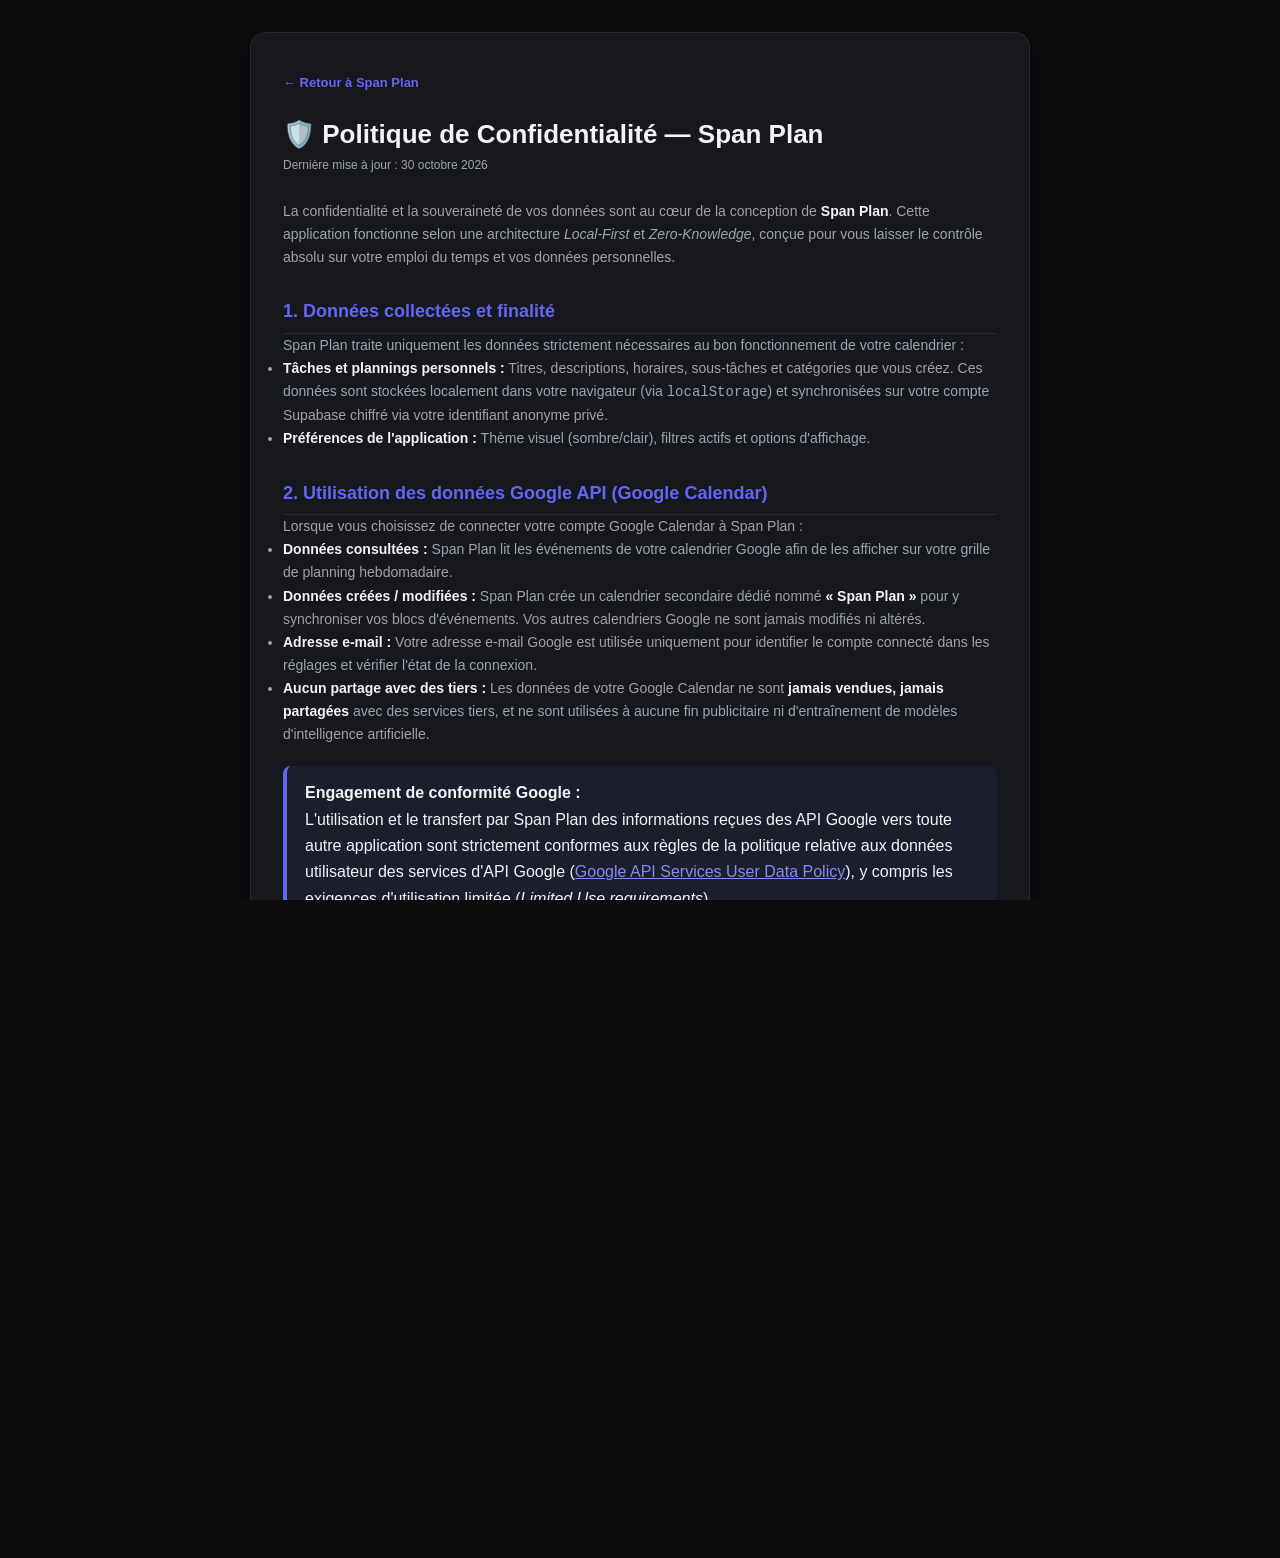
<file: privacy.html>
<!DOCTYPE html>
<html lang="fr" data-theme="dark">
<head>
  <meta charset="UTF-8">
  <meta name="viewport" content="width=device-width, initial-scale=1.0">
  <title>Politique de Confidentialité — Span Plan</title>
  <link rel="icon" type="image/svg+xml" href="span-logo.svg">
  <link rel="stylesheet" href="style.css?v=7.72">
  <style>
    body {
      background: var(--bg-main, #0c0c0e);
      color: var(--text-main, #f4f4f5);
      font-family: -apple-system, BlinkMacSystemFont, "Segoe UI", Roboto, sans-serif;
      line-height: 1.65;
      padding: 32px 16px;
      margin: 0;
    }
    .doc-container {
      max-width: 780px;
      margin: 0 auto;
      background: var(--card-bg, #18181b);
      border: 1px solid var(--card-border, rgba(255, 255, 255, 0.08));
      border-radius: 16px;
      padding: 36px 32px;
      box-shadow: 0 12px 32px rgba(0, 0, 0, 0.4);
    }
    h1 {
      font-size: 26px;
      margin-top: 0;
      color: var(--text-main, #fff);
      display: flex;
      align-items: center;
      gap: 12px;
    }
    h2 {
      font-size: 18px;
      margin-top: 28px;
      padding-bottom: 6px;
      border-bottom: 1px solid rgba(255, 255, 255, 0.08);
      color: #6366f1;
    }
    p, li {
      font-size: 14px;
      color: var(--text-muted, #a1a1aa);
    }
    strong {
      color: var(--text-main, #fff);
    }
    .badge-date {
      font-size: 12px;
      color: var(--text-muted, #71717a);
      margin-bottom: 24px;
    }
    .back-btn {
      display: inline-flex;
      align-items: center;
      gap: 6px;
      color: #6366f1;
      text-decoration: none;
      font-size: 13px;
      font-weight: 600;
      margin-bottom: 20px;
    }
    .back-btn:hover {
      text-decoration: underline;
    }
    .compliance-box {
      background: rgba(99, 102, 241, 0.08);
      border-left: 4px solid #6366f1;
      padding: 14px 18px;
      border-radius: 8px;
      margin: 20px 0;
    }
  </style>
</head>
<body>

  <div class="doc-container">
    <a href="index.html" class="back-btn">← Retour à Span Plan</a>
    
    <h1>🛡️ Politique de Confidentialité — Span Plan</h1>
    <div class="badge-date">Dernière mise à jour : 30 octobre 2026</div>

    <p>
      La confidentialité et la souveraineté de vos données sont au cœur de la conception de <strong>Span Plan</strong>. Cette application fonctionne selon une architecture <em>Local-First</em> et <em>Zero-Knowledge</em>, conçue pour vous laisser le contrôle absolu sur votre emploi du temps et vos données personnelles.
    </p>

    <h2>1. Données collectées et finalité</h2>
    <p>Span Plan traite uniquement les données strictement nécessaires au bon fonctionnement de votre calendrier :</p>
    <ul>
      <li><strong>Tâches et plannings personnels :</strong> Titres, descriptions, horaires, sous-tâches et catégories que vous créez. Ces données sont stockées localement dans votre navigateur (via <code>localStorage</code>) et synchronisées sur votre compte Supabase chiffré via votre identifiant anonyme privé.</li>
      <li><strong>Préférences de l'application :</strong> Thème visuel (sombre/clair), filtres actifs et options d'affichage.</li>
    </ul>

    <h2>2. Utilisation des données Google API (Google Calendar)</h2>
    <p>
      Lorsque vous choisissez de connecter votre compte Google Calendar à Span Plan :
    </p>
    <ul>
      <li><strong>Données consultées :</strong> Span Plan lit les événements de votre calendrier Google afin de les afficher sur votre grille de planning hebdomadaire.</li>
      <li><strong>Données créées / modifiées :</strong> Span Plan crée un calendrier secondaire dédié nommé <strong>« Span Plan »</strong> pour y synchroniser vos blocs d'événements. Vos autres calendriers Google ne sont jamais modifiés ni altérés.</li>
      <li><strong>Adresse e-mail :</strong> Votre adresse e-mail Google est utilisée uniquement pour identifier le compte connecté dans les réglages et vérifier l'état de la connexion.</li>
      <li><strong>Aucun partage avec des tiers :</strong> Les données de votre Google Calendar ne sont <strong>jamais vendues, jamais partagées</strong> avec des services tiers, et ne sont utilisées à aucune fin publicitaire ni d'entraînement de modèles d'intelligence artificielle.</li>
    </ul>

    <div class="compliance-box">
      <strong>Engagement de conformité Google :</strong><br>
      L'utilisation et le transfert par Span Plan des informations reçues des API Google vers toute autre application sont strictement conformes aux règles de la politique relative aux données utilisateur des services d'API Google (<a href="https://developers.google.com/terms/api-services-user-data-policy" target="_blank" style="color:#818cf8;">Google API Services User Data Policy</a>), y compris les exigences d'utilisation limitée (<em>Limited Use requirements</em>).
    </div>

    <h2>3. Stockage et sécurité</h2>
    <p>
      Span Plan applique les meilleures pratiques de sécurité :
    </p>
    <ul>
      <li>Vos jetons d'accès OAuth Google sont conservés uniquement dans la mémoire sécurisée de votre navigateur local et ne transitent par aucun serveur intermédiaire non autorisé.</li>
      <li>Vous pouvez à tout moment activer un <strong>code PIN local</strong> (haché en SHA-256) pour verrouiller l'affichage de votre calendrier sur votre appareil.</li>
    </ul>

    <h2>4. Révocation et suppression des données</h2>
    <p>
      Vous conservez le contrôle total à tout moment :
    </p>
    <ul>
      <li><strong>Déconnexion de Google Calendar :</strong> Vous pouvez déconnecter votre compte Google en un clic via <em>Réglages ➔ Intégrations Calendrier ➔ Déconnecter</em>. Le jeton d'accès est alors immédiatement révoqué auprès de Google et effacé de votre navigateur.</li>
      <li><strong>Révocation directe Google :</strong> Vous pouvez également révoquer les autorisations accordées à Span Plan depuis votre compte Google à l'adresse <a href="https://myaccount.google.com/permissions" target="_blank" style="color:#818cf8;">myaccount.google.com/permissions</a>.</li>
      <li><strong>Suppression des tâches locales :</strong> Vous pouvez supprimer l'intégralité de vos données locales depuis l'onglet <em>Données ➔ Réglages</em> ou en cliquant sur <em>Se déconnecter</em>.</li>
    </ul>

    <h2>5. Contact</h2>
    <p>
      Pour toute question concernant cette politique de confidentialité ou le traitement de vos données, vous pouvez nous contacter directement à :<br>
      <strong>E-mail :</strong> <a href="mailto:support@spanplan.app" style="color:#818cf8;">contact.spanplan@gmail.com</a>
    </p>
  </div>

</body>
</html>
</file>
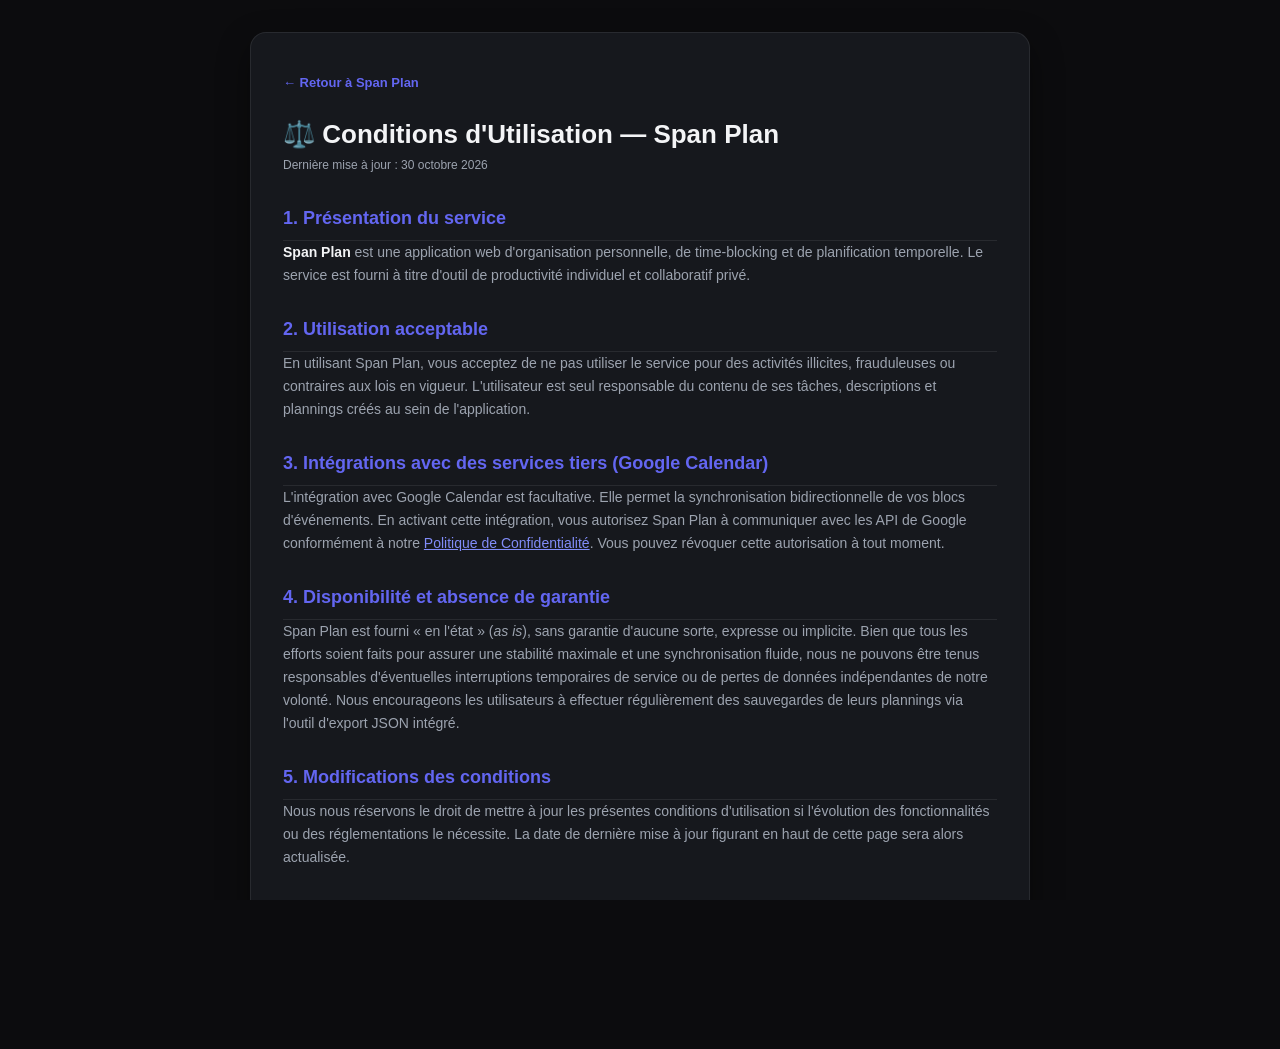
<file: terms.html>
<!DOCTYPE html>
<html lang="fr" data-theme="dark">
<head>
  <meta charset="UTF-8">
  <meta name="viewport" content="width=device-width, initial-scale=1.0">
  <title>Conditions d'Utilisation — Span Plan</title>
  <link rel="icon" type="image/svg+xml" href="span-logo.svg">
  <link rel="stylesheet" href="style.css?v=7.72">
  <style>
    body {
      background: var(--bg-main, #0c0c0e);
      color: var(--text-main, #f4f4f5);
      font-family: -apple-system, BlinkMacSystemFont, "Segoe UI", Roboto, sans-serif;
      line-height: 1.65;
      padding: 32px 16px;
      margin: 0;
    }
    .doc-container {
      max-width: 780px;
      margin: 0 auto;
      background: var(--card-bg, #18181b);
      border: 1px solid var(--card-border, rgba(255, 255, 255, 0.08));
      border-radius: 16px;
      padding: 36px 32px;
      box-shadow: 0 12px 32px rgba(0, 0, 0, 0.4);
    }
    h1 {
      font-size: 26px;
      margin-top: 0;
      color: var(--text-main, #fff);
      display: flex;
      align-items: center;
      gap: 12px;
    }
    h2 {
      font-size: 18px;
      margin-top: 28px;
      padding-bottom: 6px;
      border-bottom: 1px solid rgba(255, 255, 255, 0.08);
      color: #6366f1;
    }
    p, li {
      font-size: 14px;
      color: var(--text-muted, #a1a1aa);
    }
    strong {
      color: var(--text-main, #fff);
    }
    .badge-date {
      font-size: 12px;
      color: var(--text-muted, #71717a);
      margin-bottom: 24px;
    }
    .back-btn {
      display: inline-flex;
      align-items: center;
      gap: 6px;
      color: #6366f1;
      text-decoration: none;
      font-size: 13px;
      font-weight: 600;
      margin-bottom: 20px;
    }
    .back-btn:hover {
      text-decoration: underline;
    }
  </style>
</head>
<body>

  <div class="doc-container">
    <a href="index.html" class="back-btn">← Retour à Span Plan</a>
    
    <h1>⚖️ Conditions d'Utilisation — Span Plan</h1>
    <div class="badge-date">Dernière mise à jour : 30 octobre 2026</div>

    <h2>1. Présentation du service</h2>
    <p>
      <strong>Span Plan</strong> est une application web d'organisation personnelle, de time-blocking et de planification temporelle. Le service est fourni à titre d'outil de productivité individuel et collaboratif privé.
    </p>

    <h2>2. Utilisation acceptable</h2>
    <p>
      En utilisant Span Plan, vous acceptez de ne pas utiliser le service pour des activités illicites, frauduleuses ou contraires aux lois en vigueur. L'utilisateur est seul responsable du contenu de ses tâches, descriptions et plannings créés au sein de l'application.
    </p>

    <h2>3. Intégrations avec des services tiers (Google Calendar)</h2>
    <p>
      L'intégration avec Google Calendar est facultative. Elle permet la synchronisation bidirectionnelle de vos blocs d'événements. En activant cette intégration, vous autorisez Span Plan à communiquer avec les API de Google conformément à notre <a href="privacy.html" style="color:#818cf8;">Politique de Confidentialité</a>. Vous pouvez révoquer cette autorisation à tout moment.
    </p>

    <h2>4. Disponibilité et absence de garantie</h2>
    <p>
      Span Plan est fourni « en l'état » (<em>as is</em>), sans garantie d'aucune sorte, expresse ou implicite. Bien que tous les efforts soient faits pour assurer une stabilité maximale et une synchronisation fluide, nous ne pouvons être tenus responsables d'éventuelles interruptions temporaires de service ou de pertes de données indépendantes de notre volonté. Nous encourageons les utilisateurs à effectuer régulièrement des sauvegardes de leurs plannings via l'outil d'export JSON intégré.
    </p>

    <h2>5. Modifications des conditions</h2>
    <p>
      Nous nous réservons le droit de mettre à jour les présentes conditions d'utilisation si l'évolution des fonctionnalités ou des réglementations le nécessite. La date de dernière mise à jour figurant en haut de cette page sera alors actualisée.
    </p>

    <h2>6. Contact</h2>
    <p>
      Pour toute question relative aux conditions d'utilisation, contactez-nous à :<br>
      <strong>E-mail :</strong> <a href="mailto:contact.spanplan@gmail.com" style="color:#818cf8;">contact.spanplan@gmail.com</a>
    </p>
  </div>

</body>
</html>
</file>
<file: style.css>
:root {
  /* ==============================================================
     PALETTE MODE SOMBRE — "OBSIDIENNE DOUCE"
     ============================================================== */
  --bg-app: #0E0F12;
  --bg-surface: #16181D;
  --bg-subtle: #1F222A;
  --border: rgba(255, 255, 255, 0.08);
  --grid-line: rgba(255, 255, 255, 0.06);
  --text-primary: #F3F4F6;
  --text-secondary: #9CA3AF;
  --text-hours: #8E939E;
  --accent: #F59E0B;
  --accent-soft: rgba(245, 158, 11, 0.14);

  /* Couleurs de catégories feutrées et harmonieuses */
  --color-work: #3B82F6; /* Bleu ardoise */
  --color-life: #10B981; /* Sauge */
  --color-fun:  #F59E0B; /* Ambre */
  --color-coral: #F43F5E; /* Terracotta / Corail */
  --color-purple: #8B5CF6; /* Lavande */

  /* Legacy aliases for backward compatibility */
  --bg: var(--bg-app);
  --card-bg: var(--bg-surface);
  --card-sub-bg: var(--bg-subtle);
  --card-border: var(--border);
  --card-border-hover: rgba(255, 255, 255, 0.18);
  --card-hover: rgba(255, 255, 255, 0.04);
  --text-main: var(--text-primary);
  --text-muted: var(--text-secondary);
  --accent-active: #ffffff;
  --streak: #F59E0B;
  --danger: #ef4444;
  --now-line: #ef4444;

  --brick-important: #ef4444;
  --brick-important-glow: rgba(239, 68, 68, 0.28);

  --hour-height: 64px;
  --font: "Plus Jakarta Sans", "Inter", -apple-system, BlinkMacSystemFont, "SF Pro Display", "SF Pro Text", "Segoe UI", Roboto, sans-serif;
}

/* ==============================================================
   PALETTE MODE CLAIR — "PAPIER CHAUD / ÉDITORIAL"
   ============================================================== */
[data-theme="light"] {
  --bg-app: #F7F6F2;
  --bg-surface: #FFFFFF;
  --bg-subtle: #EFECE5;
  --border: #E6E3DC;
  --grid-line: #ECE9E2;
  --text-primary: #1A1918;
  --text-secondary: #6B6862;
  --text-hours: #78756E;
  --accent: #D97706;
  --accent-soft: #FEF3C7;

  /* Couleurs de catégories feutrées en mode clair */
  --color-work: #2563EB;
  --color-life: #059669;
  --color-fun:  #D97706;
  --color-coral: #E11D48;
  --color-purple: #7C3AED;

  /* Legacy aliases */
  --bg: var(--bg-app);
  --card-bg: var(--bg-surface);
  --card-sub-bg: var(--bg-subtle);
  --card-border: var(--border);
  --card-border-hover: rgba(26, 25, 24, 0.16);
  --card-hover: rgba(26, 25, 24, 0.03);
  --text-main: var(--text-primary);
  --text-muted: var(--text-secondary);
  --accent-active: #000000;
  --streak: #D97706;

  --brick-important: #dc2626;
  --brick-important-glow: rgba(220, 38, 38, 0.2);
}

.theme-toggle-btn {
  font-size: 13px !important;
  display: inline-flex !important;
  align-items: center;
  justify-content: center;
  cursor: pointer;
  transition: transform 0.15s cubic-bezier(0.16, 1, 0.3, 1), background 0.15s ease, border-color 0.15s ease;
  user-select: none;
}

.theme-toggle-btn:hover {
  transform: scale(1.12);
}

[data-theme="light"] .theme-toggle-btn {
  background: #ffffff;
  border-color: rgba(20, 20, 22, 0.1);
  color: #141416;
}

[data-theme="light"] .pill-btn {
  color: #64748b;
}

[data-theme="light"] .pill-btn:hover {
  color: #0f172a;
  background: rgba(0, 0, 0, 0.05);
}

[data-theme="light"] .pill-btn.active {
  background: #ffffff !important;
  color: #0f172a !important;
  box-shadow: 0 1px 3px rgba(0, 0, 0, 0.1), 0 1px 2px rgba(0, 0, 0, 0.06) !important;
}

[data-theme="light"] .pill-group {
  background: #f1f5f9;
  border-color: rgba(0, 0, 0, 0.08);
}

[data-theme="light"] .nav-arrows-capsule {
  background: #ffffff;
  border-color: rgba(0, 0, 0, 0.1);
}

[data-theme="light"] .nav-arrow-btn {
  color: #64748b;
}

[data-theme="light"] .nav-arrow-btn:hover {
  color: #0f172a;
  background: rgba(0, 0, 0, 0.05);
}

[data-theme="light"] .today-jump-btn {
  color: #0f172a;
  border-left-color: rgba(0, 0, 0, 0.08);
  border-right-color: rgba(0, 0, 0, 0.08);
}

[data-theme="light"] .today-jump-btn:hover {
  background: rgba(0, 0, 0, 0.05);
}

[data-theme="light"] .context-filter-trigger {
  background: #ffffff;
  border-color: rgba(0, 0, 0, 0.1);
  color: #0f172a;
}

[data-theme="light"] .btn-backlog-toggle {
  background: #ffffff;
  border-color: rgba(0, 0, 0, 0.1);
  color: #0f172a;
}

[data-theme="light"] .backlog-counter-pill {
  background: rgba(0, 0, 0, 0.07);
  color: #0f172a;
}

[data-theme="light"] .plan-bridge-btn {
  background: #ffffff;
  border-color: rgba(0, 0, 0, 0.1);
  color: #475569;
}

[data-theme="light"] .plan-bridge-btn:hover {
  background: #f8fafc;
  color: #0f172a;
}

[data-theme="light"] .btn-settings {
  background: #ffffff;
  border-color: rgba(0, 0, 0, 0.1);
  color: #475569;
}

[data-theme="light"] .btn-settings:hover {
  background: #f8fafc;
  color: #0f172a;
}

/* ==============================================================
   MODE CLAIR : BLOCS & CARTES DE L'AGENDA (CONTRASTE ÉLEVÉ WCAG AAA)
   ============================================================== */
[data-theme="light"] .schedule-block-item {
  color: #141416;
  background: #ffffff !important;
  border: 1px solid rgba(20, 20, 22, 0.09) !important;
  box-shadow: 0 1px 2px rgba(20, 20, 22, 0.04), 0 1px 1px rgba(20, 20, 22, 0.02);
}

[data-theme="light"] .schedule-block-item:hover {
  background: #ffffff !important;
  border-color: rgba(20, 20, 22, 0.18) !important;
  box-shadow: 0 4px 12px rgba(20, 20, 22, 0.07);
}

[data-theme="light"] .schedule-block-item.cat-work {
  border-left: 3.5px solid #6366f1 !important;
}
[data-theme="light"] .schedule-block-item.cat-work:hover {
  border-color: rgba(99, 102, 241, 0.35) !important;
  border-left-color: #6366f1 !important;
}

[data-theme="light"] .schedule-block-item.cat-life {
  border-left: 3.5px solid #059669 !important;
}
[data-theme="light"] .schedule-block-item.cat-life:hover {
  border-color: rgba(5, 150, 105, 0.35) !important;
  border-left-color: #059669 !important;
}

[data-theme="light"] .schedule-block-item.cat-fun {
  border-left: 3.5px solid #d97706 !important;
}
[data-theme="light"] .schedule-block-item.cat-fun:hover {
  border-color: rgba(217, 119, 6, 0.35) !important;
  border-left-color: #d97706 !important;
}

/* Événements en mode clair : fond blanc pur avec dégradé d'accentuation ultra-subtil (1.5% max) */
[data-theme="light"] .schedule-block-item.is-event {
  box-shadow: 0 1px 3px rgba(20, 20, 22, 0.05);
}

[data-theme="light"] .schedule-block-item.is-event.cat-work {
  background: linear-gradient(135deg, rgba(99, 102, 241, 0.035) 0%, #ffffff 100%) !important;
}

[data-theme="light"] .schedule-block-item.is-event.cat-life {
  background: linear-gradient(135deg, rgba(5, 150, 105, 0.035) 0%, #ffffff 100%) !important;
}

[data-theme="light"] .schedule-block-item.is-event.cat-fun {
  background: linear-gradient(135deg, rgba(217, 119, 6, 0.035) 0%, #ffffff 100%) !important;
}

/* Titres et horaires unifiés en mode clair : calme, lisibilité maximale, zéro couleur criarde */
[data-theme="light"] .schedule-block-title,
[data-theme="light"] .schedule-block-compact-row .schedule-block-title {
  color: #141416 !important;
  font-weight: 600;
}

[data-theme="light"] .schedule-block-time,
[data-theme="light"] .schedule-block-compact-row .compact-time {
  color: #64748b !important;
  font-weight: 500;
}

[data-theme="light"] .schedule-block-item .checkbox {
  border-color: rgba(0, 0, 0, 0.25);
  background: rgba(0, 0, 0, 0.02);
  color: #0f172a;
}

[data-theme="light"] .schedule-block-item .checkbox:hover {
  border-color: rgba(0, 0, 0, 0.5);
  background: rgba(0, 0, 0, 0.06);
}

[data-theme="light"] .schedule-block-item .checkbox.checked {
  background: #10b981;
  border-color: #10b981;
  color: #ffffff;
}

[data-theme="light"] .schedule-block-item .btn-task-menu {
  color: #94a3b8;
}

[data-theme="light"] .schedule-block-item .btn-task-menu:hover {
  color: #0f172a;
  background: rgba(0, 0, 0, 0.06);
}

[data-theme="light"] .schedule-block-item.is-completed .schedule-block-title {
  color: #94a3b8 !important;
}

/* ==============================================================
   MODE CLAIR : GRILLE & EN-TÊTES DU CALENDRIER
   ============================================================== */
[data-theme="light"] .cal-unified-container {
  background: #ffffff;
  border-color: rgba(0, 0, 0, 0.08);
}

[data-theme="light"] .cal-sticky-header {
  background: #ffffff;
  border-bottom-color: rgba(0, 0, 0, 0.08);
}

[data-theme="light"] .cal-day-header-cell {
  background: #ffffff;
  border-right-color: rgba(0, 0, 0, 0.06);
}

[data-theme="light"] .cal-day-header-cell.is-today {
  background: #f8faff;
}

[data-theme="light"] .cal-day-name {
  color: #64748b;
}

[data-theme="light"] .cal-day-header-cell.is-today .cal-day-name {
  color: #6366f1;
  font-weight: 700;
}

[data-theme="light"] .cal-day-disc {
  color: #0f172a;
}

[data-theme="light"] .cal-day-disc.is-today-disc {
  background: #6366f1;
  color: #ffffff;
  box-shadow: 0 0 0 2px rgba(217, 119, 6, 0.45), 0 2px 8px rgba(99, 102, 241, 0.35);
}

[data-theme="light"] .capacity-total-txt {
  color: #64748b;
}

[data-theme="light"] .cal-day-header-cell.is-today .capacity-total-txt {
  color: #4338ca;
}

[data-theme="light"] .capacity-mini-bar {
  background: rgba(0, 0, 0, 0.08);
}

[data-theme="light"] .cal-allday-section {
  background: #fafafa;
  border-top-color: rgba(0, 0, 0, 0.06);
  border-bottom-color: rgba(0, 0, 0, 0.08);
}

[data-theme="light"] .allday-label {
  color: #64748b;
}

[data-theme="light"] .cal-scroll-viewport {
  background: #f8f9fa;
}

[data-theme="light"] .cal-grid-columns {
  background: #ffffff;
}

[data-theme="light"] .cal-day-column {
  border-right-color: rgba(0, 0, 0, 0.06);
}

[data-theme="light"] .cal-day-column.is-today {
  background: rgba(99, 102, 241, 0.015);
}

[data-theme="light"] .cal-hour-line {
  background: rgba(0, 0, 0, 0.06);
}

[data-theme="light"] .cal-hour-line.is-night {
  background: rgba(0, 0, 0, 0.025);
}

[data-theme="light"] .cal-time-ruler {
  background: #fcfcfd;
  border-right-color: rgba(0, 0, 0, 0.06);
}

[data-theme="light"] .cal-tz-label {
  color: #94a3b8;
}

[data-theme="light"] .cal-time-label-row {
  color: rgba(0, 0, 0, 0.45);
}

[data-theme="light"] .grid-hover-slot {
  border-color: rgba(99, 102, 241, 0.35);
  background: rgba(99, 102, 241, 0.05);
  color: #4338ca;
}

[data-theme="light"] .grid-hover-slot .hover-slot-icon {
  color: #6366f1;
}

[data-theme="light"] .cal-allday-ribbon {
  box-shadow: 0 1px 3px rgba(0, 0, 0, 0.12);
}

/* ==============================================================
   MODE CLAIR : DOCK, SIDEBAR & MODALES
   ============================================================== */
[data-theme="light"] .day-dock {
  background: #ffffff;
  border-top-color: rgba(0, 0, 0, 0.08);
}

[data-theme="light"] .day-dock.is-empty {
  background: rgba(0, 0, 0, 0.02);
}

[data-theme="light"] .day-dock.is-empty:hover,
[data-theme="light"] .day-dock.is-empty:focus-within {
  background: #ffffff;
}

[data-theme="light"] .task-item {
  background: #ffffff;
  border-color: rgba(0, 0, 0, 0.08);
  border-left-color: rgba(0, 0, 0, 0.2);
  box-shadow: 0 1px 3px rgba(0, 0, 0, 0.04);
}

[data-theme="light"] .task-item:hover {
  background: #fdfdfd;
  border-color: rgba(0, 0, 0, 0.14);
  box-shadow: 0 4px 12px rgba(0, 0, 0, 0.08);
}

[data-theme="light"] .task-text {
  color: #0f172a;
}

[data-theme="light"] .task-inline-tag {
  color: #475569;
  background: rgba(0, 0, 0, 0.06);
}

[data-theme="light"] .task-inline-tag:hover {
  background: rgba(0, 0, 0, 0.12);
  color: #0f172a;
}

[data-theme="light"] .task-popover-menu {
  background: #ffffff;
  border-color: rgba(0, 0, 0, 0.12);
  box-shadow: 0 10px 25px -3px rgba(0, 0, 0, 0.15), 0 4px 6px -2px rgba(0, 0, 0, 0.05);
}

[data-theme="light"] .task-popover-btn {
  color: #1e293b;
}

[data-theme="light"] .task-popover-btn:hover {
  background: rgba(0, 0, 0, 0.05);
}

[data-theme="light"] .modal-card {
  background: #ffffff;
  border-color: rgba(0, 0, 0, 0.1);
  box-shadow: 0 20px 50px rgba(0, 0, 0, 0.15);
  color: #111827;
}

[data-theme="light"] .modal-input,
[data-theme="light"] .modal-textarea {
  background: #f8fafc;
  border-color: rgba(0, 0, 0, 0.1);
  color: #0f172a;
}

[data-theme="light"] .modal-input:focus,
[data-theme="light"] .modal-textarea:focus {
  background: #ffffff;
  border-color: #6366f1;
}

[data-theme="light"] .subtasks-modal-card {
  background: #ffffff;
}

[data-theme="light"] .subtasks-progress-banner {
  background: rgba(0, 0, 0, 0.03);
  border-color: rgba(0, 0, 0, 0.06);
}

[data-theme="light"] .subtask-interactive-row:hover {
  background: rgba(0, 0, 0, 0.04);
  border-color: rgba(0, 0, 0, 0.08);
}

[data-theme="light"] .subtask-checkbox {
  border-color: rgba(0, 0, 0, 0.3);
  color: #111827;
}

[data-theme="light"] .subtask-checkbox.checked {
  background: #10b981;
  border-color: #10b981;
  color: #ffffff;
}

[data-theme="light"] .subtask-text-input {
  color: #0f172a;
}

[data-theme="light"] .subtasks-quick-add input {
  background: #f8fafc;
  border-color: rgba(0, 0, 0, 0.1);
  color: #0f172a;
}

[data-theme="light"] .multi-select-bar {
  background: rgba(255, 255, 255, 0.94);
  border-color: rgba(0, 0, 0, 0.12);
  box-shadow: 0 8px 24px rgba(0, 0, 0, 0.1);
}

[data-theme="light"] .multi-select-count-badge {
  color: #0284c7;
}

[data-theme="light"] .multi-select-divider {
  background: rgba(0, 0, 0, 0.1);
}

[data-theme="light"] .multi-select-action-btn {
  background: rgba(0, 0, 0, 0.04);
  border-color: rgba(0, 0, 0, 0.08);
  color: #1e293b;
}

[data-theme="light"] .multi-select-action-btn:hover {
  background: rgba(0, 0, 0, 0.08);
  border-color: rgba(0, 0, 0, 0.14);
}

[data-theme="light"] .multi-select-action-btn.btn-sel-important .sel-icon-imp {
  color: #dc2626;
}

[data-theme="light"] .multi-select-action-btn.danger {
  color: #dc2626;
  border-color: rgba(220, 38, 38, 0.25);
  background: rgba(220, 38, 38, 0.06);
}

[data-theme="light"] .multi-select-action-btn.danger:hover {
  background: rgba(220, 38, 38, 0.12);
  border-color: rgba(220, 38, 38, 0.4);
}

[data-theme="light"] .multi-select-close-btn {
  color: #64748b;
}

[data-theme="light"] .multi-select-close-btn:hover {
  background: rgba(0, 0, 0, 0.08);
  color: #0f172a;
}

/* ==============================================================
   MODE CLAIR : SIDEBAR, MINI CALENDRIER, TIROIR & COMPOSANTS
   Élimine tout texte invisible blanc-sur-blanc et unifie l'interface
   ============================================================== */

/* 1. Bouton Créer & Mini Calendrier dans la Sidebar */
[data-theme="light"] .sidebar-btn-create {
  background: #141416;
  border-color: #141416;
  color: #ffffff;
  box-shadow: 0 2px 6px rgba(0, 0, 0, 0.12);
}
[data-theme="light"] .sidebar-btn-create:hover {
  background: #27272a;
  border-color: #27272a;
}
[data-theme="light"] .mini-calendar-widget {
  border-bottom-color: rgba(20, 20, 22, 0.08);
}
[data-theme="light"] .mini-cal-title-wrap:hover {
  background: rgba(20, 20, 22, 0.05);
}
[data-theme="light"] .mini-cal-arrow:hover,
[data-theme="light"] .mini-nav-btn:hover {
  background: rgba(20, 20, 22, 0.06);
  color: #141416;
}
[data-theme="light"] .mini-cal-weekdays {
  color: #94a3b8;
}
[data-theme="light"] .mini-cal-day {
  color: #1e293b;
}
[data-theme="light"] .mini-cal-day:hover {
  background: rgba(20, 20, 22, 0.06);
}
[data-theme="light"] .mini-cal-day.other-month {
  color: #cbd5e1;
}
[data-theme="light"] .mini-cal-day.is-today {
  color: #6366f1;
}
[data-theme="light"] .mini-cal-day.is-in-range {
  background: rgba(99, 102, 241, 0.12);
  color: #4338ca;
  font-weight: 600;
}
[data-theme="light"] .mini-cal-day.is-range-start {
  background: #6366f1 !important;
  color: #ffffff !important;
}

/* 2. Catégories & Backlog de la Sidebar */
[data-theme="light"] .sidebar-section-title {
  color: #64748b;
}
[data-theme="light"] .sidebar-context-item {
  color: #64748b;
}
[data-theme="light"] .sidebar-context-item:hover {
  background: rgba(20, 20, 22, 0.04);
  color: #141416;
}
[data-theme="light"] .sidebar-context-item.active {
  background: rgba(20, 20, 22, 0.07);
  color: #141416;
  font-weight: 600;
}
[data-theme="light"] .sidebar-backlog-input-wrap input {
  background: #ffffff;
  border-color: rgba(20, 20, 22, 0.14);
  color: #141416;
}
[data-theme="light"] .sidebar-backlog-input-wrap input::placeholder {
  color: #94a3b8;
}
[data-theme="light"] .sidebar-backlog-input-wrap input:focus {
  border-color: #6366f1;
  background: #ffffff;
}
[data-theme="light"] .sidebar-backlog-input-wrap .btn-sidebar-add {
  background: rgba(20, 20, 22, 0.06);
  border-color: rgba(20, 20, 22, 0.1);
  color: #141416;
}
[data-theme="light"] .sidebar-backlog-input-wrap .btn-sidebar-add:hover {
  background: rgba(20, 20, 22, 0.12);
}
[data-theme="light"] .btn-sidebar-action-select {
  background: #ffffff;
  border-color: rgba(20, 20, 22, 0.12);
  color: #141416;
}
[data-theme="light"] .btn-sidebar-action-select:hover {
  background: rgba(20, 20, 22, 0.05);
}

/* 3. Barre d'ajout rapide (Quick Add) & Popover */
[data-theme="light"] .quick-add-container {
  background: #ffffff;
  border-color: rgba(20, 20, 22, 0.1);
  box-shadow: 0 8px 24px rgba(0, 0, 0, 0.08);
}
[data-theme="light"] .quick-input {
  color: #141416;
}
[data-theme="light"] .quick-input::placeholder {
  color: #94a3b8;
}
[data-theme="light"] .quick-select {
  background: #f8fafc;
  border-color: rgba(20, 20, 22, 0.12);
  color: #141416;
}
[data-theme="light"] .quick-select option {
  background: #ffffff;
  color: #141416;
}
[data-theme="light"] .btn-quick-add {
  background: #141416;
  color: #ffffff;
}
[data-theme="light"] .quick-add-popover {
  background: #ffffff;
  border: 1px solid rgba(20, 20, 22, 0.12);
  box-shadow: 0 16px 40px rgba(0, 0, 0, 0.12);
}
[data-theme="light"] .quick-add-time-preview {
  color: #64748b;
}
[data-theme="light"] .quick-add-close {
  color: #94a3b8;
}
[data-theme="light"] .quick-add-close:hover {
  color: #141416;
}
[data-theme="light"] .quick-add-title-input {
  background: #f8fafc;
  border-color: rgba(20, 20, 22, 0.12);
  color: #141416;
}
[data-theme="light"] .quick-add-title-input:focus {
  background: #ffffff;
  border-color: #6366f1;
}
[data-theme="light"] .quick-add-type-toggle {
  background: #f1f5f9;
}
[data-theme="light"] .quick-type-btn {
  color: #64748b;
}
[data-theme="light"] .quick-type-btn.active {
  background: #ffffff;
  color: #141416;
  box-shadow: 0 1px 3px rgba(0, 0, 0, 0.08);
}
[data-theme="light"] .quick-cat-chip {
  border-color: rgba(20, 20, 22, 0.12);
  color: #64748b;
}
[data-theme="light"] .quick-add-actions .btn-cancel {
  border-color: rgba(20, 20, 22, 0.12);
  color: #64748b;
}
[data-theme="light"] .quick-add-actions .btn-cancel:hover {
  background: rgba(20, 20, 22, 0.05);
  color: #141416;
}

/* 4. Tiroir Backlog (Later) */
[data-theme="light"] .backlog-drawer {
  background: #ffffff;
  border-left: 1px solid rgba(20, 20, 22, 0.1);
  box-shadow: -8px 0 25px rgba(0, 0, 0, 0.08);
}
[data-theme="light"] .drawer-header {
  border-bottom-color: rgba(20, 20, 22, 0.08);
}
[data-theme="light"] .drawer-title {
  color: #64748b;
}
[data-theme="light"] .drawer-quick-add input {
  background: #ffffff;
  border-color: rgba(20, 20, 22, 0.14);
  color: #141416;
}

/* 5. Modale des Paramètres (Settings) */
[data-theme="light"] .settings-modal-card {
  background: #ffffff;
  border-color: rgba(20, 20, 22, 0.1);
  color: #141416;
}
[data-theme="light"] .settings-tabs-header {
  border-bottom-color: rgba(20, 20, 22, 0.08);
}
[data-theme="light"] .settings-tab-btn {
  color: #64748b;
}
[data-theme="light"] .settings-tab-btn:hover {
  background: rgba(20, 20, 22, 0.05);
  color: #141416;
}
[data-theme="light"] .settings-tab-btn.active {
  background: #f1f5f9;
  border-color: rgba(20, 20, 22, 0.12);
  color: #141416;
  box-shadow: 0 1px 3px rgba(0, 0, 0, 0.06);
}
[data-theme="light"] .settings-card-box {
  background: #f8fafc;
  border-color: rgba(20, 20, 22, 0.08);
}
[data-theme="light"] .settings-pane-title {
  color: #141416;
}
[data-theme="light"] .settings-pane-desc {
  color: #64748b;
}
[data-theme="light"] .card-box-title {
  color: #141416;
}
[data-theme="light"] .card-box-desc {
  color: #64748b;
}

/* 6. Formulaires & Sélecteurs de la Modale d'Édition */
[data-theme="light"] .modal-select {
  background: #f8fafc;
  border-color: rgba(20, 20, 22, 0.12);
  color: #141416;
}
[data-theme="light"] .modal-select:focus {
  background: #ffffff;
  border-color: #6366f1;
}
[data-theme="light"] .modal-select option {
  background: #ffffff;
  color: #141416;
}
[data-theme="light"] .type-pill {
  background: #f8fafc;
  border-color: rgba(20, 20, 22, 0.1);
  color: #64748b;
}
[data-theme="light"] .type-pill:hover {
  background: #f1f5f9;
  color: #141416;
}
[data-theme="light"] .type-pill.active {
  background: #ffffff;
  border-color: rgba(20, 20, 22, 0.2);
  color: #141416;
  box-shadow: 0 1px 3px rgba(0, 0, 0, 0.08);
}
[data-theme="light"] .btn-toggle-collapsible {
  color: #64748b;
}
[data-theme="light"] .btn-toggle-collapsible:hover {
  color: #141416;
}

/* 7. Modale des Raccourcis Clavier */
[data-theme="light"] .shortcuts-card {
  background: #ffffff;
  border-color: rgba(20, 20, 22, 0.1);
  color: #141416;
}
[data-theme="light"] .shortcut-row kbd {
  background: #f1f5f9;
  border-color: #cbd5e1;
  color: #1e293b;
}
[data-theme="light"] .shortcut-row span {
  color: #475569;
}

/* 8. Menu Popover (3 petits points) */
[data-theme="light"] .task-popover-menu {
  background: #ffffff;
  border-color: rgba(20, 20, 22, 0.12);
  box-shadow: 0 12px 30px rgba(0, 0, 0, 0.12);
}
[data-theme="light"] .popover-item {
  color: #141416;
}
[data-theme="light"] .popover-item:hover {
  background: rgba(20, 20, 22, 0.05);
}
[data-theme="light"] .popover-action-picker {
  border-bottom-color: rgba(20, 20, 22, 0.08);
}
[data-theme="light"] .popover-section-label {
  color: #64748b;
}

/* 9. Modale Checklist des Sous-Tâches */
[data-theme="light"] .subtasks-type-badge {
  background: rgba(20, 20, 22, 0.06);
  color: #64748b;
}
[data-theme="light"] .subtasks-title-text {
  color: #141416;
}
[data-theme="light"] .btn-subtasks-edit-header {
  border-color: rgba(20, 20, 22, 0.12);
  color: #64748b;
}
[data-theme="light"] .btn-subtasks-edit-header:hover {
  background: rgba(20, 20, 22, 0.05);
  color: #141416;
}
[data-theme="light"] .subtasks-progress-banner {
  background: #f8fafc;
  border-color: rgba(20, 20, 22, 0.08);
}
[data-theme="light"] .subtasks-progress-labels {
  color: #64748b;
}
[data-theme="light"] .subtasks-progress-track {
  background: rgba(20, 20, 22, 0.08);
}


*, *::before, *::after {
  box-sizing: border-box;
  margin: 0;
  padding: 0;
  -webkit-tap-highlight-color: transparent;
}

/* DESKTOP ROOT (>= 1024px): SANS position:fixed NI inset:0 QUI BLOQUERAIT LE SCROLL */
@media (min-width: 1024px) {
  html, body {
    position: static !important;
    width: 100%;
    height: 100%;
    margin: 0;
    padding: 0;
    overflow: hidden;
  }

  .desktop-shell {
    position: relative;
    width: 100%;
    height: 100vh;
    height: 100dvh;
    display: flex;
    flex-direction: row;
    overflow: hidden;
    background-color: var(--bg-app);
  }

  .app-sidebar {
    width: 300px !important;
    min-width: 300px !important;
    max-width: 300px !important;
    height: 100% !important;
    overflow-y: auto !important;
    overflow-x: hidden !important;
    flex-shrink: 0 !important;
  }

  .app-main-area {
    flex: 1 !important;
    min-width: 0 !important;
    height: 100% !important;
    display: flex !important;
    flex-direction: column !important;
    overflow: hidden !important;
  }

  .workspace-main {
    flex: 1 !important;
    min-height: 0 !important;
    height: 100% !important;
    display: flex !important;
    overflow: hidden !important;
  }

  .planner-board-container,
  .planner-grid,
  .cal-unified-container {
    flex: 1 !important;
    min-height: 0 !important;
    height: 100% !important;
    display: flex !important;
    flex-direction: column !important;
    overflow: hidden !important;
  }

  .cal-scroll-viewport {
    flex: 1 !important;
    min-height: 0 !important;
    width: 100% !important;
    overflow-y: auto !important;
    overflow-x: hidden !important;
    -webkit-overflow-scrolling: touch;
    scroll-behavior: smooth;
  }
}

/* MOBILE ROOT (< 1024px): VERROUILLAGE D'ÉCRAN SANS REBOND SAFARI */
@media (max-width: 1023px) {
  html, body, #appShell {
    position: fixed;
    inset: 0;
    width: 100%;
    height: 100%;
    margin: 0;
    padding: 0;
    overflow: hidden;
    overscroll-behavior: none;
  }

  .desktop-shell {
    display: flex !important;
    flex-direction: column !important;
    height: 100% !important;
    width: 100% !important;
    padding: 0 !important;
    margin: 0 !important;
    overflow: hidden !important;
    box-sizing: border-box !important;
    background-color: var(--bg-app);
  }
}

body {
  background-color: var(--bg-app);
  color: var(--text-primary);
  font-family: var(--font);
  transition: background-color 0.2s ease, color 0.2s ease;
  box-sizing: border-box;
}

/* SCROLLBARS RAFFINÉES & DISCRÈTES */
::-webkit-scrollbar {
  width: 5px;
  height: 5px;
}
::-webkit-scrollbar-track {
  background: transparent;
}
::-webkit-scrollbar-thumb {
  background: rgba(255, 255, 255, 0.12);
  border-radius: 999px;
}
::-webkit-scrollbar-thumb:hover {
  background: rgba(255, 255, 255, 0.25);
}
[data-theme="light"] ::-webkit-scrollbar-thumb {
  background: rgba(0, 0, 0, 0.12);
}
[data-theme="light"] ::-webkit-scrollbar-thumb:hover {
  background: rgba(0, 0, 0, 0.22);
}

/* SHELL PRINCIPAL */
.desktop-shell {
  flex: 1;
  min-height: 0;
  width: 100%;
  max-width: 100vw;
  display: flex;
  flex-direction: row;
  padding: 0;
  margin: 0;
  box-sizing: border-box;
  position: relative;
  overflow: hidden;
  background-color: var(--bg);
}

/* ==============================================================
   LEFT SIDEBAR (CALM, ELEVATED LUXURY PRODUCTIVITY)
   ============================================================== */
.app-sidebar {
  width: 260px;
  min-width: 260px;
  max-width: 260px;
  height: 100%;
  background: #111217;
  border-right: 1px solid rgba(255, 255, 255, 0.07);
  display: flex;
  flex-direction: column;
  z-index: 100;
  transition: width 0.22s cubic-bezier(0.16, 1, 0.3, 1), transform 0.22s ease, opacity 0.15s ease, margin-left 0.22s ease;
  overflow: hidden;
  box-sizing: border-box;
  flex-shrink: 0;
}

[data-theme="light"] .app-sidebar {
  background: #fbfbfd;
  border-right-color: rgba(0, 0, 0, 0.08);
}

.desktop-shell.sidebar-collapsed .app-sidebar {
  width: 0;
  min-width: 0;
  max-width: 0;
  margin-left: 0;
  border-right-color: transparent;
  opacity: 0;
  pointer-events: none;
}

.sidebar-header {
  display: flex;
  align-items: center;
  justify-content: space-between;
  padding: 14px 16px 10px 16px;
  flex-shrink: 0;
}

.sidebar-toggle-btn {
  background: transparent;
  border: none;
  color: var(--text-muted);
  cursor: pointer;
  padding: 5px;
  border-radius: 6px;
  display: flex;
  align-items: center;
  justify-content: center;
  transition: all 0.12s ease;
}

.sidebar-toggle-btn:hover {
  background: rgba(255, 255, 255, 0.08);
  color: #fff;
}

.sidebar-expand-btn {
  display: none;
  background: transparent;
  border: none;
  color: var(--text-muted);
  cursor: pointer;
  padding: 6px;
  border-radius: 6px;
  align-items: center;
  justify-content: center;
  transition: all 0.12s ease;
  margin-right: 6px;
}

.desktop-shell.sidebar-collapsed .sidebar-expand-btn {
  display: flex;
}

.sidebar-expand-btn:hover {
  background: rgba(255, 255, 255, 0.08);
  color: #fff;
}

.sidebar-action-wrap {
  padding: 4px 14px 10px 14px;
  flex-shrink: 0;
}

.sidebar-btn-create {
  width: 100%;
  height: 36px;
  border-radius: 8px;
  background: #20222b;
  border: 1px solid rgba(255, 255, 255, 0.12);
  color: #fff;
  font-size: 13px;
  font-weight: 600;
  display: flex;
  align-items: center;
  justify-content: center;
  gap: 8px;
  cursor: pointer;
  transition: all 0.15s ease;
  box-shadow: 0 2px 8px rgba(0, 0, 0, 0.25);
}

.sidebar-btn-create:hover {
  background: #282b37;
  border-color: rgba(255, 255, 255, 0.24);
  transform: translateY(-1px);
}

.sidebar-btn-create .btn-create-icon {
  font-size: 16px;
  font-weight: 700;
  line-height: 1;
}

/* MINI MONTH CALENDAR (DATEPICKER) */
.mini-calendar-widget {
  padding: 2px 14px 12px 14px;
  flex-shrink: 0;
  border-bottom: 1px solid rgba(255, 255, 255, 0.05);
  transition: padding 0.15s ease;
}

.mini-calendar-widget.is-collapsed {
  padding-bottom: 4px;
}

.mini-calendar-widget.is-collapsed .mini-cal-header {
  margin-bottom: 0;
}

.mini-calendar-widget.is-collapsed .mini-cal-body {
  display: none;
}

.mini-cal-title-wrap {
  display: flex;
  align-items: center;
  gap: 4px;
  cursor: pointer;
  user-select: none;
  padding: 3px 6px;
  border-radius: 6px;
  transition: background 0.12s ease;
}

.mini-cal-title-wrap:hover {
  background: rgba(255, 255, 255, 0.08);
}

.mini-cal-collapse-icon {
  font-size: 11px;
  color: var(--text-muted);
  display: inline-block;
  line-height: 1;
}

.mini-cal-header {
  display: flex;
  align-items: center;
  justify-content: space-between;
  margin-bottom: 8px;
  padding: 0 2px;
}

.mini-cal-title {
  font-size: 12px;
  font-weight: 600;
  color: var(--text-main);
  letter-spacing: -0.01em;
}

.mini-cal-nav {
  display: flex;
  gap: 2px;
}

.mini-cal-arrow,
.mini-nav-btn {
  background: transparent;
  border: none;
  color: var(--text-muted);
  width: 22px;
  height: 22px;
  border-radius: 4px;
  display: flex;
  align-items: center;
  justify-content: center;
  cursor: pointer;
  font-size: 14px;
  transition: all 0.12s ease;
}

.mini-cal-arrow:hover,
.mini-nav-btn:hover {
  background: rgba(255, 255, 255, 0.08);
  color: #fff;
}

.mini-cal-weekdays {
  display: grid;
  grid-template-columns: repeat(7, 1fr);
  text-align: center;
  font-size: 10px;
  font-weight: 600;
  color: rgba(255, 255, 255, 0.35);
  margin-bottom: 4px;
}

.mini-cal-grid {
  display: grid;
  grid-template-columns: repeat(7, 1fr);
  gap: 2px;
  text-align: center;
  touch-action: pan-y;
}

@keyframes miniCalSlideInLeft {
  from { opacity: 0.4; transform: translateX(10px); }
  to { opacity: 1; transform: translateX(0); }
}

@keyframes miniCalSlideInRight {
  from { opacity: 0.4; transform: translateX(-10px); }
  to { opacity: 1; transform: translateX(0); }
}

.mini-cal-grid.slide-left {
  animation: miniCalSlideInLeft 0.2s cubic-bezier(0.16, 1, 0.3, 1);
}

.mini-cal-grid.slide-right {
  animation: miniCalSlideInRight 0.2s cubic-bezier(0.16, 1, 0.3, 1);
}

.mini-cal-day {
  height: 26px;
  display: flex;
  align-items: center;
  justify-content: center;
  font-size: 11px;
  font-weight: 500;
  color: var(--text-main);
  border-radius: 6px;
  cursor: pointer;
  position: relative;
  transition: all 0.1s ease;
}

.mini-cal-day:hover {
  background: rgba(255, 255, 255, 0.08);
}

.mini-cal-day.other-month {
  color: rgba(255, 255, 255, 0.2);
}

.mini-cal-day.is-today {
  color: #818cf8;
  font-weight: 700;
}

.mini-cal-day.is-today::before {
  content: "";
  position: absolute;
  inset: 2px;
  border-radius: 5px;
  border: 1.5px solid rgba(245, 158, 11, 0.7);
}

.mini-cal-day.is-in-range {
  background: rgba(129, 140, 248, 0.12);
  color: #fff;
}

.mini-cal-day.is-range-start {
  background: #818cf8 !important;
  color: #fff !important;
  font-weight: 700;
}

.mini-cal-day.has-events::after {
  content: "";
  position: absolute;
  bottom: 2px;
  width: 3.5px;
  height: 3.5px;
  border-radius: 50%;
  background: #818cf8;
}

/* SIDEBAR CONTEXTS */
.sidebar-section {
  padding: 10px 14px 6px 14px;
  flex-shrink: 0;
}

.sidebar-section-header {
  display: flex;
  align-items: center;
  justify-content: space-between;
  margin-bottom: 6px;
  padding: 0 4px;
}

.sidebar-section-title {
  font-size: 11px;
  font-weight: 600;
  text-transform: uppercase;
  letter-spacing: 0.06em;
  color: var(--text-muted);
}

.sidebar-context-list {
  display: flex;
  flex-direction: column;
  gap: 2px;
}

.sidebar-context-item {
  display: flex;
  align-items: center;
  gap: 9px;
  width: 100%;
  padding: 6px 8px;
  border-radius: 7px;
  background: transparent;
  border: none;
  color: var(--text-muted);
  font-size: 12px;
  font-weight: 500;
  cursor: pointer;
  transition: all 0.12s ease;
  text-align: left;
}

.sidebar-context-item:hover {
  background: rgba(255, 255, 255, 0.05);
  color: var(--text-main);
}

.sidebar-context-item.active {
  background: rgba(255, 255, 255, 0.08);
  color: #fff;
  font-weight: 600;
}

.sidebar-context-item .context-label {
  flex: 1;
}

.sidebar-context-item .context-count {
  font-size: 11px;
  color: var(--text-muted);
  opacity: 0.7;
}

/* SIDEBAR BACKLOG SECTION */
.sidebar-backlog-section {
  flex: 1;
  min-height: 0;
  display: flex;
  flex-direction: column;
  overflow: hidden;
  padding-bottom: 8px;
}

.sidebar-backlog-title-wrap {
  display: flex;
  align-items: center;
  gap: 6px;
}

.btn-mini-toggle-hide {
  display: inline-flex;
  align-items: center;
  gap: 4px;
  padding: 3px 8px;
  border-radius: 999px;
  border: 1px solid var(--border);
  background: var(--bg-subtle);
  color: var(--text-secondary);
  font-size: 10.5px;
  font-weight: 500;
  cursor: pointer;
  transition: all 0.15s ease;
}
.btn-mini-toggle-hide:hover {
  background: var(--card-hover);
  color: var(--text-primary);
}
.btn-mini-toggle-hide.active {
  background: var(--bg-subtle);
  border-color: var(--border);
  color: var(--text-primary);
}
.btn-mini-toggle-hide .mini-toggle-badge {
  font-size: 9px;
  font-weight: 700;
  opacity: 0.85;
}

.sidebar-backlog-input-wrap {
  display: flex;
  align-items: center;
  gap: 6px;
  margin-bottom: 8px;
}

.btn-sidebar-action-select {
  width: 28px;
  height: 28px;
  border-radius: 6px;
  background: rgba(255, 255, 255, 0.05);
  border: 1px solid rgba(255, 255, 255, 0.1);
  color: var(--text-main);
  cursor: pointer;
  display: flex;
  align-items: center;
  justify-content: center;
  font-size: 13px;
  flex-shrink: 0;
  transition: all 0.15s ease;
}
.btn-sidebar-action-select:hover {
  background: rgba(255, 255, 255, 0.12);
  border-color: rgba(255, 255, 255, 0.25);
  transform: scale(1.04);
}
.btn-sidebar-action-select.action-call {
  background: rgba(59, 130, 246, 0.2);
  border-color: #3b82f6;
  color: #60a5fa;
}
.btn-sidebar-action-select.action-mail {
  background: rgba(168, 85, 247, 0.2);
  border-color: #a855f7;
  color: #c084fc;
}
.btn-sidebar-action-select.action-pay {
  background: rgba(234, 179, 8, 0.2);
  border-color: #eab308;
  color: #facc15;
}
.btn-sidebar-action-select.action-content {
  background: rgba(244, 63, 94, 0.2);
  border-color: #f43f5e;
  color: #fb7185;
}

.sidebar-backlog-input-wrap input {
  flex: 1;
  height: 28px;
  background: rgba(0, 0, 0, 0.25);
  border: 1px solid rgba(255, 255, 255, 0.08);
  border-radius: 6px;
  padding: 0 8px;
  font-size: 12px;
  color: #fff;
  outline: none;
  transition: border-color 0.12s ease;
}

.sidebar-backlog-input-wrap input:focus {
  border-color: #818cf8;
}

.sidebar-backlog-input-wrap .btn-sidebar-add {
  width: 28px;
  height: 28px;
  border-radius: 6px;
  background: rgba(255, 255, 255, 0.08);
  border: 1px solid rgba(255, 255, 255, 0.08);
  color: #fff;
  cursor: pointer;
  display: flex;
  align-items: center;
  justify-content: center;
  font-size: 14px;
}

.sidebar-backlog-scroll {
  flex: 1;
  min-height: 0;
  overflow-y: auto;
  overflow-x: hidden;
  touch-action: pan-y;
  overscroll-behavior-x: none;
}

/* Amélioration du swipe & inertie sur le Backlog */
.sidebar-backlog-section,
.sidebar-task-list,
.backlog-drawer,
.drawer-list {
  touch-action: pan-y;
  overscroll-behavior-x: none;
}

@keyframes backlogFadeIn {
  from { opacity: 0.65; transform: translateY(2px); }
  to { opacity: 1; transform: translateY(0); }
}
.sidebar-task-list.anim-fade,
.drawer-list.anim-fade {
  animation: backlogFadeIn 0.16s ease-out;
}

/* BACKLOG ACTION FILTER PILLS (CALLS / MAILS / PAIEMENTS) */
.sidebar-action-filter-pills,
.drawer-action-filter-pills {
  display: flex;
  align-items: center;
  gap: 4px;
  margin-bottom: 8px;
  overflow-x: auto;
  scrollbar-width: none;
  padding: 1px 0;
}
.sidebar-action-filter-pills::-webkit-scrollbar,
.drawer-action-filter-pills::-webkit-scrollbar {
  display: none;
}
.plan-filter-pill {
  display: inline-flex;
  align-items: center;
  gap: 4px;
  padding: 3px 8px;
  border-radius: 999px;
  font-size: 11px;
  font-weight: 500;
  color: var(--text-muted, #94a3b8);
  background: rgba(255, 255, 255, 0.04);
  border: 1px solid rgba(255, 255, 255, 0.08);
  cursor: pointer;
  white-space: nowrap;
  transition: all 0.15s ease;
  user-select: none;
}
.plan-filter-pill:hover {
  color: var(--text-primary);
  background: var(--card-hover);
  border-color: var(--border);
}
.plan-filter-pill.active {
  color: #0E0F12 !important;
  background: #F3F4F6 !important;
  border-color: #F3F4F6 !important;
  font-weight: 700;
  box-shadow: 0 1px 4px rgba(0, 0, 0, 0.25);
}
.plan-filter-pill .pill-count {
  display: inline-flex;
  align-items: center;
  justify-content: center;
  font-size: 9.5px;
  font-weight: 700;
  padding: 0 4px;
  border-radius: 999px;
  background: rgba(255, 255, 255, 0.1);
  color: inherit;
  min-width: 14px;
  font-variant-numeric: tabular-nums;
}
.plan-filter-pill.active .pill-count {
  background: rgba(14, 15, 18, 0.15) !important;
  color: #0E0F12 !important;
}
[data-theme="light"] .plan-filter-pill {
  color: var(--text-secondary);
  background: var(--bg-subtle);
  border-color: var(--border);
}
[data-theme="light"] .plan-filter-pill:hover {
  color: var(--text-primary);
  background: rgba(20, 20, 22, 0.05);
}
[data-theme="light"] .plan-filter-pill.active {
  color: #FFFFFF !important;
  background: #1A1918 !important;
  border-color: #1A1918 !important;
  box-shadow: 0 1px 4px rgba(0, 0, 0, 0.12);
}
[data-theme="light"] .plan-filter-pill.active .pill-count {
  background: rgba(255, 255, 255, 0.2) !important;
  color: #FFFFFF !important;
}

/* Action tag badge in Plan list items */
.plan-action-tag-badge {
  display: inline-flex;
  align-items: center;
  gap: 2px;
  font-size: 9px;
  font-weight: 600;
  padding: 1px 5px;
  border-radius: 4px;
  margin-left: 4px;
  vertical-align: middle;
}
.plan-action-tag-badge.action-call {
  background: rgba(59, 130, 246, 0.18);
  color: #60a5fa;
  border: 1px solid rgba(59, 130, 246, 0.35);
}
.plan-action-tag-badge.action-mail {
  background: rgba(168, 85, 247, 0.18);
  color: #c084fc;
  border: 1px solid rgba(168, 85, 247, 0.35);
}
.plan-action-tag-badge.action-pay {
  background: rgba(234, 179, 8, 0.18);
  color: #facc15;
  border: 1px solid rgba(234, 179, 8, 0.35);
}
.plan-action-tag-badge.action-content {
  background: rgba(244, 63, 94, 0.18);
  color: #fb7185;
  border: 1px solid rgba(244, 63, 94, 0.35);
}
[data-theme="light"] .plan-action-tag-badge.action-call {
  background: #eff6ff;
  color: #2563eb;
  border-color: #bfdbfe;
}
[data-theme="light"] .plan-action-tag-badge.action-mail {
  background: #faf5ff;
  color: #7c3aed;
  border-color: #e9d5ff;
}
[data-theme="light"] .plan-action-tag-badge.action-pay {
  background: #fefce8;
  color: #ca8a04;
  border-color: #fef08a;
}
[data-theme="light"] .plan-action-tag-badge.action-content {
  background: #fff1f2;
  color: #e11d48;
  border-color: #fecdd3;
}

.plan-action-tag-badge {
  cursor: pointer;
  transition: opacity 0.15s ease, transform 0.12s ease;
}
.plan-action-tag-badge:hover {
  opacity: 0.85;
  transform: scale(1.05);
}
.plan-action-tag-badge.action-none {
  background: rgba(255, 255, 255, 0.04);
  color: var(--text-muted);
  border: 1px dashed rgba(255, 255, 255, 0.2);
  opacity: 0.55;
  font-size: 8.5px;
}
.plan-action-tag-badge.action-none:hover {
  opacity: 1;
  background: rgba(255, 255, 255, 0.1);
  color: var(--text-main);
  border-color: rgba(255, 255, 255, 0.4);
}
[data-theme="light"] .plan-action-tag-badge.action-none {
  background: rgba(0, 0, 0, 0.03);
  color: #64748b;
  border-color: rgba(0, 0, 0, 0.15);
}

/* Quick action chips in Sidebar and Popovers */
.quick-add-action-chips {
  display: flex;
  align-items: center;
  gap: 5px;
  flex-wrap: wrap;
}
.sidebar-backlog-action-chips {
  margin-top: 4px;
  margin-bottom: 6px;
}
.quick-action-chips-label {
  font-size: 10px;
  font-weight: 700;
  text-transform: uppercase;
  color: var(--text-muted);
  letter-spacing: 0.4px;
}
.quick-action-chip {
  display: inline-flex;
  align-items: center;
  gap: 2px;
  padding: 2.5px 7px;
  font-size: 10.5px;
  font-weight: 600;
  border-radius: 5px;
  background: rgba(255, 255, 255, 0.04);
  border: 1px solid var(--card-border);
  color: var(--text-muted);
  cursor: pointer;
  transition: all 0.12s ease;
}
.quick-action-chip:hover {
  background: rgba(255, 255, 255, 0.1);
  color: var(--text-main);
  border-color: rgba(255, 255, 255, 0.25);
}
.quick-action-chip.active {
  background: rgba(255, 255, 255, 0.15);
  color: var(--text-main);
  border-color: rgba(255, 255, 255, 0.4);
}
.quick-action-chip.active.action-call {
  background: rgba(59, 130, 246, 0.2);
  border-color: #3b82f6;
  color: #60a5fa;
}
.quick-action-chip.active.action-mail {
  background: rgba(168, 85, 247, 0.2);
  border-color: #a855f7;
  color: #c084fc;
}
.quick-action-chip.active.action-pay {
  background: rgba(234, 179, 8, 0.2);
  border-color: #eab308;
  color: #facc15;
}
.quick-action-chip.active.action-content {
  background: rgba(244, 63, 94, 0.2);
  border-color: #f43f5e;
  color: #fb7185;
}
[data-theme="light"] .quick-action-chip {
  background: rgba(0, 0, 0, 0.03);
  border-color: rgba(0, 0, 0, 0.1);
  color: #64748b;
}
[data-theme="light"] .quick-action-chip:hover {
  background: rgba(0, 0, 0, 0.06);
  color: #0f172a;
}
[data-theme="light"] .quick-action-chip.active {
  background: #ffffff;
  color: #0f172a;
  border-color: rgba(0, 0, 0, 0.3);
}
[data-theme="light"] .quick-action-chip.active.action-call {
  background: #eff6ff;
  border-color: #3b82f6;
  color: #2563eb;
}
[data-theme="light"] .quick-action-chip.active.action-mail {
  background: #faf5ff;
  border-color: #a855f7;
  color: #7c3aed;
}
[data-theme="light"] .quick-action-chip.active.action-pay {
  background: #fefce8;
  border-color: #eab308;
  color: #b45309;
}
[data-theme="light"] .quick-action-chip.active.action-content {
  background: #fff1f2;
  border-color: #f43f5e;
  color: #e11d48;
}

.sidebar-task-list {
  display: flex;
  flex-direction: column;
  gap: 5px;
  list-style: none;
  padding: 0;
  margin: 0;
}

.sidebar-task-list .task-item {
  padding: 6px 8px;
  font-size: 12px;
  border-radius: 6px;
  background: rgba(255, 255, 255, 0.03);
  border: 1px solid rgba(255, 255, 255, 0.06);
  border-left: 3px solid #818cf8;
  cursor: grab;
  transition: all 0.12s ease;
}

.sidebar-task-list .task-item:hover {
  background: rgba(255, 255, 255, 0.07);
  transform: translateX(1px);
}

.sidebar-task-list .task-item.cat-work { border-left-color: var(--color-work); }
.sidebar-task-list .task-item.cat-life { border-left-color: var(--color-life); }
.sidebar-task-list .task-item.cat-fun  { border-left-color: var(--color-fun); }

/* SIDEBAR FOOTER */
.sidebar-footer {
  display: flex;
  align-items: center;
  justify-content: space-between;
  padding: 10px 14px;
  border-top: 1px solid rgba(255, 255, 255, 0.06);
  flex-shrink: 0;
  background: rgba(0, 0, 0, 0.15);
}

.sidebar-footer-link {
  display: flex;
  align-items: center;
  gap: 7px;
  background: transparent;
  border: none;
  color: var(--text-muted);
  font-size: 12px;
  font-weight: 500;
  cursor: pointer;
  padding: 4px 6px;
  border-radius: 6px;
  transition: all 0.12s ease;
}

.sidebar-footer-link:hover {
  color: #fff;
  background: rgba(255, 255, 255, 0.06);
}

.sidebar-footer-btn {
  background: transparent;
  border: none;
  color: var(--text-muted);
  cursor: pointer;
  padding: 4px;
  font-size: 14px;
  border-radius: 6px;
}

.sidebar-footer-btn:hover {
  color: #fff;
}

/* APP MAIN AREA (CALENDAR CANVAS) */
.app-main-area {
  flex: 1;
  min-width: 0;
  min-height: 0;
  height: 100%;
  display: flex;
  flex-direction: column;
  overflow: hidden;
  position: relative;
  background: var(--bg);
  padding: 0;
  margin: 0;
  box-sizing: border-box;
}

.desktop-only-btn,
.desktop-only {
  display: inline-flex;
}

.mobile-only-btn {
  display: none !important;
}

@media (max-width: 1023px) {
  .app-sidebar {
    display: none !important;
  }
  .sidebar-expand-btn {
    display: none !important;
  }
  .desktop-only-btn,
  .desktop-only {
    display: none !important;
  }
  .mobile-only-btn {
    display: inline-flex !important;
  }
  .app-main-area {
    padding: 0 !important;
    margin: 0 !important;
  }
}

.header-agenda-view {
  display: flex;
  align-items: center;
  justify-content: space-between;
  width: 100%;
  height: 100%;
  gap: 12px;
}

.app-header {
  display: flex;
  justify-content: space-between;
  align-items: center;
  padding: 8px 16px 10px 16px;
  gap: 12px;
  flex-shrink: 0;
  width: 100%;
  box-sizing: border-box;
  position: relative;
  z-index: 50;
  border-bottom: 1px solid rgba(255, 255, 255, 0.05);
}

.header-left {
  display: flex;
  align-items: center;
  gap: 10px;
  flex-shrink: 1;
  min-width: 0;
}

.header-center {
  display: flex;
  align-items: center;
  justify-content: center;
  flex-shrink: 0;
}

.header-right {
  display: flex;
  align-items: center;
  gap: 8px;
  flex-shrink: 0;
}

.header-actions {
  display: flex;
  align-items: center;
  gap: 8px;
  flex-shrink: 0;
}

.btn-settings {
  flex-shrink: 0 !important;
  display: inline-flex !important;
}

/* BOUTON PHYSIQUE ACTUALISER (HEADER MAC & MOBILE) */
.btn-header-refresh {
  width: 32px;
  height: 32px;
  min-width: 32px;
  border-radius: 8px;
  background: transparent;
  border: 1px solid rgba(255, 255, 255, 0.08);
  color: var(--text-muted);
  cursor: pointer;
  display: inline-flex;
  align-items: center;
  justify-content: center;
  transition: all 0.15s ease;
  padding: 0;
  flex-shrink: 0;
  -webkit-tap-highlight-color: transparent;
}
.btn-header-refresh:hover {
  background: rgba(255, 255, 255, 0.08);
  border-color: rgba(255, 255, 255, 0.16);
  color: var(--text-main);
}
.btn-header-refresh:active {
  transform: scale(0.94);
}
[data-theme="light"] .btn-header-refresh {
  border-color: rgba(0, 0, 0, 0.08);
}
[data-theme="light"] .btn-header-refresh:hover {
  background: rgba(0, 0, 0, 0.05);
  border-color: rgba(0, 0, 0, 0.15);
  color: #111827;
}

.btn-header-refresh.is-refreshing .refresh-icon {
  animation: spinRefresh 0.8s linear infinite;
  color: #f59e0b;
}

.btn-header-refresh.is-success .refresh-icon {
  display: none !important;
}
.btn-header-refresh.is-success .refresh-check-icon {
  display: inline-block !important;
  animation: popSuccess 0.25s cubic-bezier(0.16, 1, 0.3, 1);
}

@keyframes spinRefresh {
  from { transform: rotate(0deg); }
  to { transform: rotate(360deg); }
}

@keyframes popSuccess {
  0% { transform: scale(0.5); opacity: 0; }
  100% { transform: scale(1); opacity: 1; }
}

@media (max-width: 1100px) and (min-width: 769px) {
  .app-header {
    padding: 8px 12px 10px 12px;
    gap: 8px;
  }
  .header-left {
    gap: 8px;
  }
  .current-range-label {
    font-size: 12.5px;
  }
  .pill-btn {
    padding: 0 7px;
    font-size: 11px;
  }
}

@media (max-width: 960px) and (min-width: 769px) {
  .app-header {
    padding: 6px 10px 8px 10px;
    gap: 6px;
  }
  .current-range-label {
    font-size: 11.5px;
  }
  .btn-new-task {
    padding: 0 8px;
  }
}

/* TOP CATEGORY TOGGLES (HEADER CENTER: 3 DOTS SEULEMENT, COCHABLES / COLORÉS) */
.header-category-toggles {
  display: inline-flex;
  align-items: center;
  gap: 7px;
  background: rgba(255, 255, 255, 0.06);
  border: 1px solid rgba(255, 255, 255, 0.12);
  padding: 3px 8px;
  border-radius: 999px;
  box-sizing: border-box;
  box-shadow: 0 1px 3px rgba(0, 0, 0, 0.2);
}

[data-theme="light"] .header-category-toggles {
  background: #ffffff;
  border: 1px solid rgba(20, 20, 22, 0.1);
  box-shadow: 0 1px 2px rgba(20, 20, 22, 0.05);
}

.category-toggle-dot {
  width: 20px;
  height: 20px;
  border-radius: 50%;
  border: none;
  background: transparent;
  padding: 0;
  display: inline-flex;
  align-items: center;
  justify-content: center;
  cursor: pointer;
  transition: transform 0.18s cubic-bezier(0.16, 1, 0.3, 1), opacity 0.18s ease;
  outline: none;
  user-select: none;
}

.category-toggle-dot:hover {
  transform: scale(1.15);
}

.category-toggle-dot .dot-disc {
  width: 11px;
  height: 11px;
  border-radius: 50%;
  transition: all 0.18s cubic-bezier(0.16, 1, 0.3, 1);
  box-sizing: border-box;
}

/* ÉTAT COCHÉ / COLORÉ (VISIBLE) */
.category-toggle-dot.cat-work.is-active .dot-disc {
  background-color: var(--color-work);
  box-shadow: 0 0 8px rgba(129, 140, 248, 0.7);
}
.category-toggle-dot.cat-life.is-active .dot-disc {
  background-color: var(--color-life);
  box-shadow: 0 0 8px rgba(16, 185, 129, 0.7);
}
.category-toggle-dot.cat-fun.is-active .dot-disc {
  background-color: var(--color-fun);
  box-shadow: 0 0 8px rgba(245, 158, 11, 0.7);
}

/* ÉTAT DÉCOCHÉ / NON COLORÉ (MASQUÉ) */
.category-toggle-dot:not(.is-active) {
  opacity: 0.32;
}
.category-toggle-dot:not(.is-active) .dot-disc {
  background-color: transparent !important;
  border: 2px solid var(--text-muted);
  box-shadow: none !important;
}
.category-toggle-dot:not(.is-active):hover {
  opacity: 0.65;
}

/* BRAND LOGO */
.brand {
  display: flex;
  align-items: center;
  gap: 9px;
  flex-shrink: 0;
}

.brand-logo {
  width: 28px;
  height: 28px;
  flex-shrink: 0;
  display: block;
  object-fit: contain;
  transition: transform 0.2s cubic-bezier(0.16, 1, 0.3, 1);
}

.brand-logo:hover {
  transform: scale(1.08);
}

.brand-name {
  font-size: 14px;
  font-weight: 700;
  letter-spacing: 0.1em;
  text-transform: uppercase;
  color: var(--text-muted);
}

.brand-app {
  font-size: 14px;
  font-weight: 600;
  color: var(--accent);
}

/* SÉLECTEUR DE VUES (3D / 5D / 7D) EN PILULE SEGMENTÉE */
.pill-group {
  display: flex;
  align-items: center;
  background: var(--card-bg);
  border: 1px solid var(--card-border);
  border-radius: 10px;
  padding: 2px;
  gap: 2px;
  height: 32px;
  box-sizing: border-box;
}

.pill-btn {
  background: none;
  border: none;
  color: var(--text-muted);
  font-size: 11.5px;
  font-weight: 600;
  padding: 0 9px;
  height: 26px;
  border-radius: 8px;
  cursor: pointer;
  display: inline-flex;
  align-items: center;
  justify-content: center;
  transition: transform 0.15s ease,
              background-color 0.15s ease,
              color 0.15s ease,
              box-shadow 0.15s ease;
}

.pill-btn:hover {
  color: var(--text-main);
  background: rgba(255, 255, 255, 0.05);
}

.pill-btn:active {
  transform: scale(0.95);
}

.pill-btn.active {
  background: rgba(255, 255, 255, 0.12);
  color: var(--text-main);
  box-shadow: 0 1px 4px rgba(0, 0, 0, 0.2);
}

/* NAVIGATION TIMELINE (CENTRE) - CAPSULE COMPACTE INTÉGRÉE */
.timeline-nav {
  display: flex;
  align-items: center;
  gap: 12px;
}

.nav-arrows-capsule {
  display: inline-flex;
  align-items: stretch;
  background: var(--card-bg);
  border: 1px solid var(--card-border);
  border-radius: 10px;
  height: 32px;
  overflow: hidden;
  box-sizing: border-box;
}

.nav-arrow-btn {
  background: transparent;
  border: none;
  color: var(--text-muted);
  width: 28px;
  height: 100%;
  display: flex;
  align-items: center;
  justify-content: center;
  font-size: 15px;
  font-weight: 600;
  cursor: pointer;
  transition: background-color 0.15s ease, color 0.15s ease;
}

.nav-arrow-btn:hover {
  color: var(--text-main);
  background: rgba(255, 255, 255, 0.06);
}

.nav-arrow-btn:active {
  background: rgba(255, 255, 255, 0.12);
}

.today-jump-btn {
  background: rgba(255, 255, 255, 0.05);
  border: 1px solid rgba(255, 255, 255, 0.12);
  border-radius: 7px;
  color: var(--text-main);
  padding: 0 10px;
  height: 28px;
  font-size: 11.5px;
  font-weight: 600;
  cursor: pointer;
  display: inline-flex;
  align-items: center;
  justify-content: center;
  transition: all 0.15s ease;
  user-select: none;
  -webkit-tap-highlight-color: transparent;
}

.today-jump-btn:hover {
  background: rgba(255, 255, 255, 0.1);
  color: #f59e0b;
  border-color: rgba(245, 158, 11, 0.35);
}

.today-jump-btn:active {
  transform: scale(0.95);
}

[data-theme="light"] .today-jump-btn {
  background: rgba(0, 0, 0, 0.04);
  border-color: rgba(0, 0, 0, 0.1);
  color: #1f2937;
}

[data-theme="light"] .today-jump-btn:hover {
  background: rgba(217, 119, 6, 0.08);
  color: #d97706;
  border-color: rgba(217, 119, 6, 0.3);
}

.current-range-label {
  font-size: 13.5px;
  font-weight: 600;
  color: var(--text-main);
  white-space: nowrap;
  letter-spacing: -0.01em;
}

/* SÉLECTEUR DE CONTEXTE DROPDOWN COMPACT */
.context-dropdown-wrap {
  position: relative;
  display: inline-block;
}

.context-filter-trigger {
  background: var(--card-bg);
  border: 1px solid var(--card-border);
  color: var(--text-main);
  height: 32px;
  padding: 0 10px;
  border-radius: 10px;
  font-size: 12px;
  font-weight: 600;
  display: flex;
  align-items: center;
  gap: 7px;
  cursor: pointer;
  box-sizing: border-box;
  transition: all 0.15s ease;
}

.context-filter-trigger:hover {
  border-color: var(--card-border-hover);
  background: var(--card-hover);
}

.context-filter-trigger[data-active-context="work"] {
  border-color: rgba(129, 140, 248, 0.35);
  background: rgba(129, 140, 248, 0.08);
  color: var(--color-work);
}

.context-filter-trigger[data-active-context="life"] {
  border-color: rgba(16, 185, 129, 0.35);
  background: rgba(16, 185, 129, 0.08);
  color: var(--color-life);
}

.context-filter-trigger[data-active-context="fun"] {
  border-color: rgba(245, 158, 11, 0.35);
  background: rgba(245, 158, 11, 0.08);
  color: var(--color-fun);
}

.context-indicator {
  display: inline-block;
  width: 7px;
  height: 7px;
  border-radius: 50%;
  flex-shrink: 0;
}

.dot-all { background: var(--text-muted); }
.dot-work { background: var(--color-work); }
.dot-life { background: var(--color-life); }
.dot-fun  { background: var(--color-fun); }

.dropdown-chevron {
  opacity: 0.55;
  transition: transform 0.2s ease;
}

.context-dropdown-wrap.open .dropdown-chevron {
  transform: rotate(180deg);
}

.context-dropdown-menu {
  position: absolute;
  top: calc(100% + 6px);
  right: 0;
  min-width: 140px;
  background: rgba(20, 20, 24, 0.96);
  backdrop-filter: blur(20px);
  -webkit-backdrop-filter: blur(20px);
  border: 1px solid var(--card-border);
  border-radius: 12px;
  padding: 6px;
  box-shadow: 0 12px 32px rgba(0, 0, 0, 0.5);
  z-index: 1000;
  display: none;
  flex-direction: column;
  gap: 2px;
  box-sizing: border-box;
}

.context-dropdown-wrap.open .context-dropdown-menu {
  display: flex;
  animation: dropdownFadeIn 0.15s ease-out;
}

@keyframes dropdownFadeIn {
  from { opacity: 0; transform: translateY(-4px); }
  to { opacity: 1; transform: translateY(0); }
}

.context-menu-title {
  font-size: 10px;
  font-weight: 700;
  text-transform: uppercase;
  letter-spacing: 0.06em;
  color: var(--text-muted);
  padding: 4px 8px 6px 8px;
}

.context-menu-item {
  display: flex;
  align-items: center;
  gap: 8px;
  padding: 6px 9px;
  border-radius: 8px;
  background: transparent;
  border: none;
  color: var(--text-muted);
  font-size: 12.5px;
  font-weight: 500;
  cursor: pointer;
  width: 100%;
  text-align: left;
  transition: all 0.15s ease;
}

.context-menu-item:hover {
  background: rgba(255, 255, 255, 0.06);
  color: var(--text-main);
}

.context-menu-item.active {
  background: rgba(255, 255, 255, 0.1);
  color: var(--text-main);
  font-weight: 600;
}

/* BOUTONS D'ACTIONS DU HEADER */
.header-actions {
  display: flex;
  align-items: center;
  gap: 8px;
  flex-shrink: 0;
}

.btn-new-task {
  background: var(--text-main);
  color: var(--bg);
  border: 1px solid var(--text-main);
  font-weight: 700;
  height: 32px;
  padding: 0 13px;
  border-radius: 10px;
  font-size: 12.5px;
  display: inline-flex;
  align-items: center;
  gap: 5px;
  cursor: pointer;
  box-sizing: border-box;
  transition: transform 0.15s ease, box-shadow 0.15s ease;
}

.btn-new-task:hover {
  box-shadow: 0 4px 14px rgba(255, 255, 255, 0.22) !important;
  transform: translateY(-1px);
}

.btn-new-task:active {
  transform: scale(0.96) translateY(0);
}

.btn-backlog-toggle {
  background: var(--card-bg);
  border: 1px solid var(--card-border);
  color: var(--text-main);
  height: 32px;
  padding: 0 10px;
  border-radius: 10px;
  font-size: 12.5px;
  font-weight: 600;
  display: inline-flex;
  align-items: center;
  gap: 6px;
  cursor: pointer;
  box-sizing: border-box;
  transition: all 0.15s ease;
}

.btn-backlog-toggle:hover {
  border-color: var(--card-border-hover);
  background: var(--card-hover);
  transform: translateY(-1px);
}

.btn-backlog-toggle:active {
  transform: scale(0.96) translateY(0);
}

.btn-backlog-toggle.active {
  border-color: var(--card-border-hover);
  background: rgba(255, 255, 255, 0.1);
}

.backlog-counter-pill {
  background: rgba(255, 255, 255, 0.12);
  color: var(--text-main);
  padding: 1px 6px;
  border-radius: 999px;
  font-size: 10.5px;
  font-weight: 700;
}

.plan-bridge-btn {
  background: rgba(255, 255, 255, 0.03);
  border: 1px solid var(--card-border);
  color: var(--text-muted);
  height: 32px;
  padding: 0 10px;
  border-radius: 10px;
  font-size: 12px;
  font-weight: 600;
  display: inline-flex;
  align-items: center;
  cursor: pointer;
  text-decoration: none;
  box-sizing: border-box;
  transition: all 0.15s ease;
}

.plan-bridge-btn:hover {
  color: var(--text-main);
  background: rgba(255, 255, 255, 0.08);
  border-color: rgba(255, 255, 255, 0.2);
  transform: translateY(-1px);
}

.plan-bridge-btn:active {
  transform: scale(0.96) translateY(0);
}

.btn-settings {
  background: var(--card-bg);
  border: 1px solid var(--card-border);
  color: var(--text-main);
  width: 32px;
  height: 32px;
  border-radius: 10px;
  display: inline-flex;
  align-items: center;
  justify-content: center;
  font-size: 14px;
  cursor: pointer;
  padding: 0;
  box-sizing: border-box;
  transition: all 0.15s ease;
}

.btn-settings:hover {
  border-color: var(--card-border-hover);
  background: var(--card-hover);
  transform: translateY(-1px);
}

.btn-settings:active {
  transform: scale(0.94) translateY(0);
}

/* LEGACY COMPATIBILITY ALIASES */
.icon-btn {
  background: var(--card-bg);
  border: 1px solid var(--card-border);
  color: var(--text-main);
  height: 32px;
  padding: 0 10px;
  border-radius: 10px;
  font-size: 12.5px;
  font-weight: 600;
  cursor: pointer;
  display: inline-flex;
  align-items: center;
  gap: 6px;
  box-sizing: border-box;
}

.icon-btn.mini {
  padding: 0 8px;
  height: 28px;
  font-size: 11.5px;
  border-radius: 8px;
}

/* ==============================================================
   BARRE D'AJOUT RAPIDE SMARTE & CAPSULE (GLASSMORPHIC LINEAR-GRADE)
   ============================================================== */
.quick-add-container {
  display: none;
  align-items: center;
  gap: 10px;
  background: rgba(24, 24, 27, 0.88);
  backdrop-filter: blur(16px);
  -webkit-backdrop-filter: blur(16px);
  border: 1px solid var(--card-border);
  border-radius: 16px;
  padding: 8px 14px;
  margin: 0 auto 12px auto;
  width: 100%;
  max-width: 1040px;
  flex-shrink: 0;
  box-sizing: border-box;
  box-shadow: 0 8px 24px rgba(0, 0, 0, 0.35);
  transition: border-color 0.2s ease, box-shadow 0.2s ease;
}

.quick-add-container.is-visible {
  display: flex !important;
  animation: quickAddSlideDown 0.18s cubic-bezier(0.16, 1, 0.3, 1) forwards;
}

@keyframes quickAddSlideDown {
  from {
    opacity: 0;
    transform: translateY(-8px);
  }
  to {
    opacity: 1;
    transform: translateY(0);
  }
}

.quick-add-container:focus-within {
  border-color: rgba(255, 255, 255, 0.28);
  box-shadow: 0 8px 28px rgba(0, 0, 0, 0.4);
}

.quick-input-wrap {
  display: flex;
  align-items: center;
  gap: 10px;
  flex: 1;
  min-width: 0;
}

.quick-icon {
  font-size: 15px;
  opacity: 0.85;
  flex-shrink: 0;
}

.quick-input {
  flex: 1;
  background: transparent;
  border: none;
  outline: none;
  color: var(--text-main);
  font-size: 14px;
  font-weight: 450;
  min-width: 0;
}

.quick-input::placeholder {
  color: var(--text-muted);
  opacity: 0.8;
}

.quick-selectors {
  display: flex;
  align-items: center;
  gap: 8px;
  flex-shrink: 0;
}

.quick-select {
  background: rgba(255, 255, 255, 0.05);
  border: 1px solid rgba(255, 255, 255, 0.08);
  border-radius: 10px;
  color: var(--text-main);
  font-size: 12px;
  font-weight: 600;
  padding: 6px 10px;
  outline: none;
  cursor: pointer;
  transition: all 0.2s ease;
}

.quick-select:hover {
  background: rgba(255, 255, 255, 0.09);
  border-color: rgba(255, 255, 255, 0.22);
}

.quick-select option {
  background: #18181b;
  color: #ffffff;
}

.btn-quick-add {
  background: var(--text-main);
  color: var(--bg);
  border: none;
  font-size: 12.5px;
  font-weight: 700;
  padding: 7px 16px;
  border-radius: 10px;
  cursor: pointer;
  flex-shrink: 0;
  transition: transform 0.2s cubic-bezier(0.16, 1, 0.3, 1),
              box-shadow 0.2s ease;
}

.btn-quick-add:hover {
  transform: translateY(-1.5px);
  box-shadow: 0 4px 14px rgba(255, 255, 255, 0.18);
}

.btn-quick-add:active {
  transform: scale(0.94) translateY(0);
}

.btn-quick-close {
  background: transparent;
  border: none;
  color: var(--text-muted);
  font-size: 13.5px;
  padding: 6px 9px;
  border-radius: 8px;
  cursor: pointer;
  transition: all 0.15s ease;
  line-height: 1;
}

.btn-quick-close:hover {
  color: var(--text-main);
  background: rgba(255, 255, 255, 0.08);
}

/* ==============================================================
   ZONE DE TRAVAIL PRINCIPALE (GRILLE D'AGENDA)
   ============================================================== */
.workspace-main {
  flex: 1;
  min-height: 0;
  display: flex;
  position: relative;
  overflow: hidden;
  width: 100%;
  justify-content: center;
}

.planner-board-container {
  flex: 1;
  min-height: 0;
  overflow: hidden;
  display: flex;
  width: 100%;
  height: 100%;
}

.planner-grid {
  display: flex;
  flex-direction: column;
  height: 100%;
  width: 100%;
  max-width: 100%;
  box-sizing: border-box;
  overflow: hidden;
}

/* ==============================================================
   UNIFIED CALENDAR CONTAINER (FULL-WIDTH, CALM GOOGLE/NOTION STYLE)
   ============================================================== */
.cal-unified-container {
  display: flex;
  flex-direction: column;
  width: 100%;
  height: 100%;
  overflow: hidden;
  background: var(--bg);
  border-radius: 12px;
  border: 1px solid rgba(255, 255, 255, 0.07);
}

[data-theme="light"] .cal-unified-container {
  background: #ffffff;
  border-color: rgba(0, 0, 0, 0.08);
}

/* STICKY TOP HEADER ROW */
.cal-sticky-header {
  display: flex;
  flex-direction: column;
  width: 100%;
  border-bottom: 1px solid rgba(255, 255, 255, 0.08);
  background: #121319;
  flex-shrink: 0;
  z-index: 20;
}

[data-theme="light"] .cal-sticky-header {
  background: #f4f4f7;
  border-bottom-color: rgba(0, 0, 0, 0.08);
}

.cal-header-top-row {
  display: flex;
  flex-direction: row;
  width: 100%;
}

.cal-gutter-header {
  width: 56px;
  min-width: 56px;
  max-width: 56px;
  border-right: 1px solid rgba(255, 255, 255, 0.06);
  flex-shrink: 0;
  display: flex;
  align-items: center;
  justify-content: center;
}

.cal-tz-label {
  font-size: 9px;
  font-weight: 600;
  color: rgba(255, 255, 255, 0.25);
  letter-spacing: 0.05em;
}

.cal-columns-header {
  flex: 1;
  display: grid;
  grid-auto-flow: column;
  grid-auto-columns: 1fr;
  width: 100%;
}

.cal-day-header-cell {
  padding: 8px 12px;
  border-right: 1px solid rgba(255, 255, 255, 0.035);
  display: flex;
  flex-direction: column;
  gap: 4px;
  min-width: 0;
  overflow: hidden;
  background: var(--bg, #0c0d12);
}

.cal-day-header-cell:last-child {
  border-right: none;
}

.cal-day-header-cell.is-today {
  background: rgba(129, 140, 248, 0.04);
}

.cal-day-title-row {
  display: flex;
  align-items: center;
  justify-content: space-between;
  width: 100%;
}

.cal-day-left-badge {
  display: flex;
  align-items: center;
  gap: 8px;
}

.cal-day-name {
  font-size: 11px;
  font-weight: 600;
  text-transform: uppercase;
  letter-spacing: 0.06em;
  color: var(--text-muted);
}

.cal-day-header-cell.is-today .cal-day-name {
  color: #818cf8;
  font-weight: 700;
}

.cal-day-disc {
  width: 26px;
  height: 26px;
  border-radius: 50%;
  display: flex;
  align-items: center;
  justify-content: center;
  font-size: 12px;
  font-weight: 600;
  color: var(--text-main);
  transition: all 0.12s ease;
}

.cal-day-disc.is-today-disc {
  background: #818cf8;
  color: #fff;
  font-weight: 700;
  box-shadow: 0 0 0 2px rgba(245, 158, 11, 0.45), 0 2px 8px rgba(129, 140, 248, 0.35);
}

.cal-day-capacity-pill {
  display: flex;
  flex-direction: column;
  align-items: flex-end;
  gap: 3px;
}

.capacity-total-txt {
  font-size: 11px;
  font-weight: 600;
  color: var(--text-muted);
  letter-spacing: -0.01em;
}

.cal-day-header-cell.is-today .capacity-total-txt {
  color: #c7d2fe;
}

.capacity-mini-bar {
  display: flex;
  width: 40px;
  height: 2.5px;
  border-radius: 2px;
  overflow: hidden;
  background: rgba(255, 255, 255, 0.08);
}

.cap-bar-seg {
  height: 100%;
}
.cap-bar-seg.seg-work { background: var(--color-work, #818cf8); }
.cap-bar-seg.seg-life { background: var(--color-life, #34d399); }
.cap-bar-seg.seg-fun  { background: var(--color-fun, #f59e0b); }

/* Adaptation compacte en vue 7 jours (évite tout chevauchement des en-têtes) */
.is-view-7d .cal-day-header-cell {
  padding: 4px 4px;
}
.is-view-7d .cal-day-left-badge {
  gap: 4px;
}
.is-view-7d .cal-day-name {
  font-size: 10px;
}
.is-view-7d .cal-day-disc {
  width: 22px;
  height: 22px;
  font-size: 11px;
}
.is-view-7d .capacity-mini-bar {
  width: 26px;
}
.is-view-7d .capacity-total-txt {
  font-size: 9.5px;
}

/* ALL-DAY CONTINUOUS RIBBON SECTION */
.cal-allday-section {
  display: flex;
  flex-direction: row;
  width: 100%;
  border-top: 1px solid rgba(255, 255, 255, 0.06);
  background: rgba(18, 19, 25, 0.95);
  min-height: 28px;
}

[data-theme="light"] .cal-allday-section {
  background: #f8f8fa;
  border-top-color: rgba(0, 0, 0, 0.06);
}

.cal-gutter-allday {
  width: 56px;
  min-width: 56px;
  max-width: 56px;
  border-right: 1px solid rgba(255, 255, 255, 0.06);
  flex-shrink: 0;
  display: flex;
  align-items: center;
  justify-content: center;
}

.allday-label {
  font-size: 8.5px;
  font-weight: 700;
  color: rgba(255, 255, 255, 0.3);
  letter-spacing: 0.06em;
  user-select: none;
}

[data-theme="light"] .allday-label {
  color: rgba(0, 0, 0, 0.4);
}

.cal-allday-grid {
  flex: 1;
  display: grid;
  width: 100%;
  position: relative;
  padding: 4px 0;
  gap: 3px 0;
  box-sizing: border-box;
}

.cal-allday-drop-cell {
  position: relative;
  border-right: 1px solid rgba(255, 255, 255, 0.04);
  transition: background-color 0.15s ease;
  cursor: pointer;
}

.cal-allday-drop-cell:last-child {
  border-right: none;
}

.cal-allday-drop-cell:hover {
  background: rgba(255, 255, 255, 0.03);
}

.cal-allday-drop-cell.drag-over {
  background: rgba(129, 140, 248, 0.15) !important;
}

.cal-allday-ribbon {
  position: relative;
  margin: 1px 4px;
  height: 22px;
  border-radius: 6px;
  display: flex;
  align-items: center;
  gap: 6px;
  padding: 0 8px;
  font-size: 11px;
  font-weight: 600;
  color: #fff;
  cursor: pointer;
  user-select: none;
  transition: transform 0.12s ease, filter 0.12s ease, box-shadow 0.12s ease;
  overflow: hidden;
  box-shadow: 0 1px 4px rgba(0, 0, 0, 0.25);
}

.cal-allday-ribbon:hover {
  filter: brightness(1.1);
  transform: translateY(-0.5px);
  box-shadow: 0 2px 8px rgba(0, 0, 0, 0.35);
  z-index: 10 !important;
}

.cal-allday-ribbon.cat-work {
  background: linear-gradient(90deg, #6366f1 0%, #818cf8 100%);
  border: 1px solid rgba(165, 180, 252, 0.3);
}

.cal-allday-ribbon.cat-life {
  background: linear-gradient(90deg, #059669 0%, #10b981 100%);
  border: 1px solid rgba(110, 231, 183, 0.3);
}

.cal-allday-ribbon.cat-fun {
  background: linear-gradient(90deg, #d97706 0%, #f59e0b 100%);
  border: 1px solid rgba(251, 191, 36, 0.3);
}

.cal-allday-ribbon.is-multiday-span {
  font-weight: 650;
  letter-spacing: -0.01em;
}

.cal-allday-ribbon.starts-before {
  border-top-left-radius: 0;
  border-bottom-left-radius: 0;
  border-left: none;
  margin-left: 0;
}

.cal-allday-ribbon.ends-after {
  border-top-right-radius: 0;
  border-bottom-right-radius: 0;
  border-right: none;
  margin-right: 0;
}

.cal-allday-ribbon .ribbon-content {
  display: flex;
  align-items: center;
  gap: 6px;
  width: 100%;
  min-width: 0;
}

.cal-allday-ribbon .ribbon-title {
  white-space: nowrap;
  overflow: hidden;
  text-overflow: ellipsis;
  flex: 1;
  min-width: 0;
}

.cal-allday-ribbon .ribbon-date-range {
  font-size: 10px;
  opacity: 0.8;
  font-weight: 500;
  flex-shrink: 0;
}

.recurrence-badge {
  font-size: 11px;
  opacity: 0.9;
  display: inline-block;
  vertical-align: middle;
}

/* UNIFIED VERTICAL SCROLL VIEWPORT */
.cal-scroll-viewport {
  flex: 1;
  min-height: 0;
  overflow-y: scroll;
  overflow-x: hidden;
  position: relative;
  width: 100%;
  -webkit-overflow-scrolling: touch;
  background: var(--bg);
}

.cal-scroll-content {
  display: flex;
  flex-direction: row;
  width: 100%;
  min-height: calc(24 * var(--hour-height) + 160px);
  position: relative;
  padding-bottom: 160px; /* Dégagement de défilement généreux pour garantir que toute la fin de soirée (21h-24h) et minuit s'affichent clairement */
  box-sizing: content-box;
}

/* TIME RULER (FIXED ON LEFT) */
.cal-time-ruler {
  width: 56px;
  min-width: 56px;
  max-width: 56px;
  border-right: 1px solid rgba(255, 255, 255, 0.035);
  position: relative;
  height: calc(24 * var(--hour-height));
  background: transparent;
  flex-shrink: 0;
  user-select: none;
}

[data-theme="light"] .cal-time-ruler {
  background: transparent;
  border-right-color: rgba(0, 0, 0, 0.04);
}

.cal-time-label-row {
  position: absolute;
  right: 8px;
  font-size: 12px;
  font-weight: 500;
  color: var(--text-hours);
  font-variant-numeric: tabular-nums;
  transform: translateY(-50%);
}

/* Masquer le label à top: 0 (0h / 00:00) pour éviter d'être rogné par la bordure all-day */
.cal-time-label-row:first-child {
  display: none !important;
}

.cal-time-label-row.is-day-end {
  color: var(--text-primary);
  font-weight: 600;
}

[data-theme="light"] .cal-time-label-row {
  color: var(--text-hours);
}

[data-theme="light"] .cal-time-label-row.is-day-end {
  color: var(--text-primary);
}

.cal-time-label-row.is-night {
  opacity: 0.75;
}

/* GRID COLUMNS */
.cal-grid-columns {
  flex: 1;
  display: grid;
  grid-auto-flow: column;
  grid-auto-columns: 1fr;
  position: relative;
  width: 100%;
  height: calc(24 * var(--hour-height));
  border-bottom: 1px solid rgba(255, 255, 255, 0.08);
}

[data-theme="light"] .cal-grid-columns {
  border-bottom-color: rgba(0, 0, 0, 0.08);
}

.cal-hour-line.is-day-end {
  background: rgba(255, 255, 255, 0.12);
  height: 1.5px;
}

[data-theme="light"] .cal-hour-line.is-day-end {
  background: rgba(0, 0, 0, 0.12);
}

.cal-day-column {
  position: relative;
  border-right: 1px solid rgba(255, 255, 255, 0.08);
  height: 100%;
  min-width: 0;
}

[data-theme="light"] .cal-day-column {
  border-right-color: rgba(0, 0, 0, 0.08);
}

.cal-day-column:last-child {
  border-right: none;
}

.cal-day-column.is-today {
  background: rgba(129, 140, 248, 0.015);
}

.cal-day-hour-lines {
  position: absolute;
  inset: 0;
  pointer-events: none;
}

.cal-hour-line {
  position: absolute;
  left: 0;
  right: 0;
  height: 1px;
  background: rgba(255, 255, 255, 0.08);
}

[data-theme="light"] .cal-hour-line {
  background: rgba(0, 0, 0, 0.08);
}

.cal-hour-line.is-night {
  background: rgba(255, 255, 255, 0.04);
}

.now-timeline-marker .now-dot {
  position: absolute;
  left: -4px;
  top: -3px;
  width: 8px;
  height: 8px;
  border-radius: 50%;
  background: #f43f5e;
  box-shadow: 0 0 8px #f43f5e;
}

.now-timeline-marker .now-badge {
  position: absolute;
  right: 6px;
  top: -9px;
  background: #f43f5e;
  color: #fff;
  font-size: 10px;
  font-weight: 700;
  padding: 1px 5px;
  border-radius: 4px;
  box-shadow: 0 2px 6px rgba(244, 63, 94, 0.4);
}

/* ==============================================================
   LEGACY COMPATIBILITY
   ============================================================== */
.day-column {
  min-width: 0;
  max-width: none;
  border-radius: 0;
  box-shadow: none;
  background: transparent;
  border: none;
}

.day-header {
  padding: 10px 14px 8px 14px;
  border-bottom: 1px solid var(--card-border);
  display: flex;
  flex-direction: column;
  gap: 7px;
  background: rgba(255, 255, 255, 0.02);
  flex-shrink: 0;
}

.day-header-top {
  display: flex;
  justify-content: space-between;
  align-items: center;
  width: 100%;
}

.day-title-wrap {
  display: flex;
  align-items: center;
  gap: 8px;
}

.day-name {
  font-size: 11px;
  font-weight: 700;
  text-transform: uppercase;
  letter-spacing: 0.08em;
  color: var(--text-muted);
}

.day-column.is-today .day-name {
  color: #818cf8;
}

.day-date-disc {
  width: 26px;
  height: 26px;
  border-radius: 50%;
  display: flex;
  align-items: center;
  justify-content: center;
  transition: all 0.15s ease;
}

.day-date-number {
  font-size: 13.5px;
  font-weight: 700;
  color: #f4f4f5;
  line-height: 1;
}

.day-date-disc.is-today-disc {
  background: #6366f1;
  box-shadow: 0 2px 8px rgba(99, 102, 241, 0.45);
}

.day-date-disc.is-today-disc .day-date-number {
  color: #ffffff;
}

.day-month-sub {
  font-size: 11px;
  font-weight: 600;
  color: var(--text-muted);
  text-transform: uppercase;
  letter-spacing: 0.05em;
}

.today-badge-chip {
  font-size: 10px;
  font-weight: 700;
  text-transform: uppercase;
  letter-spacing: 0.06em;
  padding: 2px 7px;
  border-radius: 999px;
  background: rgba(16, 185, 129, 0.15);
  color: var(--color-life);
  border: 1px solid rgba(16, 185, 129, 0.3);
}

/* JAUGE DE CHARGE AVEC SEGMENTS WORK / LIFE / FUN */
.day-capacity-tracker {
  display: flex;
  flex-direction: column;
  gap: 5px;
  width: 100%;
  cursor: help;
}

.day-capacity-bar-bg {
  width: 100%;
  height: 3px;
  background: rgba(255, 255, 255, 0.06);
  border-radius: 999px;
  overflow: hidden;
  display: flex;
}

.day-capacity-seg {
  height: 100%;
  transition: width 0.35s cubic-bezier(0.16, 1, 0.3, 1);
}

.day-capacity-seg.seg-work { background: var(--color-work); }
.day-capacity-seg.seg-life { background: var(--color-life); }
.day-capacity-seg.seg-fun  { background: var(--color-fun);  }

.day-capacity-meta {
  display: flex;
  justify-content: flex-start;
  align-items: center;
  font-size: 11px;
  color: var(--text-muted);
  font-weight: 500;
}

.day-capacity-total {
  font-weight: 600;
  font-size: 11px;
  color: var(--text-muted);
  letter-spacing: -0.01em;
}

.day-capacity-dots {
  display: flex;
  gap: 4px;
  align-items: center;
}

.cap-dot {
  width: 6px;
  height: 6px;
  border-radius: 50%;
}
.cap-dot.dot-work { background: var(--color-work); }
.cap-dot.dot-life { background: var(--color-life); }
.cap-dot.dot-fun  { background: var(--color-fun);  }

.day-capacity-count {
  font-size: 10.5px;
  color: var(--text-muted);
}

/* ==============================================================
   DÉFILEMENT DE L'AGENDA (CANVAS 24H)
   ============================================================== */
.day-schedule-scroll {
  flex: 1;
  min-height: 0;
  overflow-y: auto;
  position: relative;
  background: var(--card-sub-bg);
  -webkit-overflow-scrolling: touch;
}

.schedule-grid-canvas {
  position: relative;
  height: calc(24 * var(--hour-height));
  width: 100%;
  cursor: pointer;
}

.hour-row {
  position: absolute;
  left: 0;
  right: 0;
  height: var(--hour-height);
  border-top: 1px solid rgba(255, 255, 255, 0.025);
  display: flex;
  align-items: flex-start;
  pointer-events: none;
}

.hour-label {
  font-size: 10px;
  font-weight: 500;
  color: rgba(255, 255, 255, 0.25);
  padding: 2px 8px;
  width: 48px;
  text-align: right;
  flex-shrink: 0;
  font-variant-numeric: tabular-nums;
}

[data-theme="light"] .hour-label {
  color: rgba(0, 0, 0, 0.32);
}

.hour-line {
  flex: 1;
  height: 1px;
}

.hour-row.is-night {
  opacity: 0.25;
  border-top-color: rgba(255, 255, 255, 0.008);
}

.hour-row.is-night .hour-label {
  color: rgba(255, 255, 255, 0.15);
}

/* RECTANGLE D'INVITATION AU SURVOL DE LA GRILLE */
.grid-hover-slot {
  position: absolute;
  left: 4px;
  right: 4px;
  height: 46px;
  border: 1.5px dashed rgba(255, 255, 255, 0.22);
  border-radius: 8px;
  background: rgba(255, 255, 255, 0.04);
  pointer-events: none;
  display: flex;
  align-items: center;
  padding: 0 12px;
  font-size: 11.5px;
  font-weight: 600;
  color: rgba(255, 255, 255, 0.7);
  gap: 6px;
  z-index: 4;
  transition: top 0.05s ease;
}

.grid-hover-slot .hover-slot-icon {
  font-size: 13px;
  color: var(--accent);
  opacity: 0.85;
}

/* LIGNE "NOW" (RUBY NEON GLOW DISCRÈTE ET ÉLÉGANTE SUR LA GRILLE) */
.now-timeline-marker {
  position: absolute;
  left: 0;
  right: 0;
  height: 2px;
  background: #ef4444;
  box-shadow: 0 0 6px rgba(239, 68, 68, 0.55);
  z-index: 4 !important;
  display: flex;
  align-items: center;
  pointer-events: none;
}

.now-timeline-marker::before {
  content: "";
  position: absolute;
  left: 0;
  width: 6px;
  height: 6px;
  border-radius: 50%;
  background: #ef4444;
  box-shadow: 0 0 8px rgba(239, 68, 68, 0.9);
  transform: translate(-50%, 0);
  pointer-events: none;
}

.cal-time-now-badge {
  position: absolute;
  right: 6px;
  transform: translateY(-50%);
  background: #ef4444;
  color: #ffffff;
  font-size: 10px;
  font-weight: 750;
  padding: 1.5px 5px;
  border-radius: 4px;
  box-shadow: 0 2px 6px rgba(239, 68, 68, 0.45);
  font-variant-numeric: tabular-nums;
  z-index: 15;
  pointer-events: none;
  line-height: 1.15;
}

.now-badge {
  display: none;
}

/* ==============================================================
   BLOCS DE TÂCHES ET D'ÉVÉNEMENTS (AU DESIGN SUBLIMÉ)
   ============================================================== */
.schedule-block-item {
  position: absolute;
  left: 4px;
  right: 4px;
  border-radius: 8px;
  padding: 6px 8px;
  cursor: grab;
  user-select: none;
  z-index: 6;
  display: flex;
  flex-direction: column;
  justify-content: flex-start;
  gap: 2px;
  box-sizing: border-box;
  color: #ffffff;
  box-shadow: 0 1px 4px rgba(0, 0, 0, 0.22);
  transition: transform 0.16s cubic-bezier(0.16, 1, 0.3, 1),
              box-shadow 0.16s ease,
              border-color 0.16s ease;
  will-change: transform;
  overflow: hidden;
}

.schedule-block-item.is-compact {
  padding: 1px 6px;
  justify-content: center;
}

.schedule-block-compact-row {
  display: flex;
  align-items: center;
  gap: 6px;
  width: 100%;
  height: 100%;
  min-height: 18px;
  box-sizing: border-box;
}

.schedule-block-compact-row .compact-time {
  font-size: 10px;
  font-weight: 600;
  color: rgba(255, 255, 255, 0.7);
  font-variant-numeric: tabular-nums;
  flex-shrink: 0;
}

.schedule-block-compact-row .schedule-block-title {
  font-size: 11.5px;
  font-weight: 600;
  color: #f4f4f5;
  white-space: nowrap;
  overflow: hidden;
  text-overflow: ellipsis;
  flex: 1;
  min-width: 0;
  line-height: 1.2;
}

.schedule-block-item:hover {
  transform: translateY(-1px);
  box-shadow: 0 4px 14px rgba(0, 0, 0, 0.35);
  z-index: 12;
}

.schedule-block-item:active {
  cursor: grabbing;
}

/* ==============================================================
   BLOCS EN CHEVAUCHEMENT / CONFLIT D'HORAIRES (DESIGN ÉLÉGANT)
   Gouttière nette de 4px, élévation subtile et survol premium
   ============================================================== */
.schedule-block-item.is-overlapping {
  border-radius: 8px;
  box-shadow: 0 2px 10px rgba(0, 0, 0, 0.32);
  border: 1px solid rgba(255, 255, 255, 0.1);
  transition: transform 0.16s cubic-bezier(0.16, 1, 0.3, 1),
              box-shadow 0.16s ease,
              border-color 0.16s ease,
              z-index 0.08s ease;
}

[data-theme="light"] .schedule-block-item.is-overlapping {
  border-radius: 8px;
  box-shadow: 0 2px 8px rgba(0, 0, 0, 0.08);
  border: 1px solid rgba(20, 20, 22, 0.12);
}

.schedule-block-item.is-overlapping:hover {
  z-index: 35 !important;
  box-shadow: 0 8px 24px rgba(0, 0, 0, 0.55);
  transform: translateY(-2px);
  border-color: rgba(255, 255, 255, 0.28);
}

[data-theme="light"] .schedule-block-item.is-overlapping:hover {
  box-shadow: 0 8px 22px rgba(20, 20, 22, 0.16);
  border-color: rgba(20, 20, 22, 0.24);
}

/* TÂCHES ORDINAIRES (CARTE SOMBRE POLIE AVEC LISERÉ CATÉGORIE SUR LE CÔTÉ GAUCHE) */
.schedule-block-item:not(.is-event) {
  background: rgba(24, 24, 27, 0.94);
  border: 1px solid rgba(255, 255, 255, 0.05);
  border-left: 3.5px solid var(--cat-none, #71717a);
}

.schedule-block-item:not(.is-event).cat-work {
  border-left-color: var(--color-work);
}
.schedule-block-item:not(.is-event).cat-work:hover {
  border-color: rgba(129, 140, 248, 0.3);
  border-left-color: var(--color-work);
}

.schedule-block-item:not(.is-event).cat-life {
  border-left-color: var(--color-life);
}
.schedule-block-item:not(.is-event).cat-life:hover {
  border-color: rgba(16, 185, 129, 0.3);
  border-left-color: var(--color-life);
}

.schedule-block-item:not(.is-event).cat-fun {
  border-left-color: var(--color-fun);
}
.schedule-block-item:not(.is-event).cat-fun:hover {
  border-color: rgba(245, 158, 11, 0.3);
  border-left-color: var(--color-fun);
}

.schedule-block-item.rollover .schedule-block-title {
  color: var(--streak) !important;
  font-style: italic;
}

.schedule-block-item.is-completed {
  opacity: 0.55;
}

.schedule-block-item.is-completed .schedule-block-title {
  text-decoration: line-through;
  color: rgba(255, 255, 255, 0.45) !important;
}

/* ==============================================================
   ÉVÉNEMENTS (GLASS TINT SÉDUISANT AVEC BORDURE GAUCHE DE CATÉGORIE)
   ============================================================== */
.schedule-block-item.is-event {
  border-radius: 8px;
  background-color: rgba(24, 24, 27, 0.88);
  backdrop-filter: blur(8px);
  border: 1px solid rgba(255, 255, 255, 0.06);
  box-shadow: 0 2px 8px rgba(0, 0, 0, 0.2);
}

.schedule-block-item.is-event.cat-work {
  background: linear-gradient(145deg, rgba(99, 102, 241, 0.12) 0%, rgba(79, 70, 229, 0.05) 100%);
  border-color: rgba(129, 140, 248, 0.25);
  border-left: 3.5px solid var(--color-work);
}

.schedule-block-item.is-event.cat-life {
  background: linear-gradient(145deg, rgba(16, 185, 129, 0.12) 0%, rgba(5, 150, 105, 0.05) 100%);
  border-color: rgba(52, 211, 153, 0.25);
  border-left: 3.5px solid var(--color-life);
}

.schedule-block-item.is-event.cat-fun {
  background: linear-gradient(145deg, rgba(245, 158, 11, 0.12) 0%, rgba(217, 119, 6, 0.05) 100%);
  border-color: rgba(245, 158, 11, 0.25);
  border-left: 3.5px solid var(--color-fun);
}

.schedule-block-item.is-event:hover {
  border-color: rgba(255, 255, 255, 0.25);
  box-shadow: 0 6px 20px rgba(0, 0, 0, 0.38);
}

.schedule-block-item.is-event .event-icon {
  font-size: 11px;
  margin-right: 4px;
  flex-shrink: 0;
  opacity: 0.9;
}

.schedule-block-item.is-event .schedule-block-title {
  font-weight: 600;
  letter-spacing: -0.01em;
  color: #f4f4f5;
}

.schedule-block-item.is-event .schedule-block-sub {
  color: var(--text-muted);
  font-weight: 500;
}

.schedule-block-item.is-event .schedule-block-time {
  color: rgba(255, 255, 255, 0.65);
  font-weight: 550;
  font-size: 11px;
}

.schedule-block-item.is-event .btn-task-menu {
  color: rgba(255, 255, 255, 0.7);
}

/* ==============================================================
   BADGE DE PROGRESSION DES SOUS-TÂCHES
   ============================================================== */
.event-progress-pill {
  font-size: 9px;
  font-weight: 750;
  letter-spacing: 0.03em;
  padding: 1.5px 5.5px;
  border-radius: 4px;
  background: rgba(255, 255, 255, 0.08);
  color: rgba(255, 255, 255, 0.9);
  border: 1px solid rgba(255, 255, 255, 0.14);
  margin-left: auto;
  flex-shrink: 0;
  line-height: 1.2;
  cursor: pointer;
  display: inline-flex;
  align-items: center;
  gap: 3px;
  transition: all 0.15s ease;
  user-select: none;
}

.event-progress-pill:hover {
  background: rgba(255, 255, 255, 0.18);
  border-color: rgba(255, 255, 255, 0.3);
  transform: translateY(-0.5px);
  box-shadow: 0 1px 4px rgba(0, 0, 0, 0.2);
}

[data-theme="light"] .event-progress-pill {
  background: rgba(0, 0, 0, 0.05);
  color: #475569;
  border-color: rgba(0, 0, 0, 0.12);
}

[data-theme="light"] .event-progress-pill:hover {
  background: rgba(0, 0, 0, 0.09);
  color: #0f172a;
}

/* ==============================================================
   LISTE DE SOUS-TÂCHES IMBRIQUÉES DANS LE BLOC
   ============================================================== */
.block-subtasks-container {
  margin-top: 5px;
  display: flex;
  flex-direction: column;
  gap: 4px;
  overflow: hidden;
  flex-shrink: 0;
}

.block-subtask-row {
  display: flex;
  align-items: center;
  gap: 6px;
  padding: 2px 4px;
  border-radius: 4px;
  background: transparent;
  border: 1px solid transparent;
  cursor: grab;
  user-select: none;
  -webkit-user-select: none;
  transition: background 0.12s ease, opacity 0.12s ease;
  min-height: 19px;
  height: auto;
  box-sizing: border-box;
}

.block-subtask-row:active {
  cursor: grabbing;
}

.block-subtask-row.subtask-cat-work,
.block-subtask-row.subtask-cat-life,
.block-subtask-row.subtask-cat-fun {
  background: transparent;
  border-left: none;
}

.block-subtask-row:hover {
  background: rgba(255, 255, 255, 0.07);
}

.block-subtask-row.completed {
  opacity: 0.55;
}

[data-theme="light"] .block-subtask-row {
  background: transparent;
  border: 1px solid transparent;
}

[data-theme="light"] .block-subtask-row.subtask-cat-work,
[data-theme="light"] .block-subtask-row.subtask-cat-life,
[data-theme="light"] .block-subtask-row.subtask-cat-fun {
  background: transparent;
  border-left: none;
}

[data-theme="light"] .block-subtask-row:hover {
  background: rgba(20, 20, 22, 0.05);
}

.subtask-cat-indicator {
  display: none;
}

.subtask-mini-checkbox {
  width: 12.5px;
  height: 12.5px;
  border-radius: 3px;
  border: 1.3px solid rgba(255, 255, 255, 0.38);
  display: flex;
  align-items: center;
  justify-content: center;
  font-size: 8px;
  color: #fff;
  flex-shrink: 0;
  background: transparent;
  transition: all 0.12s ease;
}

[data-theme="light"] .subtask-mini-checkbox {
  border-color: rgba(0, 0, 0, 0.35);
  color: #0f172a;
}

.block-subtask-row.subtask-cat-work .subtask-mini-checkbox.checked {
  background: #818cf8;
  border-color: #818cf8;
}

.block-subtask-row.subtask-cat-life .subtask-mini-checkbox.checked {
  background: #10b981;
  border-color: #10b981;
}

.block-subtask-row.subtask-cat-fun .subtask-mini-checkbox.checked {
  background: #f59e0b;
  border-color: #f59e0b;
}

.subtask-mini-checkbox:hover {
  border-color: #fff;
}

.subtask-mini-checkbox.checked,
.block-subtask-row.completed .subtask-mini-checkbox {
  background: var(--streak);
  border-color: var(--streak);
  color: #fff;
}

.subtask-row-title {
  font-size: 11.5px;
  font-weight: 550;
  color: #f4f4f5;
  white-space: nowrap;
  overflow: hidden;
  text-overflow: ellipsis;
  flex: 1;
  letter-spacing: -0.01em;
  line-height: 15px;
  user-select: none;
  -webkit-user-select: none;
}

[data-theme="light"] .subtask-row-title {
  color: #1e293b;
}

.block-subtask-row.completed .subtask-row-title {
  text-decoration: line-through;
  color: rgba(255, 255, 255, 0.45);
}

[data-theme="light"] .block-subtask-row.completed .subtask-row-title {
  color: #94a3b8;
}

/* ==============================================================
   ACCORDÉON DE SOUS-TÂCHES (SUR CLIC UNIQUEMENT - ZERO GÊNE AU REDIMENSIONNEMENT)
   ============================================================== */
.schedule-block-item.has-subtasks {
  transition: transform 0.16s cubic-bezier(0.16, 1, 0.3, 1),
              box-shadow 0.16s ease,
              border-color 0.16s ease;
}

/* Au survol simple : aucune modification de hauteur, redimensionnement 100% stable */
.schedule-block-item.has-subtasks:hover {
  z-index: 12;
}

/* Uniquement quand l'utilisateur a CLIQUÉ pour déplier (.is-expanded) */
.schedule-block-item.is-expanded {
  z-index: 70 !important;
  height: auto !important;
  min-height: var(--block-height, 40px);
  box-shadow: 0 12px 32px rgba(0, 0, 0, 0.5), 0 2px 8px rgba(0, 0, 0, 0.25);
  border-color: rgba(255, 255, 255, 0.3);
  overflow: visible;
}

[data-theme="light"] .schedule-block-item.is-expanded {
  box-shadow: 0 12px 30px rgba(0, 0, 0, 0.15), 0 2px 6px rgba(0, 0, 0, 0.08);
  border-color: rgba(0, 0, 0, 0.25);
  background: #ffffff;
}

/* Au repos (non déplié) sur blocs compacts, courts ou sans sous-tâches visibles : cacher la liste */
.schedule-block-item.is-compact:not(.is-expanded) .accordion-subtasks,
.schedule-block-item.is-short-block:not(.is-expanded) .accordion-subtasks,
.schedule-block-item.has-zero-subtasks-visible:not(.is-expanded) .accordion-subtasks {
  display: none !important;
}

/* Au repos (non déplié) sur blocs normaux : masquer les sous-tâches au-delà du quota visible */
.schedule-block-item:not(.is-expanded) .subtask-overflow-item {
  display: none !important;
}

/* Quand déplié : afficher toutes les sous-tâches */
.schedule-block-item.is-expanded .accordion-subtasks {
  display: flex;
}

.schedule-block-item.is-expanded .subtask-overflow-item {
  display: flex;
  animation: fadeInDown 0.14s ease-out;
}

/* Bouton cliquable pour déplier / replier (lien minimaliste épuré) */
.schedule-block-item.has-subtasks {
  padding-bottom: 6px !important;
}

.subtasks-unfold-btn {
  display: inline-flex;
  align-items: center;
  gap: 3px;
  font-size: 9.5px;
  font-weight: 550;
  color: var(--text-muted);
  padding: 1px 5px;
  height: 18px;
  line-height: 18px;
  border-radius: 4px;
  background: transparent;
  border: none;
  margin-top: 1px;
  margin-bottom: 2px;
  width: fit-content;
  user-select: none;
  cursor: pointer;
  transition: all 0.12s ease;
}

.subtasks-unfold-btn:hover {
  background: rgba(255, 255, 255, 0.08);
  color: #ffffff;
}

[data-theme="light"] .subtasks-unfold-btn {
  background: transparent;
  border: none;
  color: #64748b;
}

[data-theme="light"] .subtasks-unfold-btn:hover {
  background: rgba(20, 20, 22, 0.06);
  color: #141416;
}

.subtasks-unfold-btn .unfold-btn-arrow {
  font-size: 8.5px;
  opacity: 0.8;
}

/* Mini chevron pour les blocs compacts */
.subtasks-mini-unfold-btn {
  background: rgba(255, 255, 255, 0.08);
  border: 1px solid rgba(255, 255, 255, 0.14);
  color: var(--text-muted);
  font-size: 8px;
  padding: 1.5px 4.5px;
  border-radius: 3px;
  cursor: pointer;
  line-height: 1;
  transition: all 0.12s ease;
  margin-left: 2px;
}

.subtasks-mini-unfold-btn:hover {
  background: rgba(255, 255, 255, 0.18);
  color: #ffffff;
}

[data-theme="light"] .subtasks-mini-unfold-btn {
  background: rgba(0, 0, 0, 0.05);
  border-color: rgba(0, 0, 0, 0.12);
  color: #475569;
}

[data-theme="light"] .subtasks-mini-unfold-btn:hover {
  background: rgba(0, 0, 0, 0.1);
  color: #0f172a;
}

.accordion-subtasks {
  max-height: 260px;
  overflow-y: auto;
  scrollbar-width: thin;
}

.accordion-subtasks::-webkit-scrollbar {
  width: 3px;
}

.accordion-subtasks::-webkit-scrollbar-thumb {
  background: rgba(255, 255, 255, 0.2);
  border-radius: 3px;
}

[data-theme="light"] .accordion-subtasks::-webkit-scrollbar-thumb {
  background: rgba(0, 0, 0, 0.2);
}

.badge-from-focus {
  font-size: 8.5px;
  font-weight: 750;
  text-transform: uppercase;
  letter-spacing: 0.05em;
  padding: 1.5px 5.5px;
  border-radius: 4px;
  background: rgba(99, 102, 241, 0.16);
  color: #a5b4fc;
  border: 1px solid rgba(129, 140, 248, 0.3);
  margin-left: 5px;
  flex-shrink: 0;
  line-height: 1.25;
  display: inline-flex;
  align-items: center;
}

/* BLOC EN COURS DE DÉROULEMENT (LIVE RIGHT NOW - ÉPURÉ & ÉLÉGANT) */
.schedule-block-item.is-live-now {
  border-color: rgba(239, 68, 68, 0.45) !important;
  border-left: 3.5px solid #ef4444 !important;
  box-shadow: 0 4px 16px rgba(0, 0, 0, 0.35), 0 0 0 1px rgba(239, 68, 68, 0.25) !important;
}

.live-meta-divider {
  color: rgba(255, 255, 255, 0.25);
  font-size: 10px;
  margin: 0 1px;
}

.live-meta-remaining {
  color: #f87171;
  font-weight: 600;
  font-size: 10.5px;
  font-variant-numeric: tabular-nums;
  margin-left: 2px;
}

.live-status-pill {
  display: inline-flex;
  align-items: center;
  gap: 3.5px;
  background: rgba(239, 68, 68, 0.18);
  border: 1px solid rgba(239, 68, 68, 0.45);
  color: #ffffff;
  padding: 1px 6px;
  border-radius: 999px;
  font-size: 8.5px;
  font-weight: 800;
  letter-spacing: 0.04em;
  text-transform: uppercase;
  flex-shrink: 0;
  line-height: 1.2;
  box-shadow: 0 0 6px rgba(239, 68, 68, 0.3);
}

.live-status-pill.mini {
  padding: 0.5px 5px;
  font-size: 8px;
}

.live-status-dot {
  width: 4.5px;
  height: 4.5px;
  border-radius: 50%;
  background: #ffffff;
  box-shadow: 0 0 5px #ffffff;
  animation: liveDotPulse 1.4s infinite alternate ease-in-out;
}

@keyframes liveDotPulse {
  from { opacity: 0.5; transform: scale(0.85); }
  to { opacity: 1; transform: scale(1.15); }
}

@keyframes livePulseTag {
  0%, 100% { opacity: 0.9; transform: scale(1); }
  50% { opacity: 1; transform: scale(1.05); }
}

/* ÉTAT SÉLECTIONNÉ (1-TAP OU MULTI-SÉLECTION) */
.schedule-block-item.is-selected,
.cal-allday-ribbon.is-selected {
  outline: 2px solid #f59e0b !important;
  box-shadow: 0 0 16px rgba(245, 158, 11, 0.45), 0 4px 12px rgba(0, 0, 0, 0.5) !important;
  transform: translateY(-1px) scale(1.01);
  z-index: 50 !important;
}

/* CIBLE DE DÉPÔT EN SOUS-TÂCHE */
.schedule-block-item.subtask-drop-target {
  outline: 2px dashed #a855f7 !important;
  outline-offset: -2px !important;
  background: rgba(168, 85, 247, 0.22) !important;
  box-shadow: 0 0 0 3px rgba(168, 85, 247, 0.4), 0 8px 24px rgba(0, 0, 0, 0.5) !important;
  transform: scale(1.02) !important;
  z-index: 40 !important;
  transition: all 0.12s ease;
}

.schedule-block-item.subtask-drop-target::after {
  content: "📥 Drop to add as subtask";
  position: absolute;
  inset: 0;
  display: flex;
  align-items: center;
  justify-content: center;
  background: rgba(88, 28, 135, 0.88);
  backdrop-filter: blur(4px);
  color: #f3e8ff;
  font-size: 11.5px;
  font-weight: 700;
  border-radius: 10px;
  z-index: 50;
  pointer-events: none;
  animation: pulseSubtaskDrop 0.8s infinite alternate ease-in-out;
}

@keyframes pulseSubtaskDrop {
  from { opacity: 0.85; transform: scale(0.99); }
  to { opacity: 1; transform: scale(1.01); }
}

/* DÉPLACEMENT FLUIDE EN GROUPE & AVATAR ATTACHÉ À LA SOURIS */
body.is-card-dragging,
body.is-card-dragging * {
  user-select: none !important;
  -webkit-user-select: none !important;
  cursor: grabbing !important;
}

.is-floating-drag-avatar,
.is-floating-drag-avatar * {
  pointer-events: none;
}

.is-floating-drag-avatar {
  position: fixed;
  z-index: 999999;
  box-shadow: 0 20px 48px rgba(0, 0, 0, 0.7), 0 0 0 1.5px rgba(255, 255, 255, 0.25);
  transform: scale(1.02) rotate(1deg);
  transition: transform 0.1s ease, box-shadow 0.1s ease;
  opacity: 0.96;
  margin: 0;
}

.day-dock.dock-drop-hover {
  background: rgba(56, 189, 248, 0.16) !important;
  border-color: #38bdf8 !important;
  box-shadow: inset 0 0 16px rgba(56, 189, 248, 0.25) !important;
}

.schedule-block-item.is-batch-dragging {
  cursor: grabbing;
  opacity: 0.35;
  transition: none;
}

/* RECTANGLE MARQUEE DE SÉLECTION */
.cal-marquee {
  position: absolute;
  border: 1.5px dashed #38bdf8;
  background: rgba(56, 189, 248, 0.16);
  pointer-events: none;
  border-radius: 6px;
  display: none;
  z-index: 50;
  backdrop-filter: blur(2px);
}

/* BARRE D'ACTION FLOTTANTE MULTI-SÉLECTION (CAPSULE ULTRA-COMPACTE & ÉLÉGANTE) */
.multi-select-bar {
  position: fixed;
  bottom: 20px;
  left: 50%;
  transform: translateX(-50%) translateY(80px);
  opacity: 0;
  pointer-events: none;
  background: rgba(20, 20, 24, 0.92);
  backdrop-filter: blur(20px);
  -webkit-backdrop-filter: blur(20px);
  border: 1px solid rgba(255, 255, 255, 0.12);
  box-shadow: 0 8px 30px rgba(0, 0, 0, 0.5), 0 0 0 1px rgba(255, 255, 255, 0.05);
  border-radius: 999px;
  padding: 5px 8px 5px 12px;
  display: flex;
  align-items: center;
  gap: 8px;
  height: 36px;
  box-sizing: border-box;
  z-index: 100;
  transition: transform 0.2s cubic-bezier(0.16, 1, 0.3, 1), opacity 0.18s ease;
}

.multi-select-bar.show {
  transform: translateX(-50%) translateY(0);
  opacity: 1;
  pointer-events: auto;
}

.multi-select-count-badge {
  font-size: 11.5px;
  font-weight: 700;
  color: #38bdf8;
  letter-spacing: -0.01em;
  white-space: nowrap;
}

.multi-select-divider {
  width: 1px;
  height: 14px;
  background: rgba(255, 255, 255, 0.12);
}

.multi-select-action-btn {
  display: inline-flex;
  align-items: center;
  gap: 5px;
  background: rgba(255, 255, 255, 0.06);
  border: 1px solid rgba(255, 255, 255, 0.08);
  color: var(--text-main);
  padding: 4px 9px;
  border-radius: 999px;
  font-size: 11px;
  font-weight: 600;
  cursor: pointer;
  line-height: 1;
  transition: all 0.12s ease;
  white-space: nowrap;
}

.multi-select-action-btn:hover {
  background: rgba(255, 255, 255, 0.12);
  border-color: rgba(255, 255, 255, 0.2);
  transform: translateY(-0.5px);
}

.multi-select-action-btn:active {
  transform: translateY(0);
}

.multi-select-action-btn.btn-sel-important .sel-icon-imp {
  color: #f87171;
  font-weight: 800;
  font-size: 12px;
}

.multi-select-action-btn.danger {
  color: #f87171;
  border-color: rgba(248, 113, 113, 0.25);
  background: rgba(239, 68, 68, 0.08);
}

.multi-select-action-btn.danger:hover {
  background: rgba(239, 68, 68, 0.18);
  border-color: rgba(248, 113, 113, 0.45);
}

.multi-select-close-btn {
  background: transparent;
  border: none;
  color: var(--text-muted);
  width: 22px;
  height: 22px;
  border-radius: 50%;
  display: inline-flex;
  align-items: center;
  justify-content: center;
  cursor: pointer;
  font-size: 11px;
  transition: all 0.12s ease;
  margin-left: -2px;
}

.multi-select-close-btn:hover {
  color: var(--text-main);
  background: rgba(255, 255, 255, 0.12);
}

/* ==============================================================
   CARTE D'APERÇU 1-TAP (PREVIEW CARD) & SOUS-TÂCHES
   ============================================================== */
.multi-select-bar.preview-card-mode {
  padding: 0 !important;
  border-radius: 16px !important;
  width: min(440px, calc(100vw - 24px)) !important;
  max-width: calc(100vw - 24px) !important;
  height: auto !important;
  min-height: auto !important;
  background: rgba(20, 21, 26, 0.96) !important;
  backdrop-filter: blur(24px) !important;
  -webkit-backdrop-filter: blur(24px) !important;
  border: 1px solid rgba(255, 255, 255, 0.12) !important;
  box-shadow: 0 16px 48px rgba(0, 0, 0, 0.65), 0 0 0 1px rgba(255, 255, 255, 0.05) !important;
  overflow: hidden !important;
}

[data-theme="light"] .multi-select-bar.preview-card-mode {
  background: rgba(247, 246, 242, 0.98) !important;
  border: 1px solid rgba(0, 0, 0, 0.1) !important;
  box-shadow: 0 16px 40px rgba(0, 0, 0, 0.14), 0 2px 8px rgba(0, 0, 0, 0.06) !important;
}

.preview-card-container {
  width: 100%;
  padding: 14px 16px 12px 16px;
  display: flex;
  flex-direction: column;
  gap: 9px;
  box-sizing: border-box;
}

.preview-card-top-row {
  display: flex;
  align-items: center;
  justify-content: space-between;
  gap: 8px;
}

.preview-card-meta-left {
  display: flex;
  align-items: center;
  gap: 8px;
  min-width: 0;
  flex: 1;
  overflow: hidden;
}

.preview-card-cat-badge {
  padding: 2px 7px;
  border-radius: 5px;
  font-size: 10px;
  font-weight: 700;
  text-transform: uppercase;
  letter-spacing: 0.04em;
  flex-shrink: 0;
}
.preview-card-cat-badge.cat-work {
  background: rgba(59, 130, 246, 0.18);
  color: #60a5fa;
  border: 1px solid rgba(59, 130, 246, 0.35);
}
.preview-card-cat-badge.cat-life {
  background: rgba(16, 185, 129, 0.18);
  color: #34d399;
  border: 1px solid rgba(16, 185, 129, 0.35);
}
.preview-card-cat-badge.cat-fun {
  background: rgba(245, 158, 11, 0.18);
  color: #f59e0b;
  border: 1px solid rgba(245, 158, 11, 0.35);
}

.preview-card-datetime {
  font-size: 12px;
  font-weight: 550;
  color: var(--text-muted);
  white-space: nowrap;
  overflow: hidden;
  text-overflow: ellipsis;
}

.preview-card-close-btn {
  background: rgba(255, 255, 255, 0.06);
  border: 1px solid rgba(255, 255, 255, 0.08);
  color: var(--text-muted);
  width: 24px;
  height: 24px;
  border-radius: 50%;
  cursor: pointer;
  display: flex;
  align-items: center;
  justify-content: center;
  font-size: 11px;
  transition: all 0.15s ease;
  flex-shrink: 0;
}
.preview-card-close-btn:hover {
  background: rgba(255, 255, 255, 0.14);
  color: var(--text-primary);
}

.preview-card-title {
  font-size: 15.5px;
  font-weight: 600;
  line-height: 1.35;
  color: var(--text-primary);
  margin: 0;
  word-break: break-word;
  letter-spacing: -0.01em;
}

.preview-card-subtasks-wrap {
  background: rgba(255, 255, 255, 0.04);
  border: 1px solid rgba(255, 255, 255, 0.07);
  border-radius: 10px;
  padding: 8px 10px;
  max-height: 130px;
  overflow-y: auto;
  display: flex;
  flex-direction: column;
  gap: 4px;
}

[data-theme="light"] .preview-card-subtasks-wrap {
  background: rgba(0, 0, 0, 0.03);
  border-color: rgba(0, 0, 0, 0.06);
}

.preview-card-subtasks-header {
  display: flex;
  justify-content: space-between;
  align-items: center;
  margin-bottom: 2px;
}

.preview-subtasks-title {
  font-size: 10px;
  font-weight: 700;
  text-transform: uppercase;
  letter-spacing: 0.04em;
  color: var(--text-muted);
}

.preview-subtasks-badge {
  font-size: 10.5px;
  font-weight: 700;
  color: #f59e0b;
}

.preview-subtask-row {
  display: flex;
  align-items: center;
  gap: 8px;
  padding: 4px 5px;
  cursor: pointer;
  border-radius: 6px;
  transition: background 0.12s ease;
  user-select: none;
}
.preview-subtask-row:hover {
  background: rgba(255, 255, 255, 0.06);
}

.preview-subtask-checkbox {
  width: 15px;
  height: 15px;
  min-width: 15px;
  border-radius: 4px;
  border: 1.5px solid rgba(255, 255, 255, 0.3);
  display: flex;
  align-items: center;
  justify-content: center;
  font-size: 10px;
  font-weight: 700;
  box-sizing: border-box;
  transition: all 0.15s ease;
}
.preview-subtask-checkbox.is-checked {
  background: #10b981;
  border-color: #10b981;
  color: #ffffff;
}

.preview-subtask-label {
  font-size: 12.5px;
  color: var(--text-primary);
  line-height: 1.25;
  flex: 1;
  min-width: 0;
  word-break: break-word;
}
.preview-subtask-row.is-completed .preview-subtask-label {
  text-decoration: line-through;
  opacity: 0.55;
}

.preview-card-actions-row {
  display: flex;
  align-items: center;
  gap: 8px;
  margin-top: 3px;
}

.preview-action-btn {
  flex: 1;
  height: 34px;
  border-radius: 9px;
  font-size: 12px;
  font-weight: 600;
  display: inline-flex;
  align-items: center;
  justify-content: center;
  gap: 5px;
  cursor: pointer;
  transition: all 0.15s ease;
  border: 1px solid rgba(255, 255, 255, 0.1);
  background: rgba(255, 255, 255, 0.06);
  color: var(--text-primary);
}
.preview-action-btn:hover {
  background: rgba(255, 255, 255, 0.12);
}

.preview-action-btn.btn-finish {
  background: rgba(16, 185, 129, 0.15);
  border-color: rgba(16, 185, 129, 0.35);
  color: #34d399;
}
.preview-action-btn.btn-finish:hover {
  background: rgba(16, 185, 129, 0.25);
}
.preview-action-btn.btn-finish.is-completed {
  background: rgba(255, 255, 255, 0.06);
  border-color: rgba(255, 255, 255, 0.12);
  color: var(--text-muted);
}

.preview-action-btn.btn-edit:hover {
  border-color: rgba(245, 158, 11, 0.4);
  color: #f59e0b;
}

.preview-action-btn.btn-delete.danger {
  background: rgba(239, 68, 68, 0.12);
  border-color: rgba(239, 68, 68, 0.25);
  color: #f87171;
}
.preview-action-btn.btn-delete.danger:hover {
  background: rgba(239, 68, 68, 0.22);
}

/* ==============================================================
   GHOST PREVIEW LORS DU GLISSER-DÉPOSER (DROP SLOT INDICATOR)
   ============================================================== */
.drag-preview-slot {
  position: absolute;
  left: 4px;
  right: 4px;
  border: 2px dashed rgba(255, 255, 255, 0.65);
  background: rgba(255, 255, 255, 0.12);
  backdrop-filter: blur(8px);
  -webkit-backdrop-filter: blur(8px);
  border-radius: 8px;
  z-index: 25 !important;
  pointer-events: none;
  display: flex;
  flex-direction: column;
  justify-content: center;
  padding: 4px 10px;
  box-sizing: border-box;
  animation: ghostSlotPulse 1.4s infinite ease-in-out;
  transition: top 0.05s ease, height 0.05s ease;
  box-shadow: 0 4px 16px rgba(0, 0, 0, 0.4), inset 0 0 12px rgba(255, 255, 255, 0.08);
}

@keyframes ghostSlotPulse {
  0%, 100% { border-color: rgba(255, 255, 255, 0.45); background: rgba(255, 255, 255, 0.07); }
  50% { border-color: rgba(255, 255, 255, 0.85); background: rgba(255, 255, 255, 0.16); }
}

.drag-preview-slot.cat-work {
  border-color: var(--color-work);
  background: rgba(129, 140, 248, 0.16);
  box-shadow: inset 0 0 20px rgba(129, 140, 248, 0.15);
}

.drag-preview-slot.cat-life {
  border-color: var(--color-life);
  background: rgba(16, 185, 129, 0.16);
  box-shadow: inset 0 0 20px rgba(16, 185, 129, 0.15);
}

.drag-preview-slot.cat-fun {
  border-color: var(--color-fun);
  background: rgba(245, 158, 11, 0.16);
  box-shadow: inset 0 0 20px rgba(245, 158, 11, 0.15);
}

.ghost-time-label {
  font-size: 11px;
  font-weight: 700;
  color: #ffffff;
  text-shadow: 0 1px 3px rgba(0, 0, 0, 0.6);
}

.ghost-title-label {
  font-size: 11.5px;
  font-weight: 500;
  color: rgba(255, 255, 255, 0.9);
  white-space: nowrap;
  overflow: hidden;
  text-overflow: ellipsis;
}

.day-dock.drag-over {
  background: rgba(255, 255, 255, 0.08) !important;
  outline: 2px dashed rgba(255, 255, 255, 0.45) !important;
  outline-offset: -3px;
}

.schedule-grid-canvas.drag-over {
  background: rgba(255, 255, 255, 0.02);
}

.schedule-block-top {
  display: flex;
  align-items: flex-start;
  gap: 5px;
  width: 100%;
  min-height: 18px;
  flex-shrink: 0;
}

.schedule-block-top .checkbox {
  margin-top: 1px;
  flex-shrink: 0;
}

.schedule-block-title {
  font-size: 12px;
  font-weight: 600;
  color: #f4f4f5;
  line-height: 1.25;
  flex: 1;
  min-width: 0;
  letter-spacing: -0.01em;
  word-break: break-word;
  overflow: hidden;
  text-overflow: ellipsis;
  display: -webkit-box;
  -webkit-box-orient: vertical;
  -webkit-line-clamp: 2;
}

.schedule-block-item.is-short-block .schedule-block-title,
.schedule-block-item.is-compact .schedule-block-title {
  display: block;
  white-space: nowrap;
  overflow: hidden;
  text-overflow: ellipsis;
  -webkit-line-clamp: unset;
  -webkit-box-orient: unset;
}

.schedule-block-meta {
  display: flex;
  align-items: center;
  gap: 5px;
  margin-top: 2px;
  flex-shrink: 0;
  flex-wrap: wrap;
}

.schedule-block-time {
  font-size: 11px;
  font-weight: 550;
  color: rgba(255, 255, 255, 0.65);
  font-variant-numeric: tabular-nums;
  white-space: nowrap;
}

.schedule-block-item.is-narrow-col {
  left: 2px;
  right: 2px;
  padding: 4px 6px;
  border-radius: 6px;
  gap: 1px;
}

.schedule-block-item.is-narrow-col .schedule-block-top {
  gap: 4px;
  min-height: 16px;
}

.schedule-block-item.is-narrow-col .schedule-block-top .checkbox {
  width: 13px;
  height: 13px;
  font-size: 8px;
  margin-top: 1px;
  border-radius: 3px;
}

.schedule-block-item.is-narrow-col .schedule-block-title {
  font-size: 11px;
  line-height: 1.22;
  letter-spacing: -0.015em;
  word-break: normal;
  overflow: hidden;
  text-overflow: ellipsis;
  white-space: nowrap;
}

.schedule-block-item.is-narrow-col .schedule-block-meta {
  gap: 3px;
  margin-top: 1px;
  align-items: center;
}

.schedule-block-item.is-narrow-col .schedule-block-time {
  font-size: 9.5px;
  letter-spacing: -0.02em;
  color: rgba(255, 255, 255, 0.7);
  white-space: nowrap;
}

.schedule-block-item.is-narrow-col .event-progress-pill {
  font-size: 8px;
  padding: 1px 3.5px;
  border-radius: 4px;
}

.schedule-block-item.is-narrow-col .btn-block-quick-add-subtask,
.schedule-block-item.is-narrow-col .btn-task-menu {
  width: 17px;
  height: 17px;
  font-size: 9px;
}

.schedule-block-item.is-narrow-col .block-location-pill {
  max-width: 75px;
  font-size: 8.5px;
  padding: 1px 3px;
}

/* Colonnes ultra-étroites (ex: 2+ tâches superposées en vue 7 jours) */
.schedule-block-item.is-ultra-narrow-col {
  left: 1px;
  right: 1px;
  padding: 2px 4px;
  border-radius: 5px;
  gap: 0;
  justify-content: flex-start;
}

.schedule-block-item.is-ultra-narrow-col .schedule-block-top {
  gap: 3px;
  min-height: 14px;
  line-height: 1.15;
}

.schedule-block-item.is-ultra-narrow-col .schedule-block-top .checkbox {
  width: 10.5px;
  height: 10.5px;
  font-size: 7px;
  margin-top: 1px;
}

.schedule-block-item.is-ultra-narrow-col .schedule-block-title {
  font-size: 10.5px;
  line-height: 1.2;
  letter-spacing: -0.02em;
  font-weight: 600;
  white-space: nowrap;
  overflow: hidden;
  text-overflow: ellipsis;
}

.schedule-block-item.is-ultra-narrow-col .schedule-block-meta {
  gap: 2px;
  margin-top: 1px;
  line-height: 1;
}

.schedule-block-item.is-ultra-narrow-col .schedule-block-time {
  font-size: 9px;
  line-height: 1;
  letter-spacing: -0.02em;
  white-space: nowrap;
}

.schedule-block-item.is-ultra-narrow-col .event-progress-pill {
  font-size: 7px;
  padding: 0 2px;
  line-height: 1;
  border-radius: 3px;
}

.schedule-block-item.is-ultra-narrow-col .progress-pill-arrow,
.schedule-block-item.is-ultra-narrow-col .progress-pill-icon {
  display: none;
}

.schedule-block-item.is-ultra-narrow-col.is-compact .compact-time {
  display: inline-block;
  font-size: 8.5px;
  line-height: 1;
  font-variant-numeric: tabular-nums;
  opacity: 0.9;
  flex-shrink: 0;
  white-space: nowrap;
}

.schedule-block-item.is-ultra-narrow-col.is-compact .event-progress-pill {
  display: none;
}

/* Pastilles Lieu et Notes dans les blocs */
.block-corner-link-btn {
  position: absolute;
  bottom: 4px;
  right: 6px;
  width: 20px;
  height: 20px;
  border-radius: 6px;
  background: rgba(18, 18, 22, 0.9);
  border: 1px solid rgba(255, 255, 255, 0.18);
  color: #60a5fa;
  display: inline-flex;
  align-items: center;
  justify-content: center;
  text-decoration: none;
  cursor: pointer;
  z-index: 25;
  box-shadow: 0 1px 4px rgba(0, 0, 0, 0.45);
  backdrop-filter: blur(6px);
  -webkit-backdrop-filter: blur(6px);
  padding: 0;
  transition: transform 0.15s cubic-bezier(0.16, 1, 0.3, 1),
              background 0.15s ease,
              border-color 0.15s ease,
              color 0.15s ease,
              box-shadow 0.15s ease;
}

.block-corner-link-btn svg {
  width: 11px;
  height: 11px;
  stroke: currentColor;
  stroke-width: 2.2;
  stroke-linecap: round;
  stroke-linejoin: round;
  fill: none;
  flex-shrink: 0;
}

.block-corner-link-btn:hover {
  background: #2563eb;
  border-color: #60a5fa;
  color: #ffffff;
  transform: scale(1.18);
  box-shadow: 0 2px 8px rgba(37, 99, 235, 0.55);
}

.block-corner-link-btn:active {
  transform: scale(0.95);
}

.schedule-block-item.is-compact .block-corner-link-btn {
  top: 50%;
  bottom: auto;
  transform: translateY(-50%);
  right: 6px;
  width: 18px;
  height: 18px;
}

.schedule-block-item.is-compact .block-corner-link-btn:hover {
  transform: translateY(-50%) scale(1.18);
}

/* Espacements pour garantir l'absence totale de chevauchement */
.schedule-block-item.has-corner-link {
  padding-right: 24px;
}

.schedule-block-item.is-narrow-col.has-corner-link {
  padding-right: 20px;
}

.schedule-block-item.is-narrow-col .block-corner-link-btn {
  width: 16px;
  height: 16px;
  bottom: 3px;
  right: 3px;
  border-radius: 4px;
}

.schedule-block-item.is-narrow-col .block-corner-link-btn svg {
  width: 9.5px;
  height: 9.5px;
}

.schedule-block-item.is-compact.has-corner-link .schedule-block-top-actions {
  margin-right: 20px;
}

.schedule-block-item:not(.is-compact).has-corner-link .schedule-block-meta {
  padding-right: 20px;
}

[data-theme="light"] .block-corner-link-btn {
  background: rgba(255, 255, 255, 0.94);
  border-color: rgba(0, 0, 0, 0.14);
  color: #2563eb;
  box-shadow: 0 1px 3px rgba(0, 0, 0, 0.12);
}

[data-theme="light"] .block-corner-link-btn:hover {
  background: #2563eb;
  border-color: #2563eb;
  color: #ffffff;
  box-shadow: 0 2px 8px rgba(37, 99, 235, 0.35);
}

.task-row-link-btn {
  width: 18px;
  height: 18px;
  display: inline-flex;
  align-items: center;
  justify-content: center;
  border-radius: 4px;
  color: #60a5fa;
  background: rgba(255, 255, 255, 0.06);
  border: 1px solid rgba(255, 255, 255, 0.12);
  text-decoration: none;
  cursor: pointer;
  flex-shrink: 0;
  transition: all 0.15s ease;
  margin-left: auto;
  margin-right: 4px;
}

.task-row-link-btn:hover {
  background: #2563eb;
  border-color: #60a5fa;
  color: #ffffff;
  transform: scale(1.12);
}

[data-theme="light"] .task-row-link-btn {
  background: rgba(0, 0, 0, 0.04);
  border-color: rgba(0, 0, 0, 0.1);
  color: #2563eb;
}

[data-theme="light"] .task-row-link-btn:hover {
  background: #2563eb;
  border-color: #2563eb;
  color: #ffffff;
}

.block-link-pill {
  display: none !important;
}

.block-location-pill {
  display: inline-flex;
  align-items: center;
  gap: 3px;
  font-size: 10px;
  font-weight: 550;
  color: var(--text-muted);
  background: rgba(255, 255, 255, 0.05);
  border: 1px solid rgba(255, 255, 255, 0.08);
  padding: 1px 5px;
  border-radius: 4px;
  line-height: 1.2;
  cursor: pointer;
  max-width: 100%;
  white-space: nowrap;
  overflow: hidden;
  text-overflow: ellipsis;
  transition: all 0.12s ease;
}

.block-location-pill:hover {
  background: rgba(255, 255, 255, 0.1);
  color: var(--text-main);
}

[data-theme="light"] .block-location-pill {
  background: rgba(0, 0, 0, 0.04);
  border-color: rgba(0, 0, 0, 0.08);
  color: #64748b;
}

.block-notes-pill {
  font-size: 9.5px;
  opacity: 0.75;
  cursor: pointer;
  transition: opacity 0.12s ease, transform 0.12s ease;
  display: inline-flex;
  align-items: center;
}

.block-notes-pill:hover {
  opacity: 1;
  transform: scale(1.15);
}

.ribbon-link-pill,
.ribbon-location-pill,
.ribbon-notes-pill {
  font-size: 10px;
  text-decoration: none;
  cursor: pointer;
  opacity: 0.85;
}
.ribbon-link-pill:hover,
.ribbon-location-pill:hover,
.ribbon-notes-pill:hover {
  opacity: 1;
  transform: scale(1.1);
}

.schedule-block-sub {
  font-size: 10.5px;
  color: var(--text-muted);
  padding-left: 24px;
  margin-top: 2px;
}

.resize-handle {
  position: absolute;
  left: 0;
  right: 0;
  bottom: 0;
  height: 8px;
  cursor: ns-resize;
  display: flex;
  align-items: center;
  justify-content: center;
  z-index: 10;
  opacity: 0;
  transition: opacity 0.15s ease;
}

.schedule-block-item:hover .resize-handle {
  opacity: 0.55;
}

.resize-handle::after {
  content: "";
  width: 22px;
  height: 2.5px;
  border-radius: 2px;
  background: rgba(255, 255, 255, 0.25);
}

/* ==============================================================
   DOCK INFÉRIEUR (TO-DO) - HAUTEUR CONSTANTE & DESIGN POLI
   ============================================================== */
.day-dock {
  border-top: 1px solid var(--card-border);
  background: var(--card-bg);
  padding: 8px 10px;
  display: flex;
  flex-direction: column;
  gap: 6px;
  height: 130px;
  flex-shrink: 0;
  box-sizing: border-box;
  transition: height 0.22s cubic-bezier(0.16, 1, 0.3, 1), padding 0.22s ease, background 0.2s ease;
}

.day-dock.is-empty {
  height: 34px;
  padding: 6px 10px;
  overflow: hidden;
  background: rgba(24, 24, 27, 0.35);
}

.day-dock.is-empty .dock-inline-add {
  display: none;
}

.day-dock.is-empty .dock-task-list {
  display: none;
}

.day-dock.is-empty:hover,
.day-dock.is-empty:focus-within {
  height: 130px;
  padding: 8px 10px;
  background: var(--card-bg);
}

.day-dock.is-empty:hover .dock-inline-add,
.day-dock.is-empty:focus-within .dock-inline-add {
  display: block;
}

.dock-header {
  display: flex;
  justify-content: space-between;
  align-items: center;
}

.dock-title {
  font-size: 11px;
  font-weight: 700;
  text-transform: uppercase;
  letter-spacing: 0.08em;
  color: var(--text-muted);
}

.dock-count-pill {
  font-size: 10.5px;
  font-weight: 600;
  color: var(--text-muted);
  background: rgba(255, 255, 255, 0.06);
  padding: 2px 7px;
  border-radius: 999px;
}

.dock-inline-add {
  margin: 0;
}

.dock-add-input {
  width: 100%;
  background: rgba(255, 255, 255, 0.03);
  border: 1px dashed rgba(255, 255, 255, 0.12);
  border-radius: 10px;
  padding: 7px 10px;
  font-size: 12px;
  color: var(--text-main);
  outline: none;
  box-sizing: border-box;
  transition: all 0.2s ease;
}

.dock-add-input:focus {
  background: rgba(255, 255, 255, 0.06);
  border-style: solid;
  border-color: rgba(255, 255, 255, 0.28);
  box-shadow: 0 0 12px rgba(0, 0, 0, 0.3);
}

.dock-add-input::placeholder {
  color: var(--text-muted);
  opacity: 0.7;
}

.dock-task-list {
  list-style: none;
  display: flex;
  flex-direction: column;
  gap: 6px;
  overflow-y: auto;
  flex: 1;
  min-height: 0;
}

/* ==============================================================
   CARTES DE TÂCHES DANS LE DOCK & BACKLOG (STYLE SPAN FOCUS)
   ============================================================== */
.task-item {
  background: rgba(255, 255, 255, 0.03);
  border: 1px solid rgba(255, 255, 255, 0.06);
  border-left: 3.5px solid rgba(255, 255, 255, 0.2);
  border-radius: 10px;
  padding: 8px 10px;
  cursor: grab;
  transition: transform 0.18s cubic-bezier(0.16, 1, 0.3, 1),
              background-color 0.18s ease,
              border-color 0.18s ease,
              box-shadow 0.18s ease;
}

.task-item:hover {
  transform: translateY(-1px);
  background: rgba(255, 255, 255, 0.06);
  border-color: rgba(255, 255, 255, 0.18);
  box-shadow: 0 4px 12px rgba(0, 0, 0, 0.25);
}

.task-item.cat-work { border-left-color: var(--color-work) !important; }
.task-item.cat-life { border-left-color: var(--color-life) !important; }
.task-item.cat-fun  { border-left-color: var(--color-fun) !important;  }

.task-row-main {
  display: flex;
  align-items: center;
  gap: 9px;
}

.checkbox {
  width: 17px;
  height: 17px;
  border-radius: 5px;
  border: 1.5px solid rgba(255, 255, 255, 0.3);
  background: rgba(255, 255, 255, 0.04);
  display: flex;
  align-items: center;
  justify-content: center;
  cursor: pointer;
  flex-shrink: 0;
  font-size: 10px;
  font-weight: 700;
  transition: all 0.15s ease;
}

.checkbox:hover {
  border-color: rgba(255, 255, 255, 0.65);
  background: rgba(255, 255, 255, 0.08);
}

.task-item.completed .checkbox,
.schedule-block-item.completed .checkbox {
  background: var(--text-main);
  border-color: var(--text-main);
  color: var(--bg);
}

.task-text {
  font-size: 13px;
  color: var(--text-main);
  white-space: nowrap;
  overflow: hidden;
  text-overflow: ellipsis;
  flex: 1;
  cursor: pointer;
  letter-spacing: -0.01em;
}

.task-item.completed .task-text,
.schedule-block-item.completed .schedule-block-title {
  color: var(--text-muted) !important;
  text-decoration: line-through;
  opacity: 0.6;
}

.btn-task-menu {
  background: none;
  border: none;
  color: var(--text-muted);
  font-size: 14px;
  cursor: pointer;
  opacity: 0.7;
  padding: 2px 4px;
  transition: opacity 0.15s ease;
}

.btn-task-menu:hover {
  opacity: 1;
  color: var(--text-main);
}

/* ==============================================================
   ACTIONS ET BOUTONS DU HAUT DU BLOC (MENU & AJOUT RAPIDE)
   ============================================================== */
.schedule-block-top-actions {
  display: inline-flex;
  align-items: center;
  gap: 3px;
  margin-left: auto;
  flex-shrink: 0;
  z-index: 6;
}

.schedule-block-top-actions .event-progress-pill {
  margin-left: 0;
}

.schedule-block-item .btn-block-quick-add-subtask,
.schedule-block-item .btn-task-menu {
  position: static !important;
  width: 19px;
  height: 19px;
  display: none;
  align-items: center;
  justify-content: center;
  border-radius: 4px;
  padding: 0;
  border: 1px solid rgba(255, 255, 255, 0.12);
  background: rgba(0, 0, 0, 0.45);
  backdrop-filter: blur(4px);
  color: rgba(255, 255, 255, 0.75);
  cursor: pointer;
  opacity: 0;
  pointer-events: none;
  font-size: 10px;
  line-height: 1;
  transition: opacity 0.15s ease, background 0.15s ease, color 0.15s ease, transform 0.12s ease;
}

.schedule-block-item .btn-task-menu {
  font-size: 13px;
}

[data-theme="light"] .schedule-block-item .btn-block-quick-add-subtask,
[data-theme="light"] .schedule-block-item .btn-task-menu {
  background: rgba(255, 255, 255, 0.85);
  border: 1px solid rgba(0, 0, 0, 0.1);
  color: #475569;
}

.schedule-block-item:hover .btn-block-quick-add-subtask,
.schedule-block-item:hover .btn-task-menu,
.schedule-block-item:focus-within .btn-block-quick-add-subtask,
.schedule-block-item:focus-within .btn-task-menu {
  display: inline-flex;
  opacity: 0.85;
  pointer-events: auto;
}

.schedule-block-item .btn-block-quick-add-subtask:hover {
  opacity: 1 !important;
  background: rgba(16, 185, 129, 0.3) !important;
  color: #10b981 !important;
  border-color: rgba(16, 185, 129, 0.5) !important;
  transform: scale(1.08);
}

.schedule-block-item .btn-task-menu:hover {
  opacity: 1 !important;
  background: rgba(255, 255, 255, 0.25) !important;
  color: #ffffff !important;
  transform: scale(1.08);
}

[data-theme="light"] .schedule-block-item .btn-block-quick-add-subtask:hover {
  background: rgba(16, 185, 129, 0.15) !important;
  color: #059669 !important;
  border-color: #059669 !important;
}

[data-theme="light"] .schedule-block-item .btn-task-menu:hover {
  background: #ffffff !important;
  color: #0f172a !important;
}

/* Quick add subtask button in task list / backlog items */
.task-item .btn-block-quick-add-subtask {
  background: none;
  border: none;
  color: var(--text-muted);
  font-size: 11px;
  cursor: pointer;
  opacity: 0;
  pointer-events: none;
  padding: 2px 4px;
  border-radius: 4px;
  transition: all 0.15s ease;
}

.task-item:hover .btn-block-quick-add-subtask {
  opacity: 0.75;
  pointer-events: auto;
}

.task-item .btn-block-quick-add-subtask:hover {
  opacity: 1;
  color: #10b981;
  background: rgba(16, 185, 129, 0.15);
}

.block-subtask-add-btn {
  display: flex;
  align-items: center;
  justify-content: center;
  gap: 5px;
  width: 100%;
  padding: 3px 6px;
  border-radius: 4px;
  background: transparent;
  border: 1px dashed rgba(255, 255, 255, 0.15);
  color: var(--text-muted);
  font-size: 10.5px;
  font-weight: 500;
  cursor: pointer;
  margin-top: 4px;
  transition: all 0.15s ease;
}

.block-subtask-add-btn:hover {
  background: rgba(255, 255, 255, 0.06);
  border-color: rgba(255, 255, 255, 0.3);
  color: var(--text-main);
}

[data-theme="light"] .block-subtask-add-btn {
  border-color: rgba(0, 0, 0, 0.15);
  color: #64748b;
}

[data-theme="light"] .block-subtask-add-btn:hover {
  background: rgba(0, 0, 0, 0.04);
  color: #0f172a;
}

.task-inline-tag {
  display: inline-flex;
  align-items: center;
  font-size: 10px;
  font-weight: 600;
  color: var(--text-muted);
  background: rgba(255, 255, 255, 0.08);
  padding: 1.5px 5px;
  border-radius: 5px;
  cursor: pointer;
  margin: 0 2px;
  transition: background-color 0.15s ease, color 0.15s ease;
}

.task-inline-tag:hover {
  background: rgba(255, 255, 255, 0.16);
  color: var(--text-main);
}

/* Slot ciblé sur la grille (pour Coller Cmd+V) */
.grid-target-slot-marker {
  position: absolute;
  left: 2px;
  right: 2px;
  height: 2px;
  background: #6366f1;
  z-index: 15;
  pointer-events: none;
  display: flex;
  align-items: center;
  border-radius: 2px;
  box-shadow: 0 0 8px rgba(99, 102, 241, 0.8);
  animation: slotMarkerPulse 0.25s cubic-bezier(0.16, 1, 0.3, 1);
  transition: opacity 0.5s ease;
}
.grid-target-slot-marker span {
  background: #6366f1;
  color: #fff;
  font-size: 9px;
  font-weight: 700;
  padding: 1px 5px;
  border-radius: 3px;
  margin-left: 6px;
  box-shadow: 0 2px 5px rgba(0, 0, 0, 0.4);
}
.grid-target-slot-marker.fade-out {
  opacity: 0;
}
@keyframes slotMarkerPulse {
  0% { transform: scaleY(3); opacity: 0.5; }
  100% { transform: scaleY(1); opacity: 1; }
}

/* ==============================================================
   CONTEXT MENU POPOVER
   ============================================================== */
.task-popover-menu {
  position: fixed;
  background: #18181b;
  border: 1px solid var(--card-border-hover);
  border-radius: 14px;
  padding: 6px;
  display: flex;
  flex-direction: column;
  gap: 3px;
  box-shadow: 0 12px 30px rgba(0, 0, 0, 0.65);
  z-index: 250;
  min-width: 180px;
}

.popover-item {
  background: none;
  border: none;
  color: var(--text-main);
  font-size: 12.5px;
  font-weight: 500;
  padding: 8px 12px;
  border-radius: 9px;
  text-align: left;
  cursor: pointer;
  transition: background-color 0.15s ease;
}

.popover-item:hover {
  background: rgba(255, 255, 255, 0.08);
}

.popover-item.danger {
  color: var(--danger);
}

.popover-item.danger:hover {
  background: rgba(239, 68, 68, 0.15);
}

.popover-action-picker {
  padding: 6px 10px 8px;
  border-bottom: 1px solid var(--card-border);
}
.popover-section-label {
  display: block;
  font-size: 10px;
  font-weight: 700;
  text-transform: uppercase;
  color: var(--text-muted);
  margin-bottom: 5px;
  letter-spacing: 0.5px;
}
.popover-action-btns {
  display: flex;
  gap: 4px;
  flex-wrap: wrap;
}
.popover-action-btn {
  font-size: 10.5px;
  font-weight: 600;
  padding: 3px 6px;
  border-radius: 4px;
  border: 1px solid var(--card-border);
  background: rgba(255, 255, 255, 0.05);
  color: var(--text-main);
  cursor: pointer;
  transition: all 0.12s ease;
}
.popover-action-btn:hover {
  background: rgba(255, 255, 255, 0.15);
}
.popover-action-btn.active {
  background: #6366f1;
  border-color: #6366f1;
  color: #fff;
}
[data-theme="light"] .popover-action-btn {
  background: rgba(0, 0, 0, 0.04);
  border-color: rgba(0, 0, 0, 0.1);
  color: #0f172a;
}
[data-theme="light"] .popover-action-btn:hover {
  background: rgba(0, 0, 0, 0.08);
}

/* Backlog Bottom Action Visibility Toggle */
.backlog-bottom-action-toggle {
  display: flex;
  align-items: center;
  margin-top: 6px;
  padding: 6px 10px;
  border-radius: 7px;
  background: rgba(255, 255, 255, 0.03);
  border: 1px dashed var(--card-border);
}
.btn-toggle-action-hide {
  display: flex;
  align-items: center;
  justify-content: space-between;
  width: 100%;
  background: transparent;
  border: none;
  cursor: pointer;
  padding: 0;
  font-size: 11px;
  color: var(--text-muted);
  transition: all 0.15s ease;
}
.btn-toggle-action-hide:hover {
  color: var(--text-main);
}
.btn-toggle-action-hide .toggle-left {
  display: flex;
  align-items: center;
  gap: 5px;
}
.btn-toggle-action-hide .toggle-icon {
  font-size: 12px;
}
.btn-toggle-action-hide .toggle-text {
  font-weight: 500;
}
.btn-toggle-action-hide .toggle-status-badge {
  font-size: 9.5px;
  font-weight: 700;
  letter-spacing: 0.4px;
  padding: 2px 6px;
  border-radius: 10px;
  background: rgba(255, 255, 255, 0.08);
  color: var(--text-muted);
  border: 1px solid transparent;
  transition: all 0.15s ease;
}
.btn-toggle-action-hide.active .toggle-status-badge {
  background: rgba(99, 102, 241, 0.2);
  color: #818cf8;
  border-color: rgba(99, 102, 241, 0.4);
}
[data-theme="light"] .backlog-bottom-action-toggle {
  background: rgba(0, 0, 0, 0.02);
  border-color: rgba(0, 0, 0, 0.12);
}
[data-theme="light"] .btn-toggle-action-hide.active .toggle-status-badge {
  background: #eff6ff;
  color: #2563eb;
  border-color: #93c5fd;
}

/* ==============================================================
   QUICK-ADD POPOVER (GOOGLE CALENDAR STYLE ON GRID CLICK)
   ============================================================== */
.calendar-quick-add-popover {
  position: fixed;
  z-index: 1000;
  width: 310px;
  background: #18181e;
  border: 1px solid rgba(255, 255, 255, 0.14);
  border-radius: 12px;
  box-shadow: 0 16px 36px rgba(0, 0, 0, 0.55), 0 0 0 1px rgba(255, 255, 255, 0.05);
  display: flex;
  flex-direction: column;
  padding: 14px 16px;
  gap: 12px;
  backdrop-filter: blur(16px);
  animation: popoverFadeIn 0.15s cubic-bezier(0.16, 1, 0.3, 1);
  box-sizing: border-box;
}

@keyframes popoverFadeIn {
  from { opacity: 0; transform: translateY(-4px) scale(0.98); }
  to { opacity: 1; transform: translateY(0) scale(1); }
}

.quick-add-header {
  display: flex;
  justify-content: space-between;
  align-items: center;
}

.quick-add-time-preview {
  font-size: 11.5px;
  font-weight: 600;
  color: #a1a1aa;
  font-variant-numeric: tabular-nums;
}

.quick-add-close {
  background: none;
  border: none;
  color: #71717a;
  cursor: pointer;
  font-size: 14px;
  padding: 2px 6px;
  border-radius: 4px;
  transition: color 0.12s;
  line-height: 1;
}

.quick-add-close:hover {
  color: #fff;
}

.quick-add-body {
  display: flex;
  flex-direction: column;
  gap: 10px;
}

.quick-add-title-input {
  width: 100%;
  box-sizing: border-box;
  background: rgba(255, 255, 255, 0.05);
  border: 1px solid rgba(255, 255, 255, 0.12);
  border-radius: 8px;
  padding: 8px 12px;
  font-size: 13.5px;
  font-weight: 500;
  color: #fff;
  outline: none;
  transition: border-color 0.15s, background 0.15s, box-shadow 0.15s;
}

.quick-add-title-input:focus {
  border-color: #6366f1;
  background: rgba(255, 255, 255, 0.08);
  box-shadow: 0 0 0 2px rgba(99, 102, 241, 0.25);
}

.quick-add-row {
  display: flex;
  justify-content: space-between;
  align-items: center;
  gap: 8px;
}

.quick-add-type-toggle {
  display: inline-flex;
  background: rgba(255, 255, 255, 0.06);
  padding: 2px;
  border-radius: 7px;
  gap: 2px;
}

.quick-type-btn {
  background: transparent;
  border: none;
  color: #a1a1aa;
  font-size: 11px;
  font-weight: 600;
  padding: 4px 9px;
  border-radius: 5px;
  cursor: pointer;
  transition: all 0.12s ease;
}

.quick-type-btn.active {
  background: rgba(255, 255, 255, 0.16);
  color: #fff;
  box-shadow: 0 1px 3px rgba(0, 0, 0, 0.25);
}

.quick-add-cat-chips {
  display: flex;
  gap: 4px;
}

.quick-cat-chip {
  background: transparent;
  border: 1px solid rgba(255, 255, 255, 0.12);
  color: #a1a1aa;
  font-size: 10.5px;
  font-weight: 600;
  padding: 3px 8px;
  border-radius: 999px;
  cursor: pointer;
  transition: all 0.12s ease;
}

.quick-cat-chip.cat-work.active {
  background: rgba(99, 102, 241, 0.25);
  border-color: #6366f1;
  color: #a5b4fc;
}

.quick-cat-chip.cat-life.active {
  background: rgba(16, 185, 129, 0.25);
  border-color: #10b981;
  color: #6ee7b7;
}

.quick-cat-chip.cat-fun.active {
  background: rgba(245, 158, 11, 0.25);
  border-color: #f59e0b;
  color: #fcd34d;
}

.quick-add-footer {
  display: flex;
  justify-content: space-between;
  align-items: center;
  margin-top: 2px;
}

.quick-add-more-btn {
  background: none;
  border: none;
  color: #818cf8;
  font-size: 11.5px;
  font-weight: 500;
  cursor: pointer;
  padding: 4px 0;
  text-decoration: underline;
  text-underline-offset: 2px;
}

.quick-add-more-btn:hover {
  color: #a5b4fc;
}

.quick-add-actions {
  display: flex;
  gap: 6px;
}

.quick-add-actions .btn-cancel {
  background: transparent;
  border: 1px solid rgba(255, 255, 255, 0.12);
  color: #a1a1aa;
  font-size: 12px;
  font-weight: 550;
  padding: 5px 11px;
  border-radius: 6px;
  cursor: pointer;
}

.quick-add-actions .btn-save {
  background: #6366f1;
  border: none;
  color: #fff;
  font-size: 12px;
  font-weight: 600;
  padding: 5px 14px;
  border-radius: 6px;
  cursor: pointer;
  box-shadow: 0 1px 4px rgba(99, 102, 241, 0.35);
}

.quick-add-actions .btn-save:hover {
  background: #4f46e5;
}

/* ==============================================================
   TIROIR BACKLOG (LATER)
   ============================================================== */
.backlog-drawer {
  position: absolute;
  top: 0;
  right: 0;
  bottom: 0;
  width: 320px;
  background: #141416;
  border-left: 1px solid var(--card-border);
  display: flex;
  flex-direction: column;
  transform: translateX(100%);
  transition: transform 0.25s cubic-bezier(0.16, 1, 0.3, 1);
  z-index: 90;
  box-shadow: -8px 0 25px rgba(0, 0, 0, 0.45);
}

.backlog-drawer.open {
  transform: translateX(0);
}

#btnToggleDrawer.active {
  background: rgba(255, 255, 255, 0.12) !important;
  border-color: rgba(255, 255, 255, 0.3) !important;
  color: #ffffff !important;
  box-shadow: 0 0 10px rgba(255, 255, 255, 0.08);
}

@media (min-width: 900px) {
  .backlog-drawer.pinned {
    position: relative;
    transform: none;
    flex-shrink: 0;
  }
}

.drawer-header {
  padding: 12px 14px;
  border-bottom: 1px solid var(--card-border);
  display: flex;
  justify-content: space-between;
  align-items: center;
}

.drawer-title {
  font-size: 12px;
  font-weight: 700;
  text-transform: uppercase;
  letter-spacing: 0.08em;
  color: var(--text-muted);
}

.drawer-quick-add {
  padding: 10px 12px;
  display: flex;
  gap: 8px;
  border-bottom: 1px solid var(--card-border);
}

.drawer-quick-add input {
  flex: 1;
  background: var(--card-bg);
  border: 1px solid var(--card-border);
  border-radius: 10px;
  padding: 7px 10px;
  color: var(--text-main);
  font-size: 12.5px;
  outline: none;
}

.drawer-list {
  flex: 1;
  overflow-y: auto;
  padding: 10px 12px;
  display: flex;
  flex-direction: column;
  gap: 6px;
}

.btn-task-action {
  background: none;
  border: none;
  color: var(--text-muted);
  cursor: pointer;
  font-size: 13px;
  padding: 2px 4px;
  transition: color 0.15s ease;
}

.btn-task-action:hover {
  color: var(--text-main);
}

/* ==============================================================
   MODALES (DESIGN PREMIUM AVEC FLOU D'ARRIÈRE-PLAN)
   ============================================================== */
.modal-overlay {
  display: none;
  position: fixed;
  top: 0;
  left: 0;
  right: 0;
  bottom: 0;
  background: rgba(0, 0, 0, 0.75);
  backdrop-filter: blur(16px);
  -webkit-backdrop-filter: blur(16px);
  z-index: 99999 !important;
  align-items: center;
  justify-content: center;
  padding: 16px;
}

.modal-card {
  width: 100%;
  max-width: 440px;
  max-height: min(92vh, 650px);
  background: #18181b;
  border: 1px solid rgba(255, 255, 255, 0.1);
  border-radius: 20px;
  padding: 0;
  display: flex;
  flex-direction: column;
  box-shadow: 0 20px 50px rgba(0, 0, 0, 0.7);
  overflow: hidden;
}

.modal-header {
  display: flex;
  justify-content: space-between;
  align-items: center;
  font-size: 15px;
  font-weight: 700;
  padding: 16px 20px 14px 20px;
  flex-shrink: 0;
  border-bottom: 1px solid rgba(255, 255, 255, 0.08);
}

.modal-close {
  background: none;
  border: none;
  color: var(--text-muted);
  cursor: pointer;
  font-size: 18px;
  padding: 2px;
}

.modal-body {
  display: flex;
  flex-direction: column;
  gap: 11px;
  padding: 16px 20px;
  overflow-y: auto;
  flex: 1;
  min-height: 0;
  overscroll-behavior: contain;
}

.modal-body::-webkit-scrollbar {
  width: 6px;
}

.modal-body::-webkit-scrollbar-track {
  background: transparent;
}

.modal-body::-webkit-scrollbar-thumb {
  background: rgba(255, 255, 255, 0.15);
  border-radius: 4px;
}

.modal-body::-webkit-scrollbar-thumb:hover {
  background: rgba(255, 255, 255, 0.3);
}

.modal-label {
  font-size: 11.5px;
  text-transform: uppercase;
  color: var(--text-muted);
  font-weight: 700;
  letter-spacing: 0.05em;
}

.modal-input {
  background: rgba(255, 255, 255, 0.04);
  border: 1px solid var(--card-border);
  border-radius: 10px;
  padding: 9px 12px;
  color: var(--text-main);
  font-size: 14px;
  outline: none;
  transition: border-color 0.15s ease;
}

.modal-input:focus {
  border-color: rgba(255, 255, 255, 0.3);
}

.modal-textarea {
  background: rgba(255, 255, 255, 0.04);
  border: 1px solid var(--card-border);
  border-radius: 10px;
  padding: 9px 12px;
  color: var(--text-main);
  font-size: 13.5px;
  font-family: inherit;
  outline: none;
  resize: vertical;
  min-height: 80px;
  line-height: 1.45;
  transition: border-color 0.15s ease;
  width: 100%;
  box-sizing: border-box;
}

.modal-textarea:focus {
  border-color: rgba(255, 255, 255, 0.3);
}

.modal-collapsible-wrap {
  margin-top: 14px;
  border-top: 1px dashed var(--card-border);
  padding-top: 10px;
}

.btn-toggle-collapsible {
  background: none;
  border: none;
  color: var(--text-muted);
  font-size: 12.5px;
  font-weight: 600;
  cursor: pointer;
  display: inline-flex;
  align-items: center;
  gap: 6px;
  padding: 5px 8px;
  border-radius: 6px;
  transition: all 0.15s ease;
  user-select: none;
}

.btn-toggle-collapsible:hover {
  color: var(--text-main);
  background: rgba(255, 255, 255, 0.06);
}

[data-theme="light"] .btn-toggle-collapsible:hover {
  background: rgba(0, 0, 0, 0.05);
  color: #0f172a;
}

.modal-select {
  background: #18181b;
  border: 1px solid var(--card-border);
  border-radius: 10px;
  padding: 9px 12px;
  color: var(--text-main);
  font-size: 13.5px;
  outline: none;
  transition: border-color 0.15s ease;
  width: 100%;
  box-sizing: border-box;
  cursor: pointer;
}

.modal-select:focus {
  border-color: rgba(255, 255, 255, 0.3);
}

.modal-select option {
  background: #18181b;
  color: var(--text-main);
}

.form-row { display: flex; gap: 10px; }
.form-col { flex: 1; display: flex; flex-direction: column; gap: 4px; }

.modal-allday-row {
  margin: 6px 0 10px 0;
  display: flex;
  align-items: center;
}

.allday-switch-label {
  display: inline-flex;
  align-items: center;
  gap: 10px;
  cursor: pointer;
  user-select: none;
  padding: 8px 12px;
  border-radius: 10px;
  background: rgba(255, 255, 255, 0.04);
  border: 1px solid rgba(255, 255, 255, 0.1);
  transition: all 0.15s ease;
  width: 100%;
  box-sizing: border-box;
}

.allday-switch-label:hover {
  background: rgba(255, 255, 255, 0.08);
  border-color: rgba(129, 140, 248, 0.4);
}

.allday-switch-label input[type="checkbox"] {
  width: 18px;
  height: 18px;
  accent-color: #818cf8;
  cursor: pointer;
  margin: 0;
  flex-shrink: 0;
}

.allday-switch-text {
  font-size: 13px;
  font-weight: 600;
  color: var(--text-main);
}

.modal-important-row {
  margin: 2px 0 6px 0;
  display: flex;
  align-items: center;
}

.important-switch-label {
  display: inline-flex;
  align-items: center;
  gap: 10px;
  cursor: pointer;
  user-select: none;
  padding: 8px 12px;
  border-radius: 10px;
  background: rgba(224, 82, 68, 0.08);
  border: 1px solid rgba(224, 82, 68, 0.25);
  transition: all 0.15s ease;
  width: 100%;
  box-sizing: border-box;
}

.important-switch-label:hover {
  background: rgba(224, 82, 68, 0.15);
  border-color: rgba(224, 82, 68, 0.45);
}

.important-switch-label input[type="checkbox"] {
  width: 18px;
  height: 18px;
  accent-color: var(--brick-important);
  cursor: pointer;
  margin: 0;
  flex-shrink: 0;
}

.important-switch-box {
  display: flex;
  align-items: center;
  gap: 8px;
}

.important-brick-bracket {
  color: var(--brick-important);
  font-weight: 900;
  font-size: 16px;
  line-height: 1;
}

.important-switch-text {
  font-size: 13px;
  font-weight: 600;
  color: var(--text-main);
}

.type-pills {
  display: flex;
  gap: 8px;
  margin-bottom: 4px;
}

.type-pill {
  flex: 1;
  background: rgba(255, 255, 255, 0.04);
  border: 1px solid var(--card-border);
  color: var(--text-muted);
  padding: 9px 14px;
  border-radius: 12px;
  font-size: 13px;
  font-weight: 600;
  cursor: pointer;
  display: flex;
  align-items: center;
  justify-content: center;
  gap: 8px;
  transition: all 0.2s cubic-bezier(0.16, 1, 0.3, 1);
}

.type-pill:hover {
  border-color: var(--card-border-hover);
  color: var(--text-main);
}

.type-pill.active {
  background: rgba(255, 255, 255, 0.14);
  border-color: rgba(255, 255, 255, 0.3);
  color: var(--text-main);
  box-shadow: 0 2px 10px rgba(0, 0, 0, 0.25);
}

.category-pills { display: flex; gap: 8px; }

.cat-pill {
  flex: 1;
  background: rgba(255, 255, 255, 0.04);
  border: 1px solid var(--card-border);
  color: var(--text-muted);
  padding: 7px 12px;
  border-radius: 10px;
  font-size: 12px;
  font-weight: 700;
  cursor: pointer;
  text-align: center;
  transition: all 0.15s ease;
}

.cat-pill.cat-work { color: var(--color-work); }
.cat-pill.cat-life { color: var(--color-life); }
.cat-pill.cat-fun  { color: var(--color-fun);  }

.cat-pill.active { background: rgba(255, 255, 255, 0.15); color: var(--text-main); }
.cat-pill.active.cat-work { background: rgba(129, 140, 248, 0.2); border-color: rgba(129, 140, 248, 0.4); }
.cat-pill.active.cat-life { background: rgba(16, 185, 129, 0.2);  border-color: rgba(16, 185, 129, 0.4); }
.cat-pill.active.cat-fun  { background: rgba(245, 158, 11, 0.2); border-color: rgba(245, 158, 11, 0.4); }

/* Action Pills in Edit Modal */
.action-pills {
  display: flex;
  gap: 6px;
  flex-wrap: wrap;
}
.action-pill {
  flex: 1;
  min-width: 60px;
  background: rgba(255, 255, 255, 0.04);
  border: 1px solid var(--card-border);
  color: var(--text-muted);
  padding: 6px 10px;
  border-radius: 8px;
  font-size: 11.5px;
  font-weight: 600;
  cursor: pointer;
  text-align: center;
  transition: all 0.15s ease;
}
.action-pill:hover {
  background: rgba(255, 255, 255, 0.08);
  color: var(--text-main);
  border-color: rgba(255, 255, 255, 0.2);
}
.action-pill.active {
  background: rgba(255, 255, 255, 0.15);
  color: var(--text-main);
  border-color: rgba(255, 255, 255, 0.35);
}
.action-pill.active.action-call {
  background: rgba(59, 130, 246, 0.2);
  border-color: rgba(59, 130, 246, 0.45);
  color: #60a5fa;
}
.action-pill.active.action-mail {
  background: rgba(168, 85, 247, 0.2);
  border-color: rgba(168, 85, 247, 0.45);
  color: #c084fc;
}
.action-pill.active.action-pay {
  background: rgba(234, 179, 8, 0.2);
  border-color: rgba(234, 179, 8, 0.45);
  color: #facc15;
}
.action-pill.active.action-content {
  background: rgba(244, 63, 94, 0.2);
  border-color: rgba(244, 63, 94, 0.45);
  color: #fb7185;
}
.action-pill.active.action-other {
  background: rgba(100, 116, 139, 0.2);
  border-color: rgba(100, 116, 139, 0.45);
  color: #94a3b8;
}

[data-theme="light"] .action-pill {
  background: rgba(0, 0, 0, 0.03);
  border-color: rgba(0, 0, 0, 0.1);
  color: #64748b;
}
[data-theme="light"] .action-pill:hover {
  background: rgba(0, 0, 0, 0.06);
  color: #0f172a;
}
[data-theme="light"] .action-pill.active {
  background: #ffffff;
  color: #0f172a;
  border-color: rgba(0, 0, 0, 0.3);
}
[data-theme="light"] .action-pill.active.action-call {
  background: #eff6ff;
  border-color: #3b82f6;
  color: #2563eb;
}
[data-theme="light"] .action-pill.active.action-mail {
  background: #faf5ff;
  border-color: #a855f7;
  color: #7c3aed;
}
[data-theme="light"] .action-pill.active.action-pay {
  background: #fefce8;
  border-color: #eab308;
  color: #b45309;
}
[data-theme="light"] .action-pill.active.action-content {
  background: #fff1f2;
  border-color: #f43f5e;
  color: #e11d48;
}
[data-theme="light"] .action-pill.active.action-other {
  background: #f1f5f9;
  border-color: #64748b;
  color: #475569;
}

.modal-footer {
  display: flex;
  justify-content: flex-end;
  align-items: center;
  gap: 10px;
  padding: 12px 20px 16px 20px;
  flex-shrink: 0;
  border-top: 1px solid rgba(255, 255, 255, 0.08);
  background: #18181b;
  margin-top: 0;
}

[data-theme="light"] .modal-header {
  border-bottom-color: rgba(0, 0, 0, 0.08);
}
[data-theme="light"] .modal-footer {
  border-top-color: rgba(0, 0, 0, 0.08);
  background: #ffffff;
}
[data-theme="light"] .modal-body::-webkit-scrollbar-thumb {
  background: rgba(0, 0, 0, 0.15);
}
[data-theme="light"] .modal-body::-webkit-scrollbar-thumb:hover {
  background: rgba(0, 0, 0, 0.28);
}
[data-theme="light"] .important-switch-label {
  background: rgba(200, 63, 48, 0.06);
  border-color: rgba(200, 63, 48, 0.2);
}
[data-theme="light"] .important-switch-label:hover {
  background: rgba(200, 63, 48, 0.1);
  border-color: rgba(200, 63, 48, 0.35);
}

.btn-cancel {
  background: transparent;
  border: none;
  color: var(--text-muted);
  padding: 8px 14px;
  font-size: 13px;
  font-weight: 600;
  cursor: pointer;
}

.btn-cancel:hover {
  color: var(--text-main);
}

.btn-save {
  background: var(--text-main);
  color: var(--bg);
  border: none;
  padding: 8px 20px;
  border-radius: 10px;
  font-size: 13px;
  font-weight: 700;
  cursor: pointer;
  transition: transform 0.2s cubic-bezier(0.16, 1, 0.3, 1);
}

.btn-save:hover {
  transform: translateY(-1px);
}

.setting-item {
  display: flex;
  justify-content: space-between;
  align-items: center;
  padding: 8px 0;
}

.btn-theme-toggle {
  background: var(--card-bg);
  border: 1px solid var(--card-border);
  color: var(--text-main);
  padding: 6px 12px;
  border-radius: 10px;
  font-size: 12.5px;
  font-weight: 600;
  cursor: pointer;
}

.backup-section { display: flex; gap: 8px; margin-top: 8px; }

.btn-backup {
  flex: 1;
  background: var(--card-bg);
  border: 1px solid var(--card-border);
  color: var(--text-main);
  padding: 8px 12px;
  border-radius: 10px;
  font-size: 12px;
  font-weight: 600;
  cursor: pointer;
  text-align: center;
  transition: all 0.15s ease;
  display: inline-flex;
  align-items: center;
  justify-content: center;
  gap: 6px;
}

.btn-backup:hover {
  background: var(--card-hover);
  border-color: var(--card-border-hover);
  transform: translateY(-1px);
}

.btn-backup:active {
  transform: scale(0.97) translateY(0);
}

.calendar-export-grid {
  display: flex;
  flex-direction: column;
  gap: 6px;
  margin-top: 6px;
  width: 100%;
}

.btn-ics-all {
  width: 100%;
  padding: 9px 12px;
  background: rgba(255, 255, 255, 0.05);
}

.ics-category-pills {
  display: flex;
  gap: 6px;
  width: 100%;
}

.mini-backup {
  flex: 1;
  padding: 7px 6px;
  font-size: 11.5px;
}

/* NAVIGATION MOBILE AU BAS DE L'ÉCRAN (Masquée par défaut sur desktop) */
.mobile-nav,
.mobile-fab-btn {
  display: none;
}

.nav-items {
  width: 100%;
  max-width: 440px;
  display: flex;
  justify-content: space-around;
}

.nav-btn {
  background: none;
  border: none;
  color: var(--text-muted);
  font-size: 12px;
  font-weight: 600;
  padding: 6px 12px;
  cursor: pointer;
}

.nav-btn.active { color: var(--text-main); }

/* BADGE NUMÉRO DE SEMAINE ISO */
.cal-week-badge {
  display: inline-flex;
  align-items: center;
  justify-content: center;
  font-size: 10px;
  font-weight: 700;
  color: #a1a1aa;
  letter-spacing: -0.02em;
  font-variant-numeric: tabular-nums;
  opacity: 0.9;
}

[data-theme="light"] .cal-week-badge {
  color: #71717a;
}

/* INDICATEUR FLOTTANT DE ZOOM SUR LA GRILLE (XXh visibles) */
.grid-zoom-indicator {
  position: fixed;
  top: 60px;
  left: 50%;
  transform: translateX(-50%) translateY(-10px);
  background: rgba(20, 20, 24, 0.92);
  backdrop-filter: blur(12px);
  -webkit-backdrop-filter: blur(12px);
  color: #f59e0b;
  border: 1px solid rgba(245, 158, 11, 0.3);
  box-shadow: 0 4px 16px rgba(0, 0, 0, 0.5);
  padding: 5px 13px;
  border-radius: 999px;
  font-size: 11px;
  font-weight: 700;
  letter-spacing: 0.02em;
  pointer-events: none;
  z-index: 1200;
  opacity: 0;
  transition: opacity 0.22s ease, transform 0.22s ease;
}

.grid-zoom-indicator.visible {
  opacity: 1;
  transform: translateX(-50%) translateY(0);
}

[data-theme="light"] .grid-zoom-indicator {
  background: rgba(255, 255, 255, 0.95);
  box-shadow: 0 4px 16px rgba(0, 0, 0, 0.12);
  color: #d97706;
}

@media (min-width: 1024px) {
  .mobile-nav,
  .mobile-fab-btn,
  .mobile-date-strip-container,
  .mobile-day-segmented,
  .mobile-view-pills,
  .mobile-subtab-header {
    display: none !important;
  }

  .app-header {
    height: 56px !important;
    padding: 0 16px !important;
  }
  .header-agenda-view {
    display: flex !important;
    flex-direction: row !important;
    align-items: center !important;
    justify-content: space-between !important;
    width: 100% !important;
    height: 100% !important;
  }
  .header-left {
    gap: 12px !important;
  }
  .header-right {
    gap: 10px !important;
  }
  .schedule-block-title {
    font-size: 13.5px !important;
    font-weight: 600 !important;
    line-height: 1.3 !important;
  }
  .cal-day-name {
    font-size: 13px !important;
    font-weight: 600 !important;
  }
  .cal-day-disc {
    font-size: 15px !important;
    font-weight: 700 !important;
    width: 28px !important;
    height: 28px !important;
  }
  .cal-time-label-row {
    font-size: 12px !important;
    font-variant-numeric: tabular-nums !important;
  }
}

/* ==============================================================
   RESPONSIVE MOBILE (SMARTPHONES / IPHONE 13 MINI)
   ============================================================== */
@media (max-width: 1023px) {
  :root {
    --hour-height: 46px;
  }

  .desktop-shell {
    display: flex !important;
    flex-direction: column !important;
    height: 100% !important;
    width: 100% !important;
    padding: 0 !important;
    margin: 0 !important;
    overflow: hidden !important;
    box-sizing: border-box !important;
  }

  .app-main-area {
    display: flex !important;
    flex-direction: column !important;
    height: 100% !important;
    width: 100% !important;
    padding-top: env(safe-area-inset-top) !important;
    padding-left: 0 !important;
    padding-right: 0 !important;
    padding-bottom: 0 !important;
    margin: 0 !important;
    overflow: hidden !important;
    box-sizing: border-box !important;
    flex: 1 !important;
    min-height: 0 !important;
  }

  /* Header compact 1 seule ligne épurée (48px) façon Google Agenda */
  .app-header {
    height: 48px !important;
    min-height: 48px !important;
    padding-top: 0 !important;
    padding-bottom: 0 !important;
    padding-left: 14px !important;
    padding-right: 12px !important;
    margin: 0 !important;
    display: flex !important;
    justify-content: space-between !important;
    align-items: center !important;
    flex-wrap: nowrap !important;
    gap: 8px !important;
    background: #0b0b0d !important;
    border-bottom: 1px solid rgba(255, 255, 255, 0.08) !important;
    flex-shrink: 0 !important;
    box-sizing: border-box !important;
  }

  [data-theme="light"] .app-header {
    background: #f7f5f0 !important;
    border-bottom-color: rgba(0, 0, 0, 0.08) !important;
  }

  .header-left {
    width: auto !important;
    display: flex !important;
    align-items: center !important;
    gap: 8px !important;
    flex-shrink: 0 !important;
  }

  .header-left .brand,
  .sidebar-expand-btn,
  .nav-arrow-btn {
    display: none !important;
  }

  .header-left .today-jump-btn {
    display: inline-flex;
    align-items: center;
    justify-content: center;
    height: 28px;
    padding: 0 9px;
    border-radius: 6px;
    font-size: 11.5px;
    font-weight: 600;
    background: rgba(255, 255, 255, 0.06);
    border: 1px solid rgba(255, 255, 255, 0.12);
    color: var(--text-primary);
  }

  .timeline-nav {
    display: flex !important;
    align-items: center !important;
    gap: 0 !important;
  }

  .current-range-label {
    font-size: 18px !important;
    font-weight: 600 !important;
    color: var(--text-main) !important;
    cursor: pointer !important;
    white-space: nowrap !important;
    background: transparent !important;
    border: none !important;
    padding: 0 !important;
    box-shadow: none !important;
    display: flex !important;
    align-items: center !important;
    gap: 3px !important;
    letter-spacing: -0.02em !important;
  }

  [data-theme="light"] .current-range-label {
    color: #111827 !important;
    background: transparent !important;
    border: none !important;
  }

  .header-center {
    display: none !important;
  }

  .header-right {
    width: auto !important;
    display: flex !important;
    align-items: center !important;
    gap: 6px !important;
    justify-content: flex-end !important;
    flex-shrink: 0 !important;
  }

  /* Segmented control 1J | 3J | 7J (Actif en ambre #F59E0B, texte sombre) */
  .mobile-view-pills {
    display: flex !important;
    align-items: center !important;
    gap: 1px !important;
    padding: 2px !important;
    background: rgba(255, 255, 255, 0.05) !important;
    border-radius: 7px !important;
    border: 1px solid rgba(255, 255, 255, 0.08) !important;
  }

  [data-theme="light"] .mobile-view-pills {
    background: rgba(0, 0, 0, 0.05) !important;
    border-color: rgba(0, 0, 0, 0.08) !important;
  }

  .mobile-view-pills .pill-btn {
    padding: 4px 7px !important;
    font-size: 11px !important;
    font-weight: 600 !important;
    border-radius: 5px !important;
    border: none !important;
    background: transparent !important;
    color: var(--text-muted) !important;
    cursor: pointer !important;
    transition: all 0.15s ease !important;
    line-height: 1 !important;
  }

  .mobile-view-pills .pill-btn.active {
    background: #f59e0b !important;
    color: #0b0b0d !important;
    font-weight: 750 !important;
    box-shadow: 0 1px 3px rgba(245, 158, 11, 0.35) !important;
  }

  /* Bouton carré Aujourd'hui façon Google Agenda [20] */
  .header-today-square-btn {
    width: 32px !important;
    height: 32px !important;
    min-width: 32px !important;
    border-radius: 8px !important;
    background: rgba(255, 255, 255, 0.05) !important;
    border: 1px solid rgba(255, 255, 255, 0.12) !important;
    color: #f59e0b !important;
    display: inline-flex !important;
    align-items: center !important;
    justify-content: center !important;
    font-size: 13px !important;
    font-weight: 700 !important;
    font-variant-numeric: tabular-nums !important;
    cursor: pointer !important;
    padding: 0 !important;
    transition: all 0.15s ease !important;
    -webkit-tap-highlight-color: transparent !important;
  }

  [data-theme="light"] .header-today-square-btn {
    background: rgba(0, 0, 0, 0.04) !important;
    border-color: rgba(0, 0, 0, 0.1) !important;
    color: #d97706 !important;
  }

  .header-actions {
    display: flex !important;
    align-items: center !important;
    gap: 2px !important;
  }

  /* Supprime le bouton soleil dupliqué sur mobile + boutons inutiles */
  .header-actions #headerThemeToggleBtn,
  .header-actions .btn-new-task,
  .header-actions #btnToggleDrawer,
  .header-actions .plan-bridge-btn {
    display: none !important;
  }

  /* Icône réglages sans bordure */
  .header-actions .btn-settings {
    background: transparent !important;
    border: none !important;
    color: var(--text-muted) !important;
    padding: 4px !important;
    width: 32px !important;
    height: 32px !important;
    display: flex !important;
    align-items: center !important;
    justify-content: center !important;
    box-shadow: none !important;
    cursor: pointer !important;
  }

  .view-mode-pills,
  .quick-add-container,
  .context-switch,
  .context-dropdown-wrap,
  .timeline-nav-group,
  .btn-shortcuts,
  .shortcuts-section-settings {
    display: none !important;
  }

  /* Supprime les barres de sélection superflues en haut */
  #mobileDaySegmented,
  #mobileDateStripContainer {
    display: none !important;
  }

  .date-strip-item {
    flex: 1;
    display: flex;
    flex-direction: column;
    align-items: center;
    justify-content: center;
    padding: 3px 1px !important;
    border-radius: 8px !important;
    background: transparent !important;
    border: none !important;
    box-shadow: none !important;
    color: var(--text-muted);
    cursor: pointer;
    transition: all 0.15s ease;
    position: relative;
    user-select: none;
    -webkit-tap-highlight-color: transparent;
  }

  .date-strip-item.is-today .strip-day-name {
    color: #f59e0b;
    font-weight: 750;
  }

  .date-strip-item.active {
    background: transparent !important;
    border: none !important;
    box-shadow: none !important;
    color: #ffffff !important;
  }

  .date-strip-item.active .strip-day-num {
    background: #f59e0b !important;
    color: #0b0b0d !important;
    font-weight: 800 !important;
    border-radius: 50% !important;
    width: 24px;
    height: 24px;
    display: flex;
    align-items: center;
    justify-content: center;
  }

  [data-theme="light"] .date-strip-item {
    background: transparent !important;
    border: none !important;
    box-shadow: none !important;
    color: var(--text-muted);
  }

  [data-theme="light"] .date-strip-item.active {
    background: transparent !important;
    border: none !important;
    box-shadow: none !important;
  }

  [data-theme="light"] .date-strip-item.active .strip-day-num {
    background: #f59e0b !important;
    color: #0b0b0d !important;
    font-weight: 800 !important;
  }

  .strip-day-name {
    font-size: 9.5px;
    font-weight: 600;
    text-transform: uppercase;
    letter-spacing: 0.03em;
    line-height: 1;
    margin-bottom: 2px;
  }

  .strip-day-num {
    font-size: 13.5px;
    font-weight: 600;
    line-height: 1;
  }

  .strip-task-dot {
    width: 3.5px;
    height: 3.5px;
    border-radius: 50%;
    background: var(--streak);
    position: absolute;
    bottom: 2px;
  }

  /* CONTRÔLE SEGMENTÉ (AGENDA VS TO-DO DU JOUR) - HAUTEUR MAX 32PX */
  .mobile-day-segmented {
    display: flex !important;
    height: 30px !important;
    max-height: 32px !important;
    background: rgba(255, 255, 255, 0.05);
    border-radius: 7px;
    padding: 2px !important;
    margin: 2px 8px 3px 8px !important;
    gap: 2px;
    flex-shrink: 0 !important;
    box-sizing: border-box !important;
  }

  .mobile-day-segmented .seg-btn {
    flex: 1;
    height: 26px !important;
    padding: 0 8px !important;
    border-radius: 5px;
    border: none;
    background: transparent;
    color: var(--text-muted);
    font-size: 11px;
    font-weight: 600;
    cursor: pointer;
    transition: all 0.15s ease;
    display: flex;
    align-items: center;
    justify-content: center;
    gap: 4px;
    -webkit-tap-highlight-color: transparent;
  }

  .mobile-day-segmented .seg-btn.active {
    background: #27272a;
    color: #ffffff;
    box-shadow: 0 1px 3px rgba(0, 0, 0, 0.35);
  }

  [data-theme="light"] .mobile-day-segmented {
    background: rgba(0, 0, 0, 0.05) !important;
  }

  [data-theme="light"] .mobile-day-segmented .seg-btn {
    color: var(--text-muted) !important;
  }

  [data-theme="light"] .mobile-day-segmented .seg-btn.active {
    background: #ffffff !important;
    color: #141416 !important;
    box-shadow: 0 1px 3px rgba(0, 0, 0, 0.1) !important;
  }

  /* GRILLE ET COLONNE JOUR EN PLEIN ÉCRAN (PLEIN BORD SANS MARGES MORTES) */
  .workspace-main {
    flex: 1 !important;
    min-height: 0 !important;
    height: auto !important;
    overflow: hidden !important;
    width: 100% !important;
    padding: 0 !important;
    margin: 0 !important;
    display: flex !important;
    flex-direction: column !important;
  }

  .planner-board-container {
    flex: 1 !important;
    min-height: 0 !important;
    justify-content: center !important;
    width: 100% !important;
    height: 100% !important;
    overflow: hidden !important;
    padding: 0 !important;
    margin: 0 !important;
    border: none !important;
  }

  .planner-grid {
    flex: 1 !important;
    min-height: 0 !important;
    width: 100% !important;
    max-width: 100% !important;
    height: 100% !important;
    display: flex !important;
    flex-direction: column !important;
    padding: 0 !important;
    margin: 0 !important;
    border: none !important;
  }

  .cal-unified-container {
    flex: 1 !important;
    min-height: 0 !important;
    height: 100% !important;
    width: 100% !important;
    border-radius: 0 !important;
    border: none !important;
    border-top: 1px solid rgba(255, 255, 255, 0.06) !important;
    margin: 0 !important;
    padding: 0 !important;
    overflow: hidden !important;
    display: flex !important;
    flex-direction: column !important;
  }

  [data-theme="light"] .cal-unified-container {
    border-top-color: rgba(0, 0, 0, 0.08) !important;
  }

  .cal-scroll-viewport {
    flex: 1 !important;
    min-height: 0 !important;
    width: 100% !important;
    overflow-y: auto !important;
    overflow-x: hidden !important;
    touch-action: pan-y !important;
    overscroll-behavior-y: contain !important;
    -webkit-overflow-scrolling: touch !important;
    margin: 0 !important;
    padding: 0 !important;
    scrollbar-width: none !important;
    -ms-overflow-style: none !important;
  }

  .cal-scroll-viewport::-webkit-scrollbar {
    display: none !important;
    width: 0 !important;
    height: 0 !important;
  }

  .cal-scroll-content {
    padding-bottom: 24px !important;
    min-height: calc(24 * var(--hour-height) + 24px) !important;
  }

  /* Colonne des heures ultra-compacte à ~36px avec chiffres gris clair lisible #A1A1AA */
  .cal-time-ruler,
  .cal-gutter-header,
  .cal-gutter-allday {
    width: 36px !important;
    min-width: 36px !important;
    max-width: 36px !important;
  }

  .cal-tz-label {
    display: none !important;
  }

  .cal-time-label-row {
    color: #a1a1aa !important;
    font-weight: 600 !important;
  }

  .cal-time-label-row.is-night {
    opacity: 0.65 !important;
  }

  .cal-time-label-row span {
    font-size: 10px !important;
    letter-spacing: -0.02em !important;
    padding-right: 3px !important;
  }

  .cal-time-now-badge {
    display: none !important;
  }

  /* AFFICHAGE DES JOURS / DATES EMPILÉ SUR 2 LIGNES */
  .cal-day-header-cell {
    padding: 4px 2px 3px 2px !important;
    cursor: pointer !important;
    border-right: 1px solid rgba(255, 255, 255, 0.04) !important;
  }

  .cal-day-stacked-wrap {
    display: flex !important;
    flex-direction: column !important;
    align-items: center !important;
    justify-content: center !important;
    width: 100% !important;
    gap: 1.5px !important;
  }

  .cal-day-name-label {
    font-size: 10px !important;
    font-weight: 600 !important;
    color: var(--text-muted) !important;
    text-transform: uppercase !important;
    line-height: 1 !important;
  }

  .cal-day-number-wrap {
    width: 26px !important;
    height: 26px !important;
    display: flex !important;
    align-items: center !important;
    justify-content: center !important;
    border-radius: 50% !important;
    transition: all 0.15s ease !important;
  }

  .cal-day-number-text {
    font-size: 12.5px !important;
    font-weight: 600 !important;
    font-variant-numeric: tabular-nums !important;
    line-height: 1 !important;
    color: var(--text-main) !important;
  }

  /* Aujourd'hui : cercle plein ambre #F59E0B avec chiffre en noir #0B0B0D */
  .cal-day-header-cell.is-today .cal-day-number-wrap {
    background: #f59e0b !important;
    box-shadow: 0 1px 4px rgba(245, 158, 11, 0.4) !important;
  }

  .cal-day-header-cell.is-today .cal-day-number-text {
    color: #0b0b0d !important;
    font-weight: 800 !important;
  }

  .cal-day-header-cell.is-today .cal-day-name-label {
    color: #f59e0b !important;
    font-weight: 750 !important;
  }

  /* Point indicateur discret de 4px sous le chiffre pour jours avec événements */
  .cal-day-has-events-dot {
    width: 4px !important;
    height: 4px !important;
    border-radius: 50% !important;
    background: #f59e0b !important;
    margin-top: 1px !important;
  }

  .cal-day-has-events-dot.is-empty {
    visibility: hidden !important;
  }

  /* Vue 7J mobile : 7 colonnes compactes sans double bandeau */
  .is-view-7d .cal-day-header-cell {
    padding: 2px 0 !important;
  }

  .is-view-7d .cal-day-number-wrap {
    width: 24px !important;
    height: 24px !important;
  }

  .is-view-7d .cal-day-number-text {
    font-size: 11.5px !important;
  }

  .is-view-7d .cal-day-name-label {
    font-size: 9.5px !important;
  }

  .is-view-7d .capacity-mini-bar,
  .is-view-7d .capacity-total-txt {
    display: none !important;
  }

  /* Vue 7J mobile : style éditorial unifié haute lisibilité (fond teinté doux + fine barre verticale de 3px à gauche) */
  .is-view-7d .schedule-block-item {
    padding: 2px 4px !important;
    border-radius: 5px !important;
    margin: 0 !important;
    overflow: hidden !important;
    background: rgba(22, 24, 29, 0.94) !important;
    border: 1px solid var(--border) !important;
    border-left: 3px solid var(--text-secondary) !important;
    color: var(--text-primary) !important;
  }

  .is-view-7d .schedule-block-item.cat-work {
    background: rgba(59, 130, 246, 0.12) !important;
    border-color: rgba(59, 130, 246, 0.25) !important;
    border-left: 3px solid var(--color-work) !important;
    color: var(--text-primary) !important;
  }

  .is-view-7d .schedule-block-item.cat-life {
    background: rgba(16, 185, 129, 0.12) !important;
    border-color: rgba(16, 185, 129, 0.25) !important;
    border-left: 3px solid var(--color-life) !important;
    color: var(--text-primary) !important;
  }

  .is-view-7d .schedule-block-item.cat-fun {
    background: rgba(245, 158, 11, 0.12) !important;
    border-color: rgba(245, 158, 11, 0.25) !important;
    border-left: 3px solid var(--color-fun) !important;
    color: var(--text-primary) !important;
  }

  [data-theme="light"] .is-view-7d .schedule-block-item {
    background: #ffffff !important;
    border: 1px solid var(--border) !important;
    border-left: 3px solid var(--text-secondary) !important;
    color: var(--text-primary) !important;
  }

  [data-theme="light"] .is-view-7d .schedule-block-item.cat-work {
    background: rgba(37, 99, 235, 0.06) !important;
    border-color: rgba(37, 99, 235, 0.22) !important;
    border-left: 3px solid var(--color-work) !important;
    color: var(--text-primary) !important;
  }

  [data-theme="light"] .is-view-7d .schedule-block-item.cat-life {
    background: rgba(5, 150, 105, 0.06) !important;
    border-color: rgba(5, 150, 105, 0.22) !important;
    border-left: 3px solid var(--color-life) !important;
    color: var(--text-primary) !important;
  }

  [data-theme="light"] .is-view-7d .schedule-block-item.cat-fun {
    background: rgba(217, 119, 6, 0.06) !important;
    border-color: rgba(217, 119, 6, 0.22) !important;
    border-left: 3px solid var(--color-fun) !important;
    color: var(--text-primary) !important;
  }

  .is-view-7d .schedule-block-title {
    font-size: 10.5px !important;
    font-weight: 600 !important;
    color: var(--text-primary) !important;
    line-height: 1.18 !important;
    display: -webkit-box !important;
    -webkit-line-clamp: 2 !important;
    -webkit-box-orient: vertical !important;
    overflow: hidden !important;
    word-break: break-word !important;
    width: 100% !important;
  }

  .is-view-7d .schedule-block-item .checkbox,
  .is-view-7d .schedule-block-item .btn-task-menu,
  .is-view-7d .schedule-block-item .btn-block-quick-add-subtask,
  .is-view-7d .schedule-block-item .event-progress-pill,
  .is-view-7d .schedule-block-item .block-subtasks-container,
  .is-view-7d .schedule-block-item .accordion-subtasks,
  .is-view-7d .schedule-block-item .schedule-block-time,
  .is-view-7d .schedule-block-item .compact-time,
  .is-view-7d .schedule-block-item .block-corner-link-btn,
  .is-view-7d .schedule-block-item .resize-handle,
  .is-view-7d .schedule-block-item .schedule-block-top-actions,
  .is-view-7d .schedule-block-item .block-location-pill,
  .is-view-7d .schedule-block-item .block-notes-pill,
  .is-view-7d .schedule-block-item .live-status-pill,
  .is-view-7d .schedule-block-item .block-time-badge {
    display: none !important;
  }

  /* ALL-DAY en 7J : style éditorial feutré avec fine barre de 3px */
  .is-view-7d .cal-allday-ribbon {
    border-radius: 4px !important;
    padding: 1px 4px !important;
    border: 1px solid var(--border) !important;
    border-left: 3px solid var(--text-secondary) !important;
    background: rgba(22, 24, 29, 0.94) !important;
    color: var(--text-primary) !important;
  }

  .is-view-7d .cal-allday-ribbon.cat-work {
    background: rgba(59, 130, 246, 0.16) !important;
    border-color: rgba(59, 130, 246, 0.28) !important;
    border-left: 3px solid var(--color-work) !important;
    color: var(--text-primary) !important;
  }

  .is-view-7d .cal-allday-ribbon.cat-life {
    background: rgba(16, 185, 129, 0.16) !important;
    border-color: rgba(16, 185, 129, 0.28) !important;
    border-left: 3px solid var(--color-life) !important;
    color: var(--text-primary) !important;
  }

  .is-view-7d .cal-allday-ribbon.cat-fun {
    background: rgba(245, 158, 11, 0.16) !important;
    border-color: rgba(245, 158, 11, 0.28) !important;
    border-left: 3px solid var(--color-fun) !important;
    color: var(--text-primary) !important;
  }

  [data-theme="light"] .is-view-7d .cal-allday-ribbon {
    background: #ffffff !important;
    border: 1px solid var(--border) !important;
    border-left: 3px solid var(--text-secondary) !important;
    color: var(--text-primary) !important;
  }

  [data-theme="light"] .is-view-7d .cal-allday-ribbon.cat-work {
    background: rgba(37, 99, 235, 0.08) !important;
    border-color: rgba(37, 99, 235, 0.25) !important;
    border-left: 3px solid var(--color-work) !important;
    color: var(--text-primary) !important;
  }

  [data-theme="light"] .is-view-7d .cal-allday-ribbon.cat-life {
    background: rgba(5, 150, 105, 0.08) !important;
    border-color: rgba(5, 150, 105, 0.25) !important;
    border-left: 3px solid var(--color-life) !important;
    color: var(--text-primary) !important;
  }

  [data-theme="light"] .is-view-7d .cal-allday-ribbon.cat-fun {
    background: rgba(217, 119, 6, 0.08) !important;
    border-color: rgba(217, 119, 6, 0.25) !important;
    border-left: 3px solid var(--color-fun) !important;
    color: var(--text-primary) !important;
  }

  .is-view-7d .cal-allday-ribbon .ribbon-title {
    font-size: 10px !important;
    font-weight: 600 !important;
    color: var(--text-primary) !important;
    line-height: 1.15 !important;
  }

  .is-view-7d .cal-allday-ribbon .subtask-mini-checkbox,
  .is-view-7d .cal-allday-ribbon .ribbon-location-pill,
  .is-view-7d .cal-allday-ribbon .ribbon-link-pill,
  .is-view-7d .cal-allday-ribbon .event-progress-pill {
    display: none !important;
  }

  /* Vue 3J mobile : 3 colonnes lisibles avec titres complets */
  .is-view-3d .cal-day-header-cell {
    padding: 4px 2px !important;
  }
  .is-view-3d .cal-day-name {
    font-size: 9.5px !important;
  }
  .is-view-3d .cal-day-disc {
    width: 22px !important;
    height: 22px !important;
    font-size: 11px !important;
  }
  .is-view-3d .schedule-block-item {
    padding: 3px 4px !important;
  }
  .is-view-3d .block-title {
    font-size: 10.5px !important;
  }

  .day-column {
    width: 100% !important;
    min-width: 100% !important;
    max-width: 100% !important;
    flex: 1 0 100% !important;
    border-radius: 0 !important;
    height: 100% !important;
    margin: 0 !important;
  }

  /* Mode Agenda : Agenda prend tout, Dock masqué */
  .mobile-mode-agenda .day-dock {
    display: none;
  }
  .mobile-mode-agenda .day-schedule-scroll {
    display: block;
    flex: 1;
    height: auto;
  }

  /* Mode To-do : Grille masquée, Dock prend tout */
  .mobile-mode-todo .day-schedule-scroll {
    display: none;
  }
  .mobile-mode-todo .day-dock {
    display: flex;
    flex: 1;
    height: 100%;
    border-top: none;
    padding: 12px 10px;
    overflow-y: auto;
  }
  .mobile-mode-todo .dock-task-list {
    max-height: none;
    flex: 1;
    overflow-y: auto;
  }

  /* Mode Backlog : Journée et contrôles de date masqués, Backlog prend tout l'espace plein écran */
  .mobile-mode-backlog #mobileDateStripContainer,
  .mobile-mode-backlog #mobileDaySegmented,
  .mobile-mode-backlog .planner-board-container,
  .mobile-mode-backlog .mobile-fab-btn {
    display: none !important;
  }

  .mobile-mode-backlog .backlog-drawer {
    display: flex !important;
    position: static !important;
    transform: none !important;
    width: 100% !important;
    height: 100% !important;
    max-width: 100% !important;
    flex: 1 1 0% !important;
    min-height: 0 !important;
    flex-direction: column !important;
    overflow-y: auto !important;
    background: #0b0b0d !important;
    z-index: 10 !important;
    padding: 10px 14px !important;
    border-radius: 0 !important;
    border: none !important;
    box-shadow: none !important;
  }

  [data-theme="light"] .mobile-mode-backlog .backlog-drawer {
    background: #f7f5f0 !important;
  }

  .drawer-quick-add-wrap {
    display: flex;
    gap: 8px;
    margin: 8px 0 10px 0;
    width: 100%;
    flex-shrink: 0;
  }

  .drawer-quick-input {
    flex: 1;
    background: rgba(255, 255, 255, 0.06);
    border: 1px solid rgba(255, 255, 255, 0.12);
    border-radius: 8px;
    padding: 8px 12px;
    font-size: 13px;
    color: #ffffff;
    outline: none;
  }

  [data-theme="light"] .drawer-quick-input {
    background: #ffffff;
    border-color: rgba(0, 0, 0, 0.12);
    color: #111827;
  }

  .btn-drawer-quick-add {
    background: var(--bg-subtle);
    border: 1px solid var(--border);
    color: var(--text-primary);
    font-size: 16px;
    font-weight: 500;
    width: 36px;
    height: 36px;
    border-radius: 8px;
    display: inline-flex;
    align-items: center;
    justify-content: center;
    cursor: pointer;
    flex-shrink: 0;
    transition: all 0.15s ease;
  }

  .btn-drawer-quick-add:hover {
    border-color: var(--accent);
    color: var(--accent);
  }

  .backlog-task-info {
    flex: 1;
    min-width: 0;
    display: flex;
    flex-direction: column;
    gap: 2px;
  }

  .backlog-task-meta {
    display: flex;
    align-items: center;
    gap: 6px;
    font-size: 10px;
  }

  .backlog-cat-badge {
    padding: 1px 5px;
    border-radius: 4px;
    font-size: 9px;
    font-weight: 700;
    letter-spacing: 0.03em;
    background: rgba(255, 255, 255, 0.08);
    color: #a1a1aa;
  }

  .backlog-cat-badge.cat-work {
    background: rgba(129, 140, 248, 0.2);
    color: #a5b4fc;
  }

  .backlog-cat-badge.cat-life {
    background: rgba(52, 211, 153, 0.2);
    color: #6ee7b7;
  }

  .backlog-cat-badge.cat-fun {
    background: rgba(251, 191, 36, 0.2);
    color: #fcd34d;
  }

  .backlog-duration-badge {
    color: #71717a;
    font-variant-numeric: tabular-nums;
  }

  .backlog-item-actions {
    display: flex;
    align-items: center;
    gap: 6px;
    flex-shrink: 0;
  }

  .btn-backlog-schedule-icon {
    background: transparent !important;
    border: 1px solid var(--border) !important;
    color: var(--text-secondary) !important;
    border-radius: 6px !important;
    width: 28px !important;
    height: 28px !important;
    display: inline-flex !important;
    align-items: center !important;
    justify-content: center !important;
    cursor: pointer !important;
    transition: all 0.15s ease !important;
    flex-shrink: 0 !important;
    box-shadow: none !important;
  }

  .btn-backlog-schedule-icon:hover {
    background: var(--bg-subtle) !important;
    border-color: var(--accent) !important;
    color: var(--accent) !important;
  }

  .btn-backlog-schedule-icon:active {
    transform: scale(0.92);
  }

  /* TIROIR BACKLOG SUR MOBILE (FERMÉ PAR DÉFAUT, AUCUN DÉBORDEMENT) */
  .backlog-drawer {
    display: none;
  }

  .backlog-drawer.open {
    display: flex;
    position: static;
    width: 100%;
    height: 100%;
    max-width: 100%;
    z-index: 10;
    background: #0d0d0f;
    border-left: none;
    border-radius: 0;
    padding-top: 8px;
    padding-bottom: 12px;
    animation: fadeInSheet 0.22s ease-out;
  }

  @keyframes fadeInSheet {
    from { opacity: 0; transform: translateY(16px); }
    to { opacity: 1; transform: translateY(0); }
  }

  .backlog-drawer .drawer-header {
    padding: 12px 16px;
    border-bottom: 1px solid rgba(255, 255, 255, 0.08);
  }
  .backlog-drawer .drawer-title {
    font-size: 15px;
    font-weight: 700;
    color: #ffffff;
  }
  #btnPinDrawer {
    display: none !important;
  }

  /* BARRE DE NAVIGATION INFÉRIEURE ULTRA-FINE (46px) FAÇON GOOGLE AGENDA */
  .mobile-nav {
    display: flex !important;
    flex-shrink: 0 !important;
    width: 100% !important;
    height: 46px !important;
    min-height: 46px !important;
    max-height: 46px !important;
    padding-top: 2px !important;
    padding-bottom: max(6px, calc(env(safe-area-inset-bottom, 0px) - 10px)) !important;
    padding-left: 0 !important;
    padding-right: 0 !important;
    margin: 0 !important;
    position: static !important;
    bottom: auto !important;
    left: auto !important;
    right: auto !important;
    box-sizing: content-box !important;
    background: var(--bg-surface) !important;
    border-top: 1px solid var(--border-subtle) !important;
    z-index: 100 !important;
  }

  .mobile-nav .nav-items {
    display: grid !important;
    grid-template-columns: repeat(4, 1fr) !important;
    align-items: center !important;
    width: 100% !important;
    height: 100% !important;
    padding: 0 !important;
    margin: 0 !important;
    box-sizing: border-box !important;
  }

  .mobile-nav .nav-btn {
    display: flex !important;
    flex-direction: column !important;
    align-items: center !important;
    justify-content: center !important;
    height: 100% !important;
    background: transparent !important;
    border: none !important;
    color: var(--text-muted) !important;
    font-size: 9.5px !important;
    font-weight: 600 !important;
    gap: 2px !important;
    cursor: pointer !important;
    padding: 0 !important;
    margin: 0 !important;
    -webkit-tap-highlight-color: transparent !important;
  }

  .mobile-nav .nav-btn.active {
    color: var(--accent) !important;
  }

  .mobile-nav .nav-icon {
    display: flex !important;
    align-items: center !important;
    justify-content: center !important;
    font-size: 17px !important;
    line-height: 1 !important;
  }

  /* BOUTON FLOTTANT FAB AMBRE FAÇON GOOGLE AGENDA (52x52px) */
  .mobile-fab-btn {
    display: flex !important;
    align-items: center !important;
    justify-content: center !important;
    position: fixed !important;
    right: 16px !important;
    bottom: calc(46px + max(6px, calc(env(safe-area-inset-bottom, 0px) - 10px)) + 12px) !important;
    width: 52px !important;
    height: 52px !important;
    border-radius: 16px !important;
    background: #f59e0b !important;
    border: none !important;
    box-shadow: 0 4px 18px rgba(245, 158, 11, 0.45), 0 2px 6px rgba(0, 0, 0, 0.4) !important;
    z-index: 950 !important;
    cursor: pointer !important;
    -webkit-tap-highlight-color: transparent !important;
    transition: transform 0.15s ease, box-shadow 0.15s ease !important;
  }

  .mobile-fab-btn:active {
    transform: scale(0.92) !important;
  }

  /* BARRE FLOTTANTE CONTEXTUELLE DE SÉLECTION (AU-DESSUS DE LA BARRE DU BAS) */
  .multi-select-bar {
    position: fixed;
    bottom: calc(46px + max(6px, calc(env(safe-area-inset-bottom, 0px) - 10px)) + 10px) !important;
    left: 50%;
    right: auto;
    width: auto;
    max-width: calc(100vw - 20px);
    transform: translateX(-50%) translateY(120px);
    z-index: 1050;
    padding: 6px 10px;
    border-radius: 999px;
    background: var(--bg-surface-elevated);
    border: 1px solid var(--border-subtle);
    box-shadow: 0 8px 30px rgba(0, 0, 0, 0.4);
    gap: 8px;
    height: auto;
    min-height: 40px;
    display: flex;
    align-items: center;
    transition: transform 0.22s cubic-bezier(0.16, 1, 0.3, 1), opacity 0.22s ease;
  }

  .multi-select-bar.show {
    transform: translateX(-50%) translateY(0);
  }

  .selected-block-info-bar {
    display: flex;
    flex-direction: column;
    max-width: 130px;
    overflow: hidden;
    white-space: nowrap;
    padding-left: 4px;
  }

  .selected-block-title {
    font-size: 11.5px;
    font-weight: 700;
    color: var(--text-primary);
    overflow: hidden;
    text-overflow: ellipsis;
    white-space: nowrap;
  }

  .selected-block-time {
    font-size: 9.5px;
    color: var(--text-secondary);
    line-height: 1.1;
  }

  .selected-block-actions {
    display: flex;
    align-items: center;
    gap: 5px;
  }

  .btn-block-action {
    background: rgba(255, 255, 255, 0.08);
    border: 1px solid rgba(255, 255, 255, 0.12);
    color: #ffffff;
    padding: 4px 8px;
    border-radius: 6px;
    font-size: 11px;
    font-weight: 600;
    cursor: pointer;
    display: inline-flex;
    align-items: center;
    gap: 3px;
    white-space: nowrap;
  }

  .btn-block-action.btn-focus-action {
    background: rgba(245, 158, 11, 0.2);
    border-color: rgba(245, 158, 11, 0.4);
    color: #f59e0b;
  }

  .btn-block-action.danger {
    color: #ef4444;
    border-color: rgba(239, 68, 68, 0.3);
  }

  .multi-select-close-btn {
    background: transparent;
    border: none;
    color: var(--text-muted);
    font-size: 14px;
    padding: 4px 6px;
    cursor: pointer;
    line-height: 1;
  }

  .multi-select-bar.preview-card-mode {
    bottom: calc(46px + max(6px, calc(env(safe-area-inset-bottom, 0px) - 10px)) + 8px) !important;
    width: calc(100vw - 20px) !important;
    max-width: 440px !important;
    border-radius: 16px !important;
    padding: 0 !important;
    z-index: 1050 !important;
  }

  /* SÉLECTION LUMINEUSE AMBRE NETTE SUR LES BLOCS ET RETOUR HAPTIQUE/VISUEL */
  .schedule-block-item.is-selected,
  .cal-allday-ribbon.is-selected {
    outline: 2px solid var(--accent) !important;
    box-shadow: 0 0 16px var(--accent-soft), 0 2px 8px rgba(0, 0, 0, 0.5) !important;
    z-index: 100 !important;
  }

  .schedule-block-item.is-touch-held {
    transform: scale(0.95) !important;
    transition: transform 0.15s ease !important;
  }

  /* CACHER LES POIGNÉES DE REDIMENSIONNEMENT TACTILE INADAPTÉES SUR MOBILE */
  .resize-handle {
    display: none !important;
  }

  /* --------------------------------------------------------------------------
     BOTTOM-SHEET SETTINGS MODAL (MOBILE VERROUILLÉE STRICTEMENT À LA VERTICALE)
     -------------------------------------------------------------------------- */
  #settingsModalOverlay {
    align-items: flex-end !important;
    justify-content: center !important;
    padding: 0 !important;
    touch-action: pan-y !important;
  }

  .settings-modal-card {
    position: fixed !important;
    bottom: 0 !important;
    left: 0 !important;
    right: 0 !important;
    width: 100vw !important;
    max-width: 100vw !important;
    height: 88vh !important;
    max-height: 88vh !important;
    border-radius: 24px 24px 0 0 !important;
    background: #0F0F13 !important;
    border: 1px solid rgba(255, 255, 255, 0.08) !important;
    border-bottom: none !important;
    margin: 0 !important;
    display: flex !important;
    flex-direction: column !important;
    box-shadow: 0 -10px 40px rgba(0, 0, 0, 0.65) !important;
    overflow-x: hidden !important;
    overflow-y: hidden !important;
    touch-action: pan-y !important;
    overscroll-behavior: contain !important;
  }

  .settings-modal-body,
  .settings-page-pane {
    overflow-x: hidden !important;
    overflow-y: auto !important;
    touch-action: pan-y !important;
    overscroll-behavior: contain !important;
    width: 100% !important;
    max-width: 100% !important;
    -webkit-overflow-scrolling: touch !important;
  }

  [data-theme="light"] .settings-modal-card {
    background: #ffffff !important;
    border-color: rgba(0, 0, 0, 0.1) !important;
  }

  .settings-nav-tabs {
    display: grid !important;
    grid-template-columns: repeat(3, 1fr) !important;
    width: 100% !important;
    gap: 4px !important;
    padding: 6px 10px !important;
    box-sizing: border-box !important;
    overflow-x: hidden !important;
    touch-action: none !important;
  }

  .settings-tab-btn {
    justify-content: center !important;
    padding: 8px 4px !important;
    font-size: 11.5px !important;
  }

  .settings-tab-btn.desktop-only {
    display: none !important;
  }
}

/* ==========================================================================
   SETTINGS GROUPED LIST (STYLE iOS)
   ========================================================================== */
.settings-grouped-list {
  border-radius: 16px;
  background: #141418;
  border: 1px solid rgba(255, 255, 255, 0.06);
  overflow: hidden;
  margin-bottom: 12px;
}

[data-theme="light"] .settings-grouped-list {
  background: #f4f4f5;
  border-color: rgba(0, 0, 0, 0.08);
}

.settings-grouped-row {
  display: flex;
  align-items: center;
  justify-content: space-between;
  padding: 12px 14px;
  min-height: 48px;
  border-bottom: 1px solid rgba(255, 255, 255, 0.06);
  gap: 12px;
}

[data-theme="light"] .settings-grouped-row {
  border-bottom-color: rgba(0, 0, 0, 0.06);
}

.settings-grouped-row:last-child {
  border-bottom: none;
}

.grouped-row-left {
  display: flex;
  flex-direction: column;
  overflow: hidden;
  min-width: 0;
  flex: 1;
}

.grouped-row-label {
  font-size: 10.5px;
  text-transform: uppercase;
  letter-spacing: 0.04em;
  font-weight: 600;
  color: #71717a;
  margin-bottom: 2px;
}

.grouped-row-value {
  font-size: 13px;
  color: var(--text-main);
  white-space: nowrap;
  overflow: hidden;
  text-overflow: ellipsis;
}

.grouped-row-value.mono {
  font-family: ui-monospace, SFMono-Regular, Menlo, Monaco, Consolas, monospace;
  font-size: 12px;
  color: #fbbf24;
}

.grouped-row-title {
  font-size: 13.5px;
  font-weight: 550;
  color: var(--text-main);
}

.settings-row-btn {
  display: inline-flex;
  align-items: center;
  gap: 5px;
  padding: 6px 12px;
  border-radius: 8px;
  background: rgba(255, 255, 255, 0.06);
  border: 1px solid rgba(255, 255, 255, 0.1);
  color: var(--text-main);
  font-size: 12px;
  font-weight: 600;
  cursor: pointer;
  white-space: nowrap;
  flex-shrink: 0;
  transition: all 0.15s ease;
}

[data-theme="light"] .settings-row-btn {
  background: rgba(0, 0, 0, 0.05);
  border-color: rgba(0, 0, 0, 0.1);
}

.settings-row-btn:hover {
  background: rgba(255, 255, 255, 0.12);
}

.settings-logout-btn {
  display: inline-flex;
  align-items: center;
  justify-content: center;
  gap: 8px;
  width: 100%;
  padding: 12px 16px;
  border-radius: 12px;
  background: rgba(239, 68, 68, 0.08);
  border: 1px solid rgba(239, 68, 68, 0.25);
  color: #ef4444;
  font-size: 13px;
  font-weight: 600;
  cursor: pointer;
  transition: all 0.15s ease;
}

.settings-logout-btn:hover {
  background: rgba(239, 68, 68, 0.16);
  border-color: rgba(239, 68, 68, 0.4);
}

.btn-rescue {
  width: 100%;
  background: rgba(255, 255, 255, 0.05);
  border: 1px solid var(--card-border);
  color: var(--text-main);
  padding: 10px 14px;
  border-radius: 10px;
  font-size: 12.5px;
  font-weight: 600;
  cursor: pointer;
  text-align: center;
  transition: all 0.15s ease;
}

.btn-rescue:hover {
  background: rgba(255, 255, 255, 0.1);
  border-color: var(--card-border-hover);
}

.shortcuts-legend {
  display: grid;
  grid-template-columns: 1fr 1fr;
  gap: 8px;
  margin-top: 6px;
  background: rgba(255, 255, 255, 0.02);
  border: 1px solid var(--card-border);
  border-radius: 10px;
  padding: 10px 12px;
}

.shortcut-row {
  display: flex;
  align-items: center;
  gap: 8px;
  font-size: 11.5px;
  color: var(--text-muted);
}

.shortcut-row kbd {
  background: rgba(255, 255, 255, 0.1);
  color: var(--text-main);
  padding: 2px 6px;
  border-radius: 5px;
  font-size: 10.5px;
  font-family: inherit;
  font-weight: 600;
}

/* SYSTÈME DE TOAST NOTIFICATIONS */
.toast-container {
  position: fixed;
  bottom: 24px;
  right: 24px;
  display: flex;
  flex-direction: column;
  gap: 8px;
  z-index: 9999;
  pointer-events: none;
}

.toast-item {
  background: #18181b;
  color: var(--text-main);
  border: 1px solid var(--card-border-hover);
  padding: 10px 16px;
  border-radius: 12px;
  font-size: 13px;
  font-weight: 500;
  box-shadow: 0 10px 25px rgba(0, 0, 0, 0.5);
  display: flex;
  align-items: center;
  gap: 8px;
  opacity: 0;
  transform: translateY(10px) scale(0.96);
  transition: all 0.22s cubic-bezier(0.16, 1, 0.3, 1);
  pointer-events: auto;
}

.toast-item.visible {
  opacity: 1;
  transform: translateY(0) scale(1);
}

.toast-item.toast-success {
  border-color: rgba(16, 185, 129, 0.45);
  background: #0f1915;
}

.toast-item.toast-danger {
  border-color: rgba(239, 68, 68, 0.45);
  background: #1f1213;
}

.toast-item.toast-info {
  border-color: rgba(129, 140, 248, 0.45);
  background: #131422;
}

/* ==============================================================
   BOUTON DE SUPPRESSION DANS LA MODALE D'ÉDITION
   ============================================================== */
.btn-modal-delete {
  background: rgba(239, 68, 68, 0.12);
  border: 1px solid rgba(239, 68, 68, 0.35);
  color: #fca5a5;
  padding: 8px 14px;
  border-radius: 9px;
  font-size: 13px;
  font-weight: 600;
  cursor: pointer;
  transition: all 0.15s ease;
}

.btn-modal-delete:hover {
  background: rgba(239, 68, 68, 0.24);
  border-color: rgba(239, 68, 68, 0.6);
  color: #ffffff;
}

/* ==============================================================
   BOUTON "+" DU TIROIR & SIDEBAR BACKLOG (SUBTIL & VISIBLE AU SURVOL)
   ============================================================== */
.btn-backlog-today {
  background: rgba(255, 255, 255, 0.08);
  border: 1px solid rgba(255, 255, 255, 0.12);
  color: var(--text-muted);
  width: 20px;
  height: 20px;
  border-radius: 5px;
  display: inline-flex;
  align-items: center;
  justify-content: center;
  cursor: pointer;
  font-size: 13px;
  font-weight: 600;
  padding: 0;
  transition: all 0.15s ease;
  flex-shrink: 0;
  line-height: 1;
  opacity: 0;
  pointer-events: none;
}

.task-item:hover .btn-backlog-today {
  opacity: 0.8;
  pointer-events: auto;
}

.btn-backlog-today:hover {
  background: rgba(245, 158, 11, 0.2);
  border-color: rgba(245, 158, 11, 0.5);
  color: #fbbf24;
  opacity: 1 !important;
  transform: scale(1.08);
}

[data-theme="light"] .btn-backlog-today {
  background: rgba(20, 20, 22, 0.05);
  border-color: rgba(20, 20, 22, 0.1);
  color: #64748b;
}

[data-theme="light"] .btn-backlog-today:hover {
  background: rgba(217, 119, 6, 0.15);
  border-color: rgba(217, 119, 6, 0.4);
  color: #d97706;
}

/* ==============================================================
   MODALE APERÇU & CHECKLIST DES SOUS-TÂCHES
   ============================================================== */
.subtasks-modal-card {
  max-width: 440px !important;
  width: 90% !important;
}

.subtasks-header-info {
  display: flex;
  align-items: center;
  gap: 8px;
  overflow: hidden;
  max-width: 80%;
  cursor: pointer;
}

.subtasks-header-actions {
  display: flex;
  align-items: center;
  gap: 8px;
  flex-shrink: 0;
}

.btn-subtasks-edit-header {
  background: rgba(255, 255, 255, 0.05);
  border: 1px solid rgba(255, 255, 255, 0.1);
  border-radius: 8px;
  color: var(--text-muted);
  width: 28px;
  height: 28px;
  display: flex;
  align-items: center;
  justify-content: center;
  cursor: pointer;
  padding: 0;
  transition: all 0.15s ease;
}

.btn-subtasks-edit-header:hover {
  background: rgba(255, 255, 255, 0.12);
  color: var(--text-main);
  border-color: rgba(255, 255, 255, 0.2);
}

.subtasks-type-badge {
  font-size: 10px;
  font-weight: 700;
  text-transform: uppercase;
  padding: 2px 6px;
  border-radius: 6px;
  background: rgba(255, 255, 255, 0.08);
  color: var(--text-muted);
  flex-shrink: 0;
}

.subtasks-title-text {
  font-size: 15px;
  font-weight: 700;
  color: var(--text-main);
  white-space: nowrap;
  overflow: hidden;
  text-overflow: ellipsis;
}

.subtasks-progress-banner {
  background: rgba(255, 255, 255, 0.03);
  border: 1px solid rgba(255, 255, 255, 0.06);
  border-radius: 10px;
  padding: 10px 12px;
  margin-bottom: 12px;
}

.subtasks-progress-labels {
  display: flex;
  justify-content: space-between;
  font-size: 12px;
  color: var(--text-muted);
  margin-bottom: 6px;
  font-weight: 600;
}

.subtasks-progress-track {
  height: 5px;
  background: rgba(255, 255, 255, 0.08);
  border-radius: 999px;
  overflow: hidden;
}

.subtasks-progress-fill {
  height: 100%;
  background: linear-gradient(90deg, #10b981 0%, #34d399 100%);
  border-radius: 999px;
  transition: width 0.25s ease;
}

.subtasks-checklist-items {
  display: flex;
  flex-direction: column;
  gap: 6px;
  max-height: 280px;
  overflow-y: auto;
  margin-bottom: 12px;
}

.subtask-interactive-row {
  display: flex;
  align-items: center;
  gap: 10px;
  padding: 5px 8px;
  border-radius: 8px;
  background: transparent;
  border: 1px solid transparent;
  transition: all 0.12s ease;
  position: relative;
  cursor: grab;
  user-select: none;
  -webkit-user-select: none;
}

.subtask-interactive-row:active {
  cursor: grabbing;
}

.subtask-interactive-row:hover {
  background: rgba(255, 255, 255, 0.05);
  border-color: rgba(255, 255, 255, 0.08);
}

.subtask-interactive-row.drag-over-row {
  border-color: #6366f1 !important;
  background: rgba(99, 102, 241, 0.18) !important;
  box-shadow: 0 0 10px rgba(99, 102, 241, 0.25);
  transform: translateY(-1px);
}

.subtask-interactive-row.completed {
  opacity: 0.55;
  background: rgba(255, 255, 255, 0.015);
}

.subtask-cat-btn {
  width: 3.5px;
  height: 16px;
  border-radius: 999px;
  border: none;
  cursor: pointer;
  padding: 0;
  flex-shrink: 0;
  transition: transform 0.15s ease, opacity 0.15s ease;
  opacity: 0.9;
}

.subtask-cat-btn:hover {
  transform: scaleY(1.15) scaleX(1.3);
  opacity: 1;
}

.subtask-cat-btn.cat-work { background: #818cf8; }
.subtask-cat-btn.cat-life { background: #10b981; }
.subtask-cat-btn.cat-fun  { background: #f59e0b; }

.subtask-checkbox {
  width: 16px;
  height: 16px;
  border-radius: 4.5px;
  border: 1.5px solid rgba(255, 255, 255, 0.38);
  display: flex;
  align-items: center;
  justify-content: center;
  font-size: 10px;
  color: #fff;
  flex-shrink: 0;
  cursor: pointer;
  transition: all 0.12s ease;
  background: transparent;
}

.subtask-checkbox:hover {
  border-color: #fff;
  background: rgba(255, 255, 255, 0.06);
}

.subtask-checkbox.checked {
  background: var(--streak);
  border-color: var(--streak);
  color: #fff;
}

.subtask-title-display {
  flex: 1;
  color: #f4f4f5;
  font-size: 13.5px;
  font-weight: 550;
  letter-spacing: -0.01em;
  padding: 4px 6px;
  border-radius: 6px;
  cursor: grab;
  user-select: none;
  -webkit-user-select: none;
  white-space: normal;
  word-break: break-word;
  min-width: 0;
  transition: background 0.12s ease;
}

.subtask-interactive-row:hover .subtask-title-display {
  background: rgba(255, 255, 255, 0.04);
}

.subtask-title-display.completed {
  text-decoration: line-through;
  color: rgba(255, 255, 255, 0.45);
}

[data-theme="light"] .subtask-title-display {
  color: #0f172a;
}

[data-theme="light"] .subtask-title-display.completed {
  color: #94a3b8;
}

.subtask-title-input {
  flex: 1;
  background: rgba(255, 255, 255, 0.06);
  border: 1px solid rgba(255, 255, 255, 0.25);
  border-radius: 6px;
  padding: 4px 6px;
  color: #f4f4f5;
  font-size: 13.5px;
  font-weight: 550;
  letter-spacing: -0.01em;
  outline: none;
  transition: all 0.15s ease;
  min-width: 0;
  font-family: inherit;
  user-select: text;
  -webkit-user-select: text;
}

[data-theme="light"] .subtask-title-input {
  background: #ffffff;
  border-color: rgba(0, 0, 0, 0.2);
  color: #0f172a;
}

.subtask-title-input:focus {
  border-color: #6366f1;
  background: rgba(255, 255, 255, 0.1);
  box-shadow: 0 0 10px rgba(99, 102, 241, 0.25);
}

.subtask-title-input.completed {
  text-decoration: line-through;
  color: rgba(255, 255, 255, 0.45);
}

.subtask-edit-btn {
  background: transparent;
  border: none;
  color: var(--text-muted);
  font-size: 12px;
  cursor: pointer;
  padding: 3px 5px;
  border-radius: 4px;
  opacity: 0;
  transition: all 0.15s ease;
  flex-shrink: 0;
  line-height: 1;
}

.subtask-interactive-row:hover .subtask-edit-btn {
  opacity: 0.7;
}

.subtask-edit-btn:hover {
  opacity: 1 !important;
  color: var(--text-main);
  background: rgba(255, 255, 255, 0.1);
}

[data-theme="light"] .subtask-edit-btn:hover {
  background: rgba(0, 0, 0, 0.06);
}

.subtask-delete-btn {
  background: transparent;
  border: none;
  color: var(--text-muted);
  font-size: 13px;
  cursor: pointer;
  padding: 3px 6px;
  border-radius: 4px;
  opacity: 0;
  transition: all 0.15s ease;
  flex-shrink: 0;
}

.subtask-interactive-row:hover .subtask-delete-btn {
  opacity: 0.7;
}

.subtask-delete-btn:hover {
  opacity: 1 !important;
  color: #f87171;
  background: rgba(239, 68, 68, 0.15);
}

.subtask-drag-handle {
  cursor: grab;
  color: var(--text-muted);
  font-size: 13px;
  line-height: 1;
  padding: 2px 4px;
  border-radius: 4px;
  user-select: none;
  opacity: 0.45;
  transition: opacity 0.12s ease, color 0.12s ease;
  flex-shrink: 0;
  display: inline-flex;
  align-items: center;
  justify-content: center;
}

.subtask-drag-handle:hover,
.subtask-interactive-row:hover .subtask-drag-handle {
  opacity: 0.9;
  color: var(--text-main);
}

.subtask-drag-handle:active {
  cursor: grabbing;
}

.subtask-detach-btn,
.subtask-backlog-btn {
  background: transparent;
  border: none;
  color: var(--text-muted);
  font-size: 12px;
  cursor: pointer;
  padding: 3px 5px;
  border-radius: 4px;
  opacity: 0;
  transition: all 0.15s ease;
  flex-shrink: 0;
  line-height: 1;
}

.subtask-interactive-row:hover .subtask-detach-btn,
.subtask-interactive-row:hover .subtask-backlog-btn {
  opacity: 0.7;
}

.subtask-detach-btn:hover {
  opacity: 1 !important;
  color: var(--color-work);
  background: rgba(99, 102, 241, 0.15);
}

[data-theme="light"] .subtask-detach-btn:hover {
  background: rgba(99, 102, 241, 0.12);
  color: #4338ca;
}

.subtask-backlog-btn:hover {
  opacity: 1 !important;
  color: #38bdf8 !important;
  background: rgba(56, 189, 248, 0.15) !important;
}

[data-theme="light"] .subtask-backlog-btn:hover {
  background: rgba(56, 189, 248, 0.12) !important;
  color: #0284c7 !important;
}

/* Subtask interactive action button and animation */
.subtask-action-btn {
  display: inline-flex;
  align-items: center;
  justify-content: center;
  width: 22px;
  height: 22px;
  font-size: 11px;
  border-radius: 4px;
  border: 1px solid rgba(255, 255, 255, 0.1);
  background: rgba(255, 255, 255, 0.04);
  cursor: pointer;
  padding: 0;
  flex-shrink: 0;
  transition: transform 0.12s ease, background 0.15s ease, border-color 0.15s ease;
}
.subtask-action-btn:hover {
  transform: scale(1.15);
  background: rgba(255, 255, 255, 0.12);
  border-color: rgba(255, 255, 255, 0.25);
}
.subtask-action-btn.action-call {
  background: rgba(59, 130, 246, 0.2);
  border-color: rgba(59, 130, 246, 0.4);
}
.subtask-action-btn.action-mail {
  background: rgba(168, 85, 247, 0.2);
  border-color: rgba(168, 85, 247, 0.4);
}
.subtask-action-btn.action-pay {
  background: rgba(234, 179, 8, 0.2);
  border-color: rgba(234, 179, 8, 0.4);
}
.subtask-action-btn.action-content {
  background: rgba(244, 63, 94, 0.2);
  border-color: rgba(244, 63, 94, 0.4);
}
.subtask-action-btn.action-other {
  background: rgba(100, 116, 139, 0.18);
  border-color: rgba(100, 116, 139, 0.35);
}
[data-theme="light"] .subtask-action-btn {
  border-color: rgba(0, 0, 0, 0.12);
  background: rgba(0, 0, 0, 0.03);
}
[data-theme="light"] .subtask-action-btn.action-call {
  background: #eff6ff;
  border-color: #bfdbfe;
}
[data-theme="light"] .subtask-action-btn.action-mail {
  background: #faf5ff;
  border-color: #e9d5ff;
}
[data-theme="light"] .subtask-action-btn.action-pay {
  background: #fefce8;
  border-color: #fef08a;
}
[data-theme="light"] .subtask-action-btn.action-content {
  background: #fff1f2;
  border-color: #fecdd3;
}

.subtask-action-mini-badge {
  font-size: 10px;
  line-height: 1;
  display: inline-flex;
  align-items: center;
  margin-right: 2px;
  flex-shrink: 0;
}

@keyframes subtaskPulseAnim {
  0% { background: rgba(99, 102, 241, 0.4); }
  50% { background: rgba(99, 102, 241, 0.15); }
  100% { background: transparent; }
}
.subtask-interactive-row.subtask-highlight-pulse {
  animation: subtaskPulseAnim 1.4s ease-out;
}

.btn-subtask-quick-backlog {
  background: transparent;
  border: none;
  font-size: 10px;
  cursor: pointer;
  padding: 1px 3px;
  border-radius: 3px;
  opacity: 0;
  transition: opacity 0.15s ease, background 0.15s ease, color 0.15s ease;
  flex-shrink: 0;
  line-height: 1;
  color: var(--text-muted);
}

.block-subtask-row:hover .btn-subtask-quick-backlog {
  opacity: 0.65;
}

.btn-subtask-quick-backlog:hover {
  opacity: 1;
  color: #38bdf8;
  background: rgba(56, 189, 248, 0.2);
}

/* Drag hover on Backlog button and drawer */
.btn-backlog-toggle.drag-over,
#mobileNavBacklog.drag-over,
.sidebar-backlog-section.drag-over,
#sidebarBacklogScroll.drag-over,
.backlog-drawer.drag-over {
  outline: 2px dashed #38bdf8;
  outline-offset: 2px;
  background: rgba(56, 189, 248, 0.18);
  transform: scale(1.03);
  transition: all 0.12s ease;
}

/* Événements nocturnes dépassant minuit (Overnight / Spillover) */
.schedule-block-item.is-overnight-resizing {
  border-bottom: 2px dashed #38bdf8 !important;
}

.schedule-block-item.is-overnight-resizing::after {
  content: attr(data-overnight-info);
  position: absolute;
  bottom: 3px;
  left: 3px;
  right: 3px;
  background: rgba(15, 23, 42, 0.95);
  color: #38bdf8;
  font-size: 10px;
  font-weight: 600;
  padding: 3px 6px;
  border-radius: 4px;
  border: 1px solid rgba(56, 189, 248, 0.5);
  box-shadow: 0 4px 12px rgba(0, 0, 0, 0.6);
  z-index: 100;
  pointer-events: none;
  white-space: nowrap;
  text-overflow: ellipsis;
  overflow: hidden;
  text-align: center;
}

.schedule-block-item.is-overnight-continuation {
  border-top: 2px dashed rgba(56, 189, 248, 0.7);
  border-top-left-radius: 0;
  border-top-right-radius: 0;
}

.schedule-block-item.is-overnight-start {
  border-bottom: 2px dashed rgba(56, 189, 248, 0.7);
  border-bottom-left-radius: 0;
  border-bottom-right-radius: 0;
}

.overnight-continuation-badge {
  color: #38bdf8;
  font-weight: 700;
  font-size: 11px;
  margin-right: 3px;
}

#subtasksModalOverlay.dragging-subtask-active {
  opacity: 0.15;
  pointer-events: none;
  transition: opacity 0.15s ease;
}

.hover-deck-drag-handle {
  font-size: 11px;
  color: var(--text-muted);
  opacity: 0.45;
  margin-right: 2px;
  flex-shrink: 0;
  cursor: grab;
}

.hover-deck-item:hover .hover-deck-drag-handle {
  opacity: 0.9;
  color: var(--text-main);
}

.hover-deck-item:active .hover-deck-drag-handle {
  cursor: grabbing;
}

body.is-dragging-subtask .schedule-block-item {
  transition: border-color 0.15s ease, box-shadow 0.15s ease;
}

body.is-dragging-subtask .schedule-block-item.subtask-drop-target {
  border-color: #10b981 !important;
  box-shadow: 0 0 14px rgba(16, 185, 129, 0.4) !important;
}

body.is-dragging-subtask .cal-allday-drop-cell.drag-over {
  background: rgba(16, 185, 129, 0.18) !important;
}

.subtasks-quick-add {
  display: flex;
  gap: 6px;
  margin-top: 8px;
}

.subtasks-quick-add input {
  flex: 1;
  background: rgba(255, 255, 255, 0.05);
  border: 1px solid rgba(255, 255, 255, 0.1);
  border-radius: 8px;
  padding: 8px 12px;
  color: var(--text-main);
  font-size: 13px;
  outline: none;
}

.subtasks-quick-add input:focus {
  border-color: var(--streak);
}

.btn-modal-edit-parent {
  background: rgba(255, 255, 255, 0.06);
  border: 1px solid rgba(255, 255, 255, 0.12);
  color: var(--text-main);
  padding: 8px 12px;
  border-radius: 8px;
  font-size: 12.5px;
  font-weight: 500;
  cursor: pointer;
}

.btn-modal-edit-parent:hover {
  background: rgba(255, 255, 255, 0.12);
}

.event-progress-pill {
  cursor: pointer;
  transition: all 0.15s ease;
}

.event-progress-pill:hover {
  transform: scale(1.08);
  box-shadow: 0 0 6px rgba(129, 140, 248, 0.5);
}

.shortcuts-card {
  max-width: 480px !important;
  width: 90% !important;
}

/* ==========================================================================
   SETTINGS MODAL: TABBED & CATEGORIZED LAYOUT
   ========================================================================== */
.settings-modal-card {
  max-width: 540px !important;
  width: 92% !important;
  max-height: 85vh;
  display: flex !important;
  flex-direction: column !important;
  overflow: hidden !important;
  padding: 0 !important;
  border-radius: 18px !important;
  box-shadow: 0 20px 48px rgba(0, 0, 0, 0.5) !important;
}

.settings-modal-card .modal-header {
  padding: 16px 20px 12px 20px;
  display: flex;
  align-items: center;
  justify-content: space-between;
  border-bottom: 1px solid rgba(255, 255, 255, 0.06);
}

.settings-header-brand {
  display: flex;
  align-items: center;
  gap: 8px;
}

.settings-header-icon {
  font-size: 18px;
}

.settings-header-title {
  font-size: 16px;
  font-weight: 700;
  color: var(--text-main);
  letter-spacing: -0.01em;
}

.settings-nav-tabs {
  display: flex;
  gap: 4px;
  padding: 8px 16px;
  background: rgba(0, 0, 0, 0.25);
  border-bottom: 1px solid rgba(255, 255, 255, 0.06);
  overflow-x: auto;
  scrollbar-width: none;
  -webkit-overflow-scrolling: touch;
}

.settings-nav-tabs::-webkit-scrollbar {
  display: none;
}

.settings-tab-btn {
  display: inline-flex;
  align-items: center;
  gap: 6px;
  padding: 6px 12px;
  border-radius: 9px;
  border: 1px solid transparent;
  background: transparent;
  color: var(--text-muted);
  font-size: 12.5px;
  font-weight: 550;
  cursor: pointer;
  white-space: nowrap;
  transition: all 0.15s ease;
}

.settings-tab-btn:hover {
  color: var(--text-main);
  background: rgba(255, 255, 255, 0.04);
}

.settings-tab-btn.active {
  color: #fff;
  background: rgba(255, 255, 255, 0.12);
  border-color: rgba(255, 255, 255, 0.15);
  box-shadow: 0 2px 8px rgba(0, 0, 0, 0.2);
}

.settings-modal-body {
  padding: 20px;
  overflow-y: auto;
  flex: 1;
  display: flex;
  flex-direction: column;
}

.settings-page-pane {
  display: none;
  flex-direction: column;
  gap: 14px;
  animation: fadeInPane 0.18s ease forwards;
}

.settings-page-pane.active {
  display: flex;
}

@keyframes fadeInPane {
  from {
    opacity: 0;
    transform: translateY(4px);
  }
  to {
    opacity: 1;
    transform: translateY(0);
  }
}

.settings-section-head {
  margin-bottom: 2px;
}

.settings-pane-title {
  font-size: 15px;
  font-weight: 700;
  color: var(--text-main);
  margin-bottom: 3px;
}

.settings-pane-desc {
  font-size: 12.5px;
  color: var(--text-muted);
  line-height: 1.45;
}

.settings-card-box {
  background: rgba(255, 255, 255, 0.025);
  border: 1px solid rgba(255, 255, 255, 0.07);
  border-radius: 12px;
  padding: 14px;
  display: flex;
  flex-direction: column;
  gap: 6px;
}

.card-box-header-row {
  display: flex;
  align-items: center;
  justify-content: space-between;
  gap: 8px;
  margin-bottom: 2px;
}

.card-box-title {
  font-size: 13.5px;
  font-weight: 650;
  color: var(--text-main);
}

.card-box-desc {
  font-size: 12px;
  color: var(--text-muted);
  line-height: 1.4;
}

.sync-status-badge {
  font-size: 11px;
  font-weight: 600;
  padding: 3px 8px;
  border-radius: 20px;
}

.sync-status-badge.live {
  background: rgba(34, 197, 94, 0.15);
  color: #4ade80;
  border: 1px solid rgba(34, 197, 94, 0.3);
}

.sync-key-display-pill {
  display: flex;
  align-items: center;
  justify-content: space-between;
  gap: 8px;
  padding: 8px 12px;
  background: rgba(0, 0, 0, 0.3);
  border: 1px solid rgba(255, 255, 255, 0.08);
  border-radius: 8px;
  margin-top: 6px;
}

.sync-key-text {
  font-family: monospace;
  font-size: 12px;
  color: var(--streak, #818cf8);
  user-select: all;
  overflow: hidden;
  text-overflow: ellipsis;
  white-space: nowrap;
}

.btn-copy-key {
  background: rgba(255, 255, 255, 0.08);
  border: 1px solid rgba(255, 255, 255, 0.12);
  color: var(--text-main);
  font-size: 11.5px;
  font-weight: 600;
  padding: 4px 10px;
  border-radius: 6px;
  cursor: pointer;
  transition: all 0.15s ease;
  flex-shrink: 0;
}

.btn-copy-key:hover {
  background: rgba(255, 255, 255, 0.16);
}

.settings-input-group {
  display: flex;
  gap: 8px;
  margin-top: 6px;
}

.settings-text-input {
  flex: 1;
  background: rgba(0, 0, 0, 0.25);
  border: 1px solid rgba(255, 255, 255, 0.12);
  border-radius: 8px;
  padding: 8px 12px;
  color: var(--text-main);
  font-size: 12.5px;
  outline: none;
  transition: border-color 0.15s ease;
}

.settings-text-input:focus {
  border-color: var(--streak, #818cf8);
}

.btn-primary-action {
  background: var(--streak, #6366f1);
  border: 1px solid rgba(255, 255, 255, 0.15);
  color: #fff;
  font-size: 12.5px;
  font-weight: 600;
  padding: 8px 14px;
  border-radius: 8px;
  cursor: pointer;
  transition: all 0.15s ease;
  white-space: nowrap;
}

.btn-primary-action:hover {
  filter: brightness(1.1);
  transform: translateY(-1px);
}

.calendar-info-list {
  display: flex;
  flex-direction: column;
  gap: 10px;
  margin-top: 4px;
}

.calendar-info-list .info-row {
  display: flex;
  gap: 10px;
  align-items: flex-start;
}

.calendar-info-list .info-icon {
  font-size: 16px;
  flex-shrink: 0;
  margin-top: 1px;
}

.calendar-info-list .info-row strong {
  font-size: 12.5px;
  color: var(--text-main);
  display: block;
  margin-bottom: 2px;
}

.calendar-info-list .info-row p {
  font-size: 11.5px;
  color: var(--text-muted);
  margin: 0;
  line-height: 1.4;
}

/* GOOGLE CALENDAR OAUTH UI */
.btn-gcal-connect {
  display: inline-flex;
  align-items: center;
  gap: 8px;
  background: #ffffff;
  color: #1f2937;
  font-size: 13px;
  font-weight: 600;
  padding: 8px 14px;
  border-radius: 8px;
  border: 1px solid rgba(255, 255, 255, 0.2);
  cursor: pointer;
  transition: all 0.15s ease;
}

.btn-gcal-connect:hover {
  background: #f3f4f6;
  transform: translateY(-1px);
  box-shadow: 0 4px 12px rgba(0, 0, 0, 0.25);
}

.gcal-connected-box {
  display: flex;
  flex-direction: column;
  gap: 6px;
  padding: 10px 12px;
  background: rgba(0, 0, 0, 0.25);
  border: 1px solid rgba(255, 255, 255, 0.08);
  border-radius: 8px;
  margin-top: 8px;
}

.gcal-detail-item {
  display: flex;
  justify-content: space-between;
  align-items: center;
  font-size: 12px;
}

.gcal-detail-item .detail-label {
  color: var(--text-muted);
}

.gcal-detail-item .detail-value {
  color: var(--text-main);
  font-weight: 600;
}

.btn-outline-danger {
  background: transparent;
  border: 1px solid rgba(239, 68, 68, 0.4);
  color: #f87171;
  padding: 6px 12px;
  border-radius: 8px;
  font-size: 12px;
  font-weight: 600;
  cursor: pointer;
  transition: all 0.15s ease;
}

.btn-outline-danger:hover {
  background: rgba(239, 68, 68, 0.15);
  border-color: #ef4444;
}

/* ==============================================================
   PANNEAU DE REPORT & SUITE DES SOUS-TÂCHES RESTANTES (ROLLOVER)
   ============================================================== */
.subtasks-rollover-action-bar {
  display: flex;
  align-items: center;
  justify-content: space-between;
  gap: 8px;
  padding: 6px 10px;
  background: rgba(99, 102, 241, 0.08);
  border: 1px dashed rgba(99, 102, 241, 0.25);
  border-radius: 8px;
  margin-bottom: 10px;
}

[data-theme="light"] .subtasks-rollover-action-bar {
  background: #f0f4ff;
  border-color: rgba(99, 102, 241, 0.35);
}

.btn-subtasks-rollover-action {
  background: transparent;
  border: none;
  color: #818cf8;
  font-size: 11.5px;
  font-weight: 600;
  display: inline-flex;
  align-items: center;
  gap: 5px;
  cursor: pointer;
  padding: 3px 6px;
  border-radius: 5px;
  transition: all 0.15s ease;
}

[data-theme="light"] .btn-subtasks-rollover-action {
  color: #4f46e5;
}

.btn-subtasks-rollover-action:hover {
  background: rgba(99, 102, 241, 0.15);
  color: #a5b4fc;
}

[data-theme="light"] .btn-subtasks-rollover-action:hover {
  background: rgba(99, 102, 241, 0.12);
  color: #3730a3;
}

.subtasks-batch-drag-pill {
  display: inline-flex;
  align-items: center;
  gap: 4px;
  background: rgba(255, 255, 255, 0.08);
  border: 1px solid rgba(255, 255, 255, 0.15);
  color: var(--text-muted);
  font-size: 11px;
  font-weight: 600;
  padding: 2.5px 8px;
  border-radius: 12px;
  cursor: grab;
  user-select: none;
  transition: all 0.15s ease;
}

[data-theme="light"] .subtasks-batch-drag-pill {
  background: #ffffff;
  border-color: rgba(0, 0, 0, 0.12);
  color: #475569;
  box-shadow: 0 1px 3px rgba(0, 0, 0, 0.05);
}

.subtasks-batch-drag-pill:hover {
  background: rgba(99, 102, 241, 0.2);
  border-color: rgba(99, 102, 241, 0.4);
  color: #ffffff;
  transform: translateY(-0.5px);
}

[data-theme="light"] .subtasks-batch-drag-pill:hover {
  background: #e0e7ff;
  border-color: #6366f1;
  color: #312e81;
}

.subtasks-batch-drag-pill:active {
  cursor: grabbing;
}

.subtasks-rollover-panel {
  display: flex;
  flex-direction: column;
  gap: 10px;
  padding: 10px 12px;
  background: rgba(0, 0, 0, 0.3);
  border: 1px solid rgba(255, 255, 255, 0.1);
  border-radius: 8px;
  margin-bottom: 12px;
  animation: fadeInDown 0.15s ease-out;
}

[data-theme="light"] .subtasks-rollover-panel {
  background: #f8faff;
  border-color: rgba(99, 102, 241, 0.2);
  box-shadow: 0 4px 12px rgba(99, 102, 241, 0.06);
}

.rollover-panel-header {
  display: flex;
  justify-content: space-between;
  align-items: center;
  font-size: 12px;
  font-weight: 600;
  color: var(--text-main);
}

.rollover-close-btn {
  background: transparent;
  border: none;
  color: var(--text-muted);
  font-size: 13px;
  cursor: pointer;
  padding: 2px 5px;
  border-radius: 4px;
}

.rollover-close-btn:hover {
  color: var(--text-main);
  background: rgba(255, 255, 255, 0.1);
}

[data-theme="light"] .rollover-close-btn:hover {
  background: rgba(0, 0, 0, 0.06);
}

.rollover-title-field {
  display: flex;
  flex-direction: column;
  gap: 4px;
}

.rollover-title-field label {
  font-size: 11px;
  font-weight: 500;
  color: var(--text-muted);
}

.rollover-title-field input {
  background: rgba(255, 255, 255, 0.05);
  border: 1px solid rgba(255, 255, 255, 0.12);
  border-radius: 6px;
  padding: 6px 8px;
  font-size: 12.5px;
  color: var(--text-main);
  outline: none;
  transition: border-color 0.15s ease;
}

[data-theme="light"] .rollover-title-field input {
  background: #ffffff;
  border-color: rgba(0, 0, 0, 0.15);
  color: #0f172a;
}

.rollover-title-field input:focus {
  border-color: #6366f1;
}

.rollover-quick-destinations {
  display: grid;
  grid-template-columns: repeat(4, 1fr);
  gap: 6px;
}

.rollover-quick-btn {
  display: flex;
  flex-direction: column;
  align-items: center;
  gap: 2px;
  padding: 7px 4px;
  background: rgba(255, 255, 255, 0.04);
  border: 1px solid rgba(255, 255, 255, 0.08);
  border-radius: 6px;
  cursor: pointer;
  text-align: center;
  transition: all 0.15s ease;
}

[data-theme="light"] .rollover-quick-btn {
  background: #ffffff;
  border-color: rgba(0, 0, 0, 0.1);
}

.rollover-quick-btn:hover {
  background: rgba(99, 102, 241, 0.15);
  border-color: rgba(99, 102, 241, 0.35);
  transform: translateY(-1px);
}

[data-theme="light"] .rollover-quick-btn:hover {
  background: #eef2ff;
  border-color: #6366f1;
}

.rollover-quick-btn .r-icon {
  font-size: 14px;
}

.rollover-quick-btn .r-title {
  font-size: 11px;
  font-weight: 600;
  color: var(--text-main);
}

[data-theme="light"] .rollover-quick-btn .r-title {
  color: #1e293b;
}

.rollover-quick-btn .r-desc {
  font-size: 9.5px;
  color: var(--text-muted);
  white-space: nowrap;
}

[data-theme="light"] .rollover-quick-btn .r-desc {
  color: #64748b;
}

.rollover-checkbox-label {
  display: inline-flex;
  align-items: center;
  gap: 6px;
  font-size: 11.5px;
  color: var(--text-muted);
  cursor: pointer;
  user-select: none;
  margin-top: 2px;
}

[data-theme="light"] .rollover-checkbox-label {
  color: #475569;
}

.rollover-checkbox-label input[type="checkbox"] {
  cursor: pointer;
  accent-color: #6366f1;
}

.rollover-custom-box {
  display: flex;
  flex-direction: column;
  gap: 8px;
  background: rgba(255, 255, 255, 0.03);
  border: 1px solid rgba(255, 255, 255, 0.08);
  border-radius: 6px;
  padding: 8px 10px;
}

[data-theme="light"] .rollover-custom-box {
  background: #f1f5f9;
  border-color: rgba(0, 0, 0, 0.08);
}

.rollover-custom-header {
  font-size: 11px;
  font-weight: 600;
  color: var(--text-muted);
}

.rollover-custom-inputs-row {
  display: flex;
  gap: 8px;
}

.rollover-input-group {
  flex: 1;
  display: flex;
  flex-direction: column;
  gap: 3px;
}

.rollover-input-group label {
  font-size: 10.5px;
  font-weight: 500;
  color: var(--text-muted);
}

.rollover-input-group input[type="date"],
.rollover-input-group input[type="time"] {
  background: rgba(255, 255, 255, 0.06);
  border: 1px solid rgba(255, 255, 255, 0.12);
  border-radius: 6px;
  padding: 6px 8px;
  font-size: 12px;
  color: var(--text-main);
  outline: none;
  font-variant-numeric: tabular-nums;
  color-scheme: dark;
}

[data-theme="light"] .rollover-input-group input[type="date"],
[data-theme="light"] .rollover-input-group input[type="time"] {
  background: #ffffff;
  border-color: rgba(0, 0, 0, 0.15);
  color: #0f172a;
  color-scheme: light;
}

.rollover-input-group input:focus {
  border-color: #6366f1;
}

.rollover-custom-options {
  display: flex;
  justify-content: space-between;
  align-items: center;
  gap: 8px;
  margin-top: 2px;
}

.rollover-mini-checkbox-label {
  display: inline-flex;
  align-items: center;
  gap: 5px;
  font-size: 11px;
  color: var(--text-muted);
  cursor: pointer;
  user-select: none;
}

.rollover-mini-checkbox-label input {
  accent-color: #6366f1;
  cursor: pointer;
}

.btn-rollover-custom-submit {
  background: #6366f1;
  color: #ffffff;
  border: none;
  padding: 6px 14px;
  border-radius: 6px;
  font-size: 11.5px;
  font-weight: 600;
  cursor: pointer;
  transition: all 0.15s ease;
  white-space: nowrap;
}

.btn-rollover-custom-submit:hover {
  background: #4f46e5;
  transform: translateY(-0.5px);
  box-shadow: 0 2px 8px rgba(99, 102, 241, 0.35);
}

.rollover-mark-parent-label {
  display: flex;
  align-items: flex-start;
  gap: 8px;
  margin-top: 4px;
}

.rollover-mark-text {
  display: flex;
  flex-direction: column;
  gap: 1px;
}

.mark-label-title {
  font-size: 11.5px;
  font-weight: 600;
  color: var(--text-main);
}

.mark-label-sub {
  font-size: 10px;
  color: var(--text-muted);
  line-height: 1.25;
}

/* ==============================================================
   TÂCHES & ÉVÉNEMENTS IMPORTANTS (TITRE ÉCRIT EN ROUGE NET)
   Zéro emoji ni badge superflu - Lisibilité immédiate
   ============================================================== */
.schedule-block-item.is-important .schedule-block-title,
.cal-allday-ribbon.is-important .ribbon-title,
.task-item.is-important .task-text {
  color: #f87171 !important;
  font-weight: 650;
}

[data-theme="light"] .schedule-block-item.is-important .schedule-block-title,
[data-theme="light"] .cal-allday-ribbon.is-important .ribbon-title,
[data-theme="light"] .task-item.is-important .task-text {
  color: #dc2626 !important;
  font-weight: 650;
}

.schedule-block-item.is-important.is-completed .schedule-block-title,
.task-item.is-important.completed .task-text {
  color: rgba(248, 113, 113, 0.5) !important;
  text-decoration: line-through;
}

[data-theme="light"] .schedule-block-item.is-important.is-completed .schedule-block-title,
[data-theme="light"] .task-item.is-important.completed .task-text {
  color: rgba(220, 38, 38, 0.5) !important;
  text-decoration: line-through;
}

/* ==============================================================
   SÉCURITÉ ANONYME, CODE PIN & PAIRING QR CODE (ZERO-KNOWLEDGE)
   ============================================================== */
.lock-modal-overlay {
  display: none;
  position: fixed;
  top: 0;
  left: 0;
  right: 0;
  bottom: 0;
  background: rgba(8, 8, 12, 0.88);
  backdrop-filter: blur(24px);
  -webkit-backdrop-filter: blur(24px);
  z-index: 100000 !important;
  align-items: center;
  justify-content: center;
}

[data-theme="light"] .lock-modal-overlay {
  background: rgba(247, 245, 240, 0.92);
}

.lock-modal-card {
  max-width: 400px;
  width: 90%;
  background: #131318;
  border: 1px solid rgba(255, 255, 255, 0.12);
  border-radius: 20px;
  padding: 36px 28px;
  text-align: center;
  box-shadow: 0 25px 60px rgba(0, 0, 0, 0.6);
  display: flex;
  flex-direction: column;
  align-items: center;
}

[data-theme="light"] .lock-modal-card {
  background: #ffffff;
  border-color: rgba(0, 0, 0, 0.1);
  box-shadow: 0 25px 60px rgba(0, 0, 0, 0.12);
}

.lock-icon-wrapper {
  width: 56px;
  height: 56px;
  border-radius: 50%;
  background: rgba(99, 102, 241, 0.12);
  display: flex;
  align-items: center;
  justify-content: center;
  margin-bottom: 16px;
  border: 1px solid rgba(99, 102, 241, 0.25);
}

[data-theme="light"] .lock-icon-wrapper {
  background: rgba(79, 70, 229, 0.08);
  border-color: rgba(79, 70, 229, 0.2);
}

.lock-brand-icon {
  font-size: 26px;
  line-height: 1;
}

.lock-modal-title {
  font-size: 21px;
  font-weight: 700;
  color: var(--text-main);
  margin: 0 0 6px 0;
  letter-spacing: -0.01em;
}

[data-theme="light"] .lock-modal-title {
  color: #111827;
}

.lock-modal-subtitle {
  font-size: 13px;
  color: var(--text-muted);
  margin: 0 0 20px 0;
  line-height: 1.45;
}

[data-theme="light"] .lock-modal-subtitle {
  color: #6b7280;
}

.pin-input-group {
  display: flex;
  justify-content: center;
  gap: 12px;
  margin: 12px 0 16px 0;
}

.pin-digit {
  width: 52px;
  height: 58px;
  text-align: center;
  font-size: 24px;
  font-weight: 700;
  border-radius: 12px;
  background: rgba(255, 255, 255, 0.05);
  border: 1px solid rgba(255, 255, 255, 0.14);
  color: var(--text-main);
  outline: none;
  transition: all 0.15s ease;
  caret-color: #6366f1;
}

.pin-digit:focus {
  border-color: #6366f1;
  box-shadow: 0 0 0 3px rgba(99, 102, 241, 0.25);
  transform: translateY(-2px);
}

[data-theme="light"] .pin-digit {
  background: #f4efe6;
  border-color: rgba(0, 0, 0, 0.12);
  color: #1c1917;
  caret-color: #4f46e5;
}

[data-theme="light"] .pin-digit:focus {
  border-color: #4f46e5;
  box-shadow: 0 0 0 3px rgba(79, 70, 229, 0.15);
}

@keyframes pinShake {
  0%, 100% { transform: translateX(0); }
  20%, 60% { transform: translateX(-8px); }
  40%, 80% { transform: translateX(8px); }
}

.pin-input-group.shake-pin {
  animation: pinShake 0.4s ease;
}

.lock-error-msg {
  color: #f87171;
  font-size: 12px;
  font-weight: 600;
  margin-bottom: 12px;
}

[data-theme="light"] .lock-error-msg {
  color: #dc2626;
}

.btn-recovery-link {
  background: none;
  border: none;
  font-size: 12px;
  color: var(--text-muted);
  cursor: pointer;
  text-decoration: underline;
  padding: 6px;
  transition: color 0.15s ease;
}

.btn-recovery-link:hover {
  color: var(--text-main);
}

[data-theme="light"] .btn-recovery-link {
  color: #64748b;
}

[data-theme="light"] .btn-recovery-link:hover {
  color: #0f172a;
}

.qr-container {
  display: flex;
  justify-content: center;
  align-items: center;
  background: #ffffff;
  padding: 14px;
  border-radius: 14px;
  margin: 12px auto;
  width: fit-content;
  box-shadow: 0 4px 18px rgba(0, 0, 0, 0.25);
}

.qr-image {
  width: 170px;
  height: 170px;
  display: block;
  border-radius: 6px;
}

.recovery-box {
  background: rgba(234, 179, 8, 0.05) !important;
  border: 1px dashed rgba(234, 179, 8, 0.35) !important;
  border-radius: 12px;
  padding: 14px;
  margin-top: 4px;
}

[data-theme="light"] .recovery-box {
  background: #fefce8 !important;
  border-color: #eab308 !important;
}

.recovery-key-text {
  font-family: ui-monospace, SFMono-Regular, Menlo, Monaco, Consolas, monospace;
  font-size: 14.5px;
  font-weight: 700;
  letter-spacing: 0.08em;
  color: #f59e0b;
  margin: 8px 0;
  user-select: all;
  background: rgba(0, 0, 0, 0.25);
  padding: 8px 12px;
  border-radius: 8px;
  display: inline-block;
  width: fit-content;
  border: 1px solid rgba(245, 158, 11, 0.2);
}

[data-theme="light"] .recovery-key-text {
  color: #b45309;
  background: rgba(0, 0, 0, 0.04);
  border-color: rgba(180, 83, 9, 0.2);
}

.security-badge {
  font-size: 11px;
  font-weight: 600;
  padding: 3px 10px;
  border-radius: 20px;
  display: inline-flex;
  align-items: center;
  gap: 4px;
}

.security-badge.active {
  background: rgba(34, 197, 94, 0.15);
  color: #4ade80;
  border: 1px solid rgba(34, 197, 94, 0.3);
}

[data-theme="light"] .security-badge.active {
  background: #dcfce7;
  color: #16a34a;
  border-color: #86efac;
}

.security-badge.inactive {
  background: rgba(234, 179, 8, 0.15);
  color: #facc15;
  border: 1px solid rgba(234, 179, 8, 0.3);
}

[data-theme="light"] .security-badge.inactive {
  background: #fef9c3;
  color: #ca8a04;
  border-color: #fde047;
}

/* HISTORIQUE DE SYNCHRONISATION & POINTS DE RESTAURATION */
.sync-item-row {
  display: flex;
  align-items: center;
  justify-content: space-between;
  gap: 8px;
  padding: 8px 10px;
  border-radius: 8px;
  background: rgba(255, 255, 255, 0.03);
  border: 1px solid rgba(255, 255, 255, 0.06);
  font-size: 11.5px;
}
[data-theme="light"] .sync-item-row {
  background: #ffffff;
  border-color: rgba(0, 0, 0, 0.08);
}

.sync-item-meta {
  display: flex;
  flex-direction: column;
  gap: 2px;
  min-width: 0;
  flex: 1;
}

.sync-item-title {
  font-weight: 600;
  color: var(--text-main);
  white-space: nowrap;
  overflow: hidden;
  text-overflow: ellipsis;
}

.sync-item-sub {
  font-size: 10.5px;
  color: var(--text-muted);
}

.clean-task-row {
  display: flex;
  align-items: center;
  gap: 10px;
  padding: 8px 10px;
  border-radius: 7px;
  background: rgba(255, 255, 255, 0.03);
  border: 1px solid rgba(255, 255, 255, 0.06);
  cursor: pointer;
  transition: background 0.12s ease;
}
.clean-task-row:hover {
  background: rgba(255, 255, 255, 0.06);
}
.clean-task-row.is-selected {
  background: rgba(239, 68, 68, 0.1);
  border-color: rgba(239, 68, 68, 0.3);
}
[data-theme="light"] .clean-task-row {
  background: #ffffff;
  border-color: rgba(0, 0, 0, 0.08);
}
[data-theme="light"] .clean-task-row:hover {
  background: #f8fafc;
}
[data-theme="light"] .clean-task-row.is-selected {
  background: #fef2f2;
  border-color: #fca5a5;
}

/* IMPORT / EXPORT SMART ENGINE & DRAG-AND-DROP */
.import-dropzone {
  border: 2px dashed rgba(255, 255, 255, 0.16);
  border-radius: 12px;
  padding: 18px 16px;
  text-align: center;
  background: rgba(255, 255, 255, 0.02);
  cursor: pointer;
  transition: all 0.15s ease;
  display: flex;
  flex-direction: column;
  align-items: center;
  justify-content: center;
  gap: 6px;
}
.import-dropzone:hover, .import-dropzone.drag-active {
  background: rgba(99, 102, 241, 0.08);
  border-color: #6366f1;
}
[data-theme="light"] .import-dropzone {
  background: #f8fafc;
  border-color: rgba(0, 0, 0, 0.15);
}
[data-theme="light"] .import-dropzone:hover, [data-theme="light"] .import-dropzone.drag-active {
  background: #eef2ff;
  border-color: #6366f1;
}

.import-mode-card {
  display: flex;
  align-items: flex-start;
  gap: 10px;
  padding: 10px 12px;
  border-radius: 10px;
  background: rgba(255, 255, 255, 0.03);
  border: 1px solid rgba(255, 255, 255, 0.08);
  cursor: pointer;
  transition: all 0.12s ease;
}
.import-mode-card:hover {
  background: rgba(255, 255, 255, 0.06);
}
.import-mode-card.is-active {
  border-color: #6366f1;
  background: rgba(99, 102, 241, 0.08);
}
[data-theme="light"] .import-mode-card {
  background: #ffffff;
  border-color: rgba(0, 0, 0, 0.08);
}
[data-theme="light"] .import-mode-card:hover {
  background: #f8fafc;
}
[data-theme="light"] .import-mode-card.is-active {
  border-color: #6366f1;
  background: #eef2ff;
}

.import-badge-pill {
  display: inline-flex;
  align-items: center;
  gap: 4px;
  padding: 3px 8px;
  border-radius: 6px;
  font-size: 11px;
  font-weight: 600;
  background: rgba(255, 255, 255, 0.06);
  color: var(--text-main);
}
[data-theme="light"] .import-badge-pill {
  background: rgba(0, 0, 0, 0.06);
}

/* SÉLECTEUR DE THÈME SEGMENTÉ (CLAIR / SOMBRE / SYSTÈME) */
.theme-seg-btn {
  display: flex;
  align-items: center;
  justify-content: center;
  gap: 6px;
  padding: 8px 10px;
  border-radius: 8px;
  border: 1px solid var(--border);
  background: var(--bg-subtle);
  color: var(--text-secondary);
  font-size: 12px;
  font-weight: 500;
  cursor: pointer;
  transition: all 0.15s ease;
}
.theme-seg-btn:hover {
  background: var(--card-hover);
  color: var(--text-primary);
}
.theme-seg-btn.active {
  background: var(--text-primary) !important;
  color: var(--bg-app) !important;
  border-color: var(--text-primary) !important;
  font-weight: 600;
}

/* EN-TÊTE MOBILE DÉDIÉ (BACKLOG & TO-DO) */
.mobile-subtab-header {
  display: none;
  align-items: center;
  justify-content: space-between;
  width: 100%;
  height: 48px;
  padding: 0 4px;
}
.mobile-subtab-title-wrap {
  display: flex;
  align-items: center;
  gap: 8px;
}
.mobile-subtab-title {
  font-size: 18px;
  font-weight: 700;
  color: var(--text-primary);
  letter-spacing: -0.02em;
}
.mobile-subtab-actions {
  display: flex;
  align-items: center;
  gap: 8px;
}
</file>
